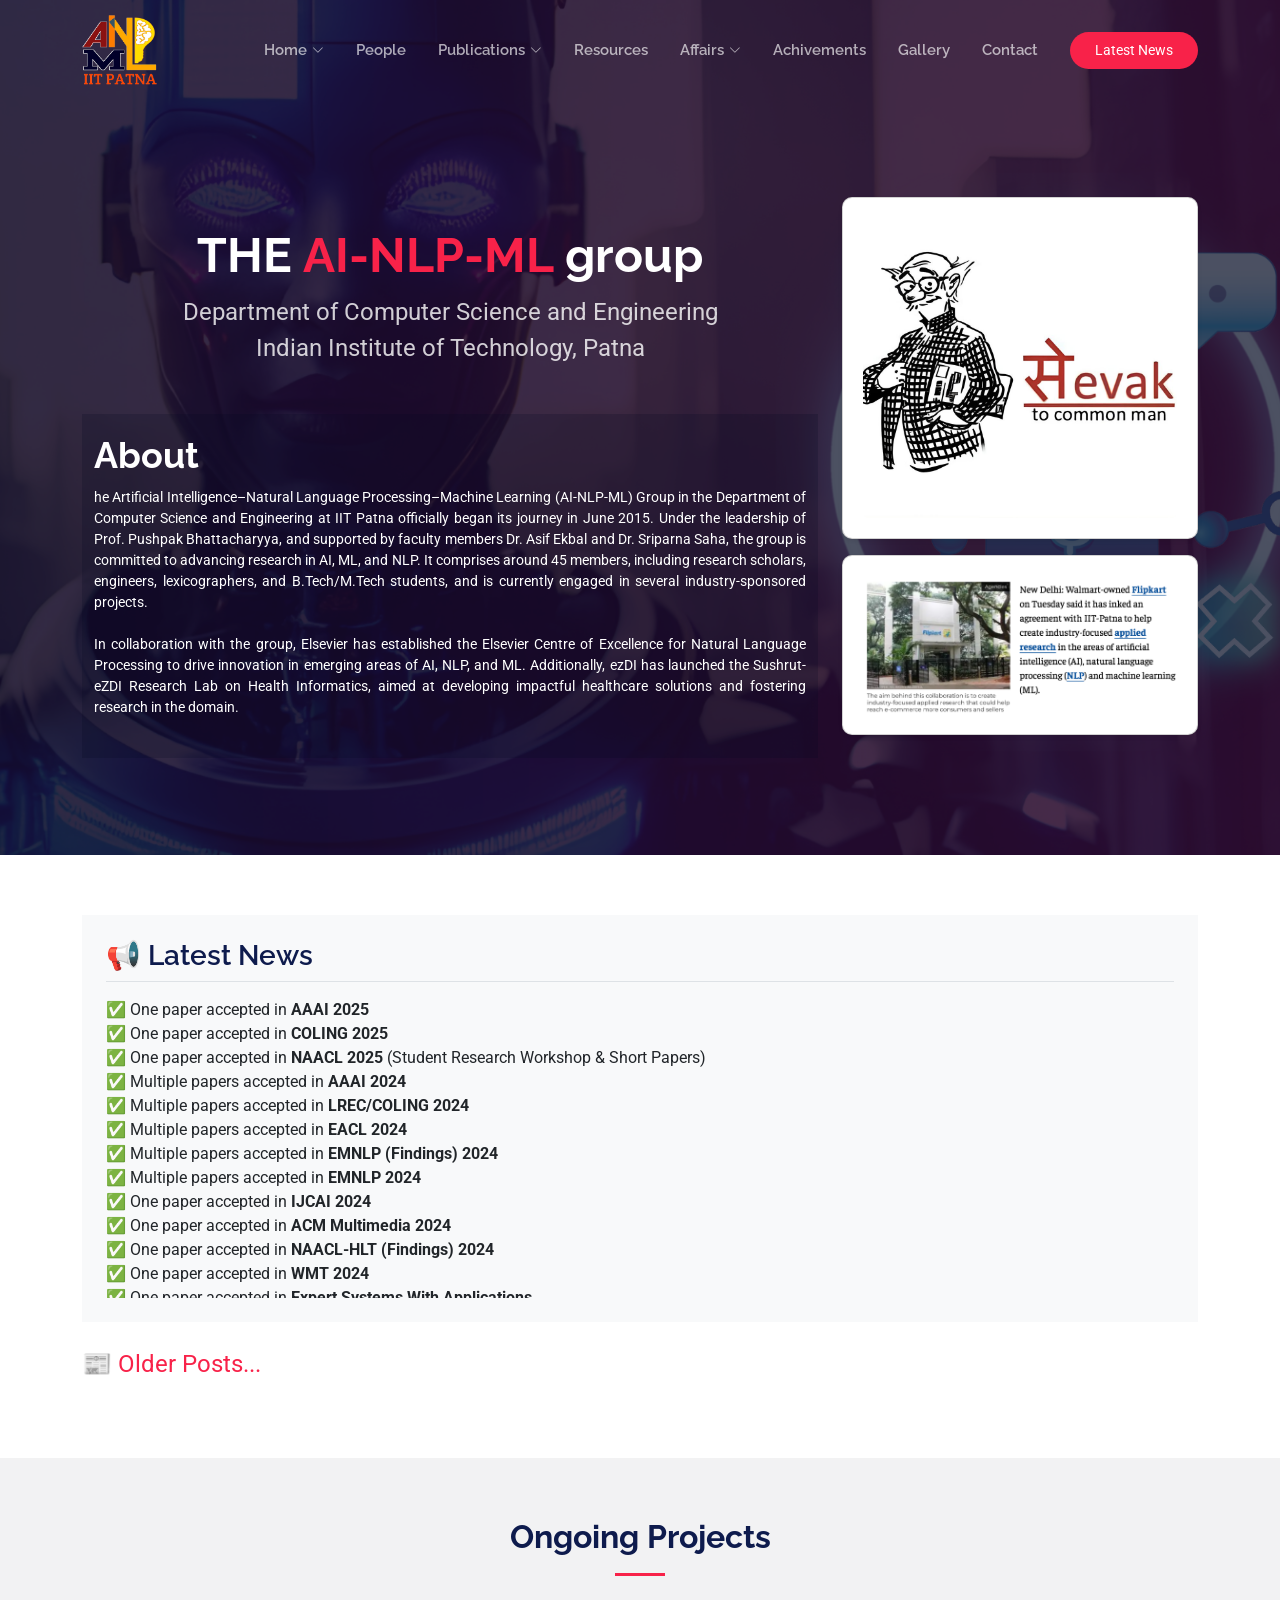
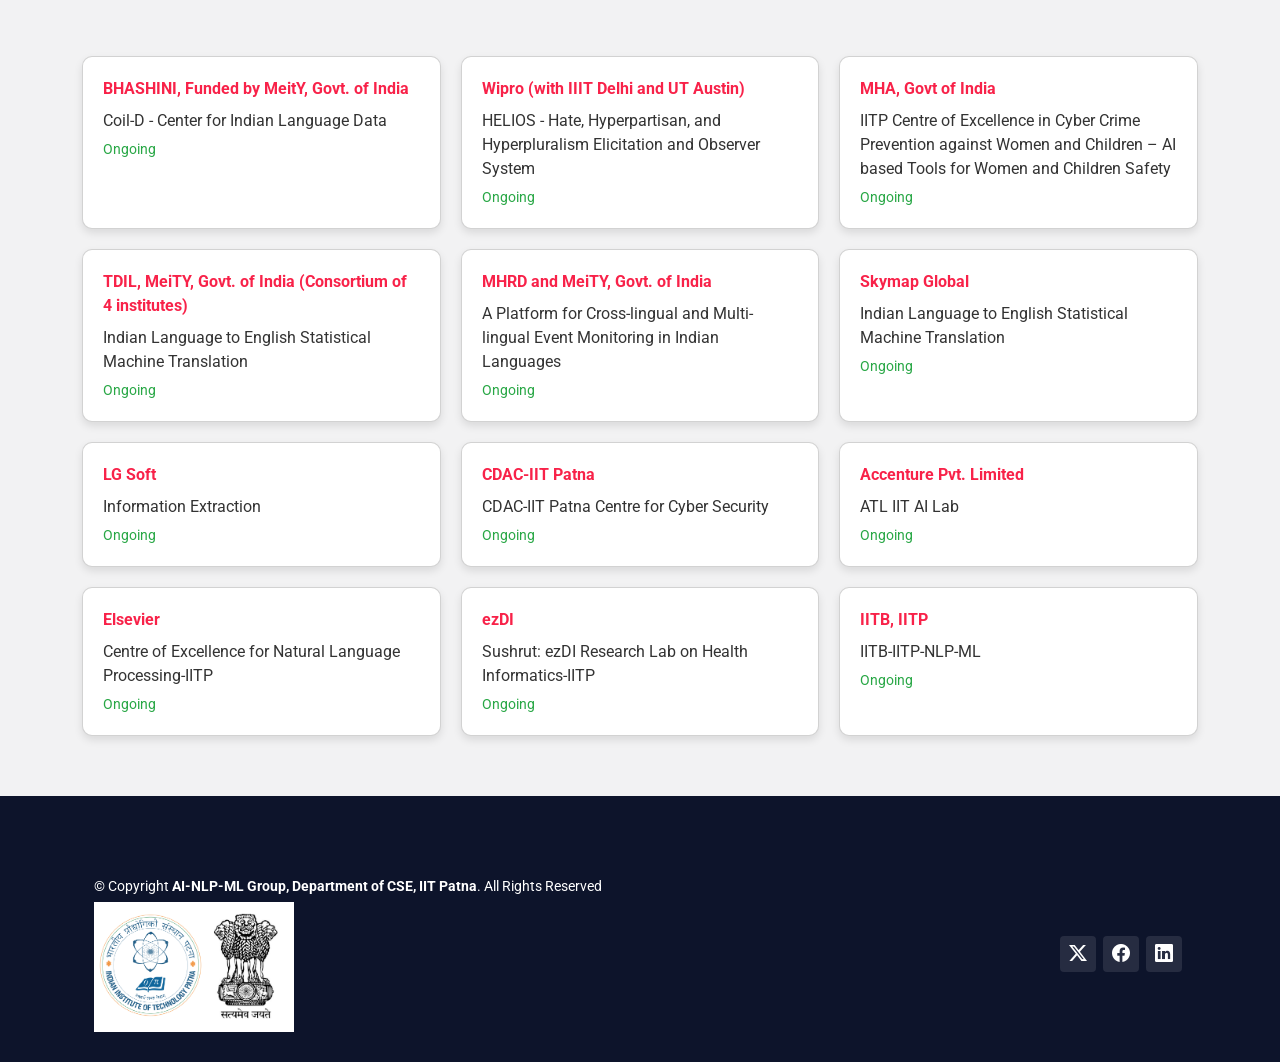
<file: index.html>
<!DOCTYPE html>
<html lang="en">

<head>
  <meta charset="utf-8">
  <meta content="width=device-width, initial-scale=1.0" name="viewport">
  <title>AI-NLP-ML GROUP</title>
  <meta name="description" content="">
  <meta name="keywords" content="">

  <!-- Favicons -->
  <link href="assets/img/grouplogo.png" rel="icon">
  <!-- <link href="assets/img/favicon.png" rel="icon"> -->
  <!-- <link href="assets/img/apple-touch-icon.png" rel="apple-touch-icon"> -->

  <!-- Fonts -->
  <link href="https://fonts.googleapis.com" rel="preconnect">
  <link href="https://fonts.gstatic.com" rel="preconnect" crossorigin>
  <link href="https://fonts.googleapis.com/css2?family=Roboto:ital,wght@0,100;0,300;0,400;0,500;0,700;0,900;1,100;1,300;1,400;1,500;1,700;1,900&family=Raleway:ital,wght@0,100;0,200;0,300;0,400;0,500;0,600;0,700;0,800;0,900;1,100;1,200;1,300;1,400;1,500;1,600;1,700;1,800;1,900&display=swap" rel="stylesheet">

  <!-- Vendor CSS Files -->
  <link href="assets/vendor/bootstrap/css/bootstrap.min.css" rel="stylesheet">
  <link href="assets/vendor/bootstrap-icons/bootstrap-icons.css" rel="stylesheet">
  <link href="assets/vendor/aos/aos.css" rel="stylesheet">
  <link href="assets/vendor/glightbox/css/glightbox.min.css" rel="stylesheet">
  <link href="assets/vendor/swiper/swiper-bundle.min.css" rel="stylesheet">

  <!-- Main CSS File -->
  <link href="assets/css/main.css" rel="stylesheet">

  <!-- =======================================================
  * Template Name: TheEvent
  * Template URL: https://bootstrapmade.com/theevent-conference-event-bootstrap-template/
  * Updated: Aug 07 2024 with Bootstrap v5.3.3
  * Author: BootstrapMade.com
  * License: https://bootstrapmade.com/license/
  ======================================================== -->
</head>

<body class="index-page">

  <header id="header" class="header d-flex align-items-center fixed-top">
    <div class="container-fluid container-xl position-relative d-flex align-items-center">

      <a href="index.html" class="logo d-flex align-items-center me-auto">
        <img src="assets/img/grouplogo.png" alt="">
        <!-- Uncomment the line below if you also wish to use an text logo -->
        <!-- <h1 class="sitename">TheEvent</h1>  -->
      </a>

       <nav id="navmenu" class="navmenu">
        <ul>
          <li class="dropdown"><a href="index.html">Home<i class="bi bi-chevron-down toggle-dropdown"></i></a>
              <ul>
              <li><a href="index.html#about">About</a></li>
              <li><a href="index.html#projects">Ongoing Projects</a></li>
              <li><a href="collaboration.html">Collaboration</a></li></ul>
              
              </li>

          <li><a href="people.html">People</a></li>

          <li class="dropdown"><a href="">Publications<i class="bi bi-chevron-down toggle-dropdown"></i></a>
              <ul>
              <li><a href="conference.html">Conferences</a></li>
              <li><a href="journal.html">Journals</a></li>
              <li><a href="workshop.html">Workshops</a></li>
               </ul>
          </li>

          <li><a href="resources.html">Resources</a></li>
           
          <li class="dropdown"><a href="">Affairs<i class="bi bi-chevron-down toggle-dropdown"></i></a>
              <ul>
              <li><a href="events.html">Events</a></li>
              <li><a href="fridaytalks.html">Friday Talks</a></li>
               </ul>
          </li>
          <li><a href="achivment.html">Achivements</a></li>
          <li><a href="gallery.html">Gallery</a></li>
          <li><a href="contact.html">Contact</a></li>
        </ul>
        <i class="mobile-nav-toggle d-xl-none bi bi-list"></i>
      </nav>

      <a class="cta-btn d-none d-sm-block" href="index.html#news">Latest News</a>


    </div>
  </header>

  <main class="main">

    

  <!-- Hero Section --> 


  <section id="about" class="hero section dark-background" style="background: url('assets/img/p1.png') no-repeat center center/cover;">
     
  <div class="container">
      
     <div class="row">
         
      <div class="col-lg-8">
      <div class="container d-flex flex-column align-items-center text-center mt-auto" style="padding-top: 30px;">
        <h2 data-aos="fade-up" data-aos-delay="100" class="">THE <span>AI-NLP-ML</span> group</h2>
        <p data-aos="fade-up" data-aos-delay="200">Department of Computer Science and Engineering <br> Indian Institute of Technology, Patna</p>
        <!-- <div data-aos="fade-up" data-aos-delay="300" class="">
          <a href="https://www.youtube.com/watch?v=Y7f98aduVJ8" class="glightbox pulsating-play-btn mt-3"></a>
        </div> -->
      </div>

      <br> <br>

      <div class="about-info mt-auto position-relative">

        <div class="container position-relative" data-aos="fade-up">
          <div class="row">
            <div class="col-lg-12">
              <h2>About</h2>
              <p style="text-align: justify;">he Artificial Intelligence–Natural Language Processing–Machine Learning (AI-NLP-ML) Group in the Department of Computer Science and Engineering at IIT Patna officially began its journey in June 2015. Under the leadership of Prof. Pushpak Bhattacharyya, and supported by faculty members Dr. Asif Ekbal and Dr. Sriparna Saha, the group is committed to advancing research in AI, ML, and NLP. It comprises around 45 members, including research scholars, engineers, lexicographers, and B.Tech/M.Tech students, and is currently engaged in several industry-sponsored projects.<br><br>

              In collaboration with the group, Elsevier has established the Elsevier Centre of Excellence for Natural Language Processing to drive innovation in emerging areas of AI, NLP, and ML. Additionally, ezDI has launched the Sushrut-eZDI Research Lab on Health Informatics, aimed at developing impactful healthcare solutions and fostering research in the domain.</p>
            </div>
            <!-- <div class="col-lg-3">
              <h3>Where</h3>
              <p>Downtown Conference Center, New York</p>
            </div> -->
            <!-- <div class="col-lg-3">
              <h3>When</h3>
              <p>Monday to Wednesday<br>10-12 December</p>
            </div> -->
          </div>
        </div>
      </div>
    </div>




<!-- Right: Images -->
<div class="col-lg-4">
  <div class="row g-3">
    <div class="col-12">
      <div class="card shadow-sm">
       <a href="https://www.iitp.ac.in/~sevak/" target="blank"> <img src="assets/img/sevak.jpg" alt="Lab Image 1" class="img-fluid rounded uniform-img" style="height: 300px;"></a>
      </div>
    </div>
    <div class="col-12">
      <div class="card shadow-sm">
        <a href="https://economictimes.indiatimes.com/industry/services/retail/flipkart-signs-pact-with-iit-patna-for-joint-research-in-artificial-intelligence-machine-learning/articleshow/77615676.cms?from=mdr" target="blank"><img src="assets/img/media.jpg" alt="Lab Image 2" class="img-fluid rounded uniform-img"></a>
      </div>
    </div>
  </div>
</div>


    </div>
  </div>
</section>





<style>
  @keyframes scrollUp {
  0% {
    transform: translateY(100%);
  }
  100% {
    transform: translateY(-100%);
  }
}

.news-list {
  display: inline-block;
  white-space: nowrap;
  animation: scrollUp 24s linear infinite;
  animation-delay: 0s; /* Ensures it starts immediately */
  animation-play-state: running;
  will-change: transform;
}

</style>

<section id="news" >

   <div class="container">
    <!-- Latest News (30%) -->
    <div class="col-lg-12 bg-light text-dark p-4 position-relative overflow-hidden">
      <h3 class="fw-semibold mb-3 border-bottom pb-2">📢 Latest News</h3>
      <div class="news-ticker" style="max-height: 300px; overflow-y: hidden; position: relative;">
        <ul class="news-list list-unstyled m-0 p-0" style="animation: scrollUp 24s linear infinite;">
         <li>✅ One paper accepted in <strong>AAAI 2025</strong></li>
  <li>✅ One paper accepted in <strong>COLING 2025</strong></li>
  <li>✅ One paper accepted in <strong>NAACL 2025</strong> (Student Research Workshop &amp; Short Papers)</li>
  <li>✅ Multiple papers accepted in <strong>AAAI 2024</strong></li>
  <li>✅ Multiple papers accepted in <strong>LREC/COLING 2024</strong></li>
  <li>✅ Multiple papers accepted in <strong>EACL 2024</strong></li>
  <li>✅ Multiple papers accepted in <strong>EMNLP (Findings) 2024</strong></li>
  <li>✅ Multiple papers accepted in <strong>EMNLP 2024</strong></li>
  <li>✅ One paper accepted in <strong>IJCAI 2024</strong></li>
  <li>✅ One paper accepted in <strong>ACM Multimedia 2024</strong></li>
  <li>✅ One paper accepted in <strong>NAACL-HLT (Findings) 2024</strong></li>
  <li>✅ One paper accepted in <strong>WMT 2024</strong></li>

          <li>✅ One paper accepted in <strong>Expert Systems With Applications</strong></li>
          <li>✅ One paper accepted in <strong>PAKDD 2023</strong></li>
          <li>✅ One paper accepted in <strong>EACL 2023</strong></li>
          <li>✅ One paper in <strong>Scientific Reports</strong> (h5 index: 206)</li>
          <li>✅ One paper in <strong>PLOS ONE</strong> with Samsung (h5 index: 186)</li>
          <li>✅ One paper in <strong>Multimedia Tools and Applications</strong> (h5: 87)</li>
          <li>🏆 Best Student Paper Award in <strong>JCDL</strong></li>
          <li>🚀 Three papers in <strong>ECIR 2023</strong>, Dublin</li>
          <li>🌐 One paper in <strong>AAAI-2023</strong>, USA</li>
          <li>🧠 One paper in <strong>Information Fusion, Elsevier </strong> (IF: 17.56)</li>
          <li>💡 Collaboration with <strong>Flipkart</strong> featured in media</li>
        </ul>
      </div>
    </div>

     <br>
     <p class="older-posts" style="font-size: 1.5rem;">
     <a href="news.html" target="blank">📰 Older Posts...</a>
     </p>

  </div>
</section>






    <!-- ongoing projects -->

    <style>
    /*body {
      font-family: Arial, sans-serif;
      background-color: #f4f6f8;
      margin: 0;
      padding: 20px;
    }*/
    h1 {
      text-align: center;
      color: #333;
    }
    .grid {
      display: grid;
      grid-template-columns: repeat(auto-fit, minmax(300px, 1fr));
      gap: 20px;
      margin-top: 30px;
    }
    .card {
      background-color: #fff;
      border-radius: 10px;
      padding: 20px;
      box-shadow: 0 4px 8px rgba(0,0,0,0.1);
      transition: transform 0.2s;
    }
    .card:hover {
      transform: translateY(-5px);
    }
    .agency {
      font-weight: bold;
      color:#f82249;
      margin-bottom: 8px;
    }
    .title {
      font-size: 16px;
      color: #333;
      margin-bottom: 6px;
    }
    .status {
      font-size: 14px;
      color: #28a745;
    }
  </style>

  
    <section id="projects" class="buy-tickets section light-background">

      <!-- Section Title -->
      <div class="container section-title" data-aos="fade-up">
        <h2>Ongoing Projects<br></h2>
        <!-- <p>Necessitatibus eius consequatur ex aliquid fuga eum quidem sint consectetur velit</p> -->
      </div><!-- End Section Title -->

      <div class="container">

        <div class="grid">

    <div class="card">
      <div class="agency">BHASHINI, Funded by MeitY, Govt. of India</div>
      <div class="title">Coil-D - Center for Indian Language Data</div>
      <div class="status">Ongoing</div>
    </div>      

    <div class="card">
      <div class="agency">Wipro (with IIIT Delhi and UT Austin)</div>
      <div class="title">HELIOS - Hate, Hyperpartisan, and Hyperpluralism Elicitation and Observer System</div>
      <div class="status">Ongoing</div>
    </div>

    <div class="card">
      <div class="agency">MHA, Govt of India</div>
      <div class="title">IITP Centre of Excellence in Cyber Crime Prevention against Women and Children – AI based Tools for Women and Children Safety</div>
      <div class="status">Ongoing</div>
    </div>

    <div class="card">
      <div class="agency">TDIL, MeiTY, Govt. of India (Consortium of 4 institutes)</div>
      <div class="title">Indian Language to English Statistical Machine Translation</div>
      <div class="status">Ongoing</div>
    </div>

    <div class="card">
      <div class="agency">MHRD and MeiTY, Govt. of India</div>
      <div class="title">A Platform for Cross-lingual and Multi-lingual Event Monitoring in Indian Languages</div>
      <div class="status">Ongoing</div>
    </div>

    <div class="card">
      <div class="agency">Skymap Global</div>
      <div class="title">Indian Language to English Statistical Machine Translation</div>
      <div class="status">Ongoing</div>
    </div>

    <div class="card">
      <div class="agency">LG Soft</div>
      <div class="title">Information Extraction</div>
      <div class="status">Ongoing</div>
    </div>

    <div class="card">
      <div class="agency">CDAC-IIT Patna</div>
      <div class="title">CDAC-IIT Patna Centre for Cyber Security</div>
      <div class="status">Ongoing</div>
    </div>

    <div class="card">
      <div class="agency">Accenture Pvt. Limited</div>
      <div class="title">ATL IIT AI Lab</div>
      <div class="status">Ongoing</div>
    </div>

    <div class="card">
      <div class="agency">Elsevier</div>
      <div class="title">Centre of Excellence for Natural Language Processing-IITP</div>
      <div class="status">Ongoing</div>
    </div>

    <div class="card">
      <div class="agency">ezDI</div>
      <div class="title">Sushrut: ezDI Research Lab on Health Informatics-IITP</div>
      <div class="status">Ongoing</div>
    </div>

    <div class="card">
      <div class="agency">IITB, IITP</div>
      <div class="title">IITB-IITP-NLP-ML</div>
      <div class="status">Ongoing</div>
    </div>

  </div>

      
     </div>       

    </section><!-- /ongoing projects-->

    


    <!-- Buy Tickets Section -->
    <!-- <section id="buy-tickets" class="buy-tickets section light-background"> -->

      <!-- Section Title -->
      <!-- <div class="container section-title" data-aos="fade-up">
        <h2>Buy Tickets<br></h2>
        <p>Necessitatibus eius consequatur ex aliquid fuga eum quidem sint consectetur velit</p>
      </div> --><!-- End Section Title -->

      <!-- <div class="container">

        <div class="row gy-4 pricing-item" data-aos="fade-up" data-aos-delay="100">
          <div class="col-lg-3 d-flex align-items-center justify-content-center">
            <h3>Standard Access</h3>
          </div>
          <div class="col-lg-3 d-flex align-items-center justify-content-center">
            <h4><sup>$</sup>150<span> / month</span></h4>
          </div>
          <div class="col-lg-3 d-flex align-items-center justify-content-center">
            <ul>
              <li><i class="bi bi-check"></i> <span>Quam adipiscing vitae proin</span></li>
              <li><i class="bi bi-check"></i> <span>Nulla at volutpat diam uteera</span></li>
              <li class="na"><i class="bi bi-x"></i> <span>Pharetra massa massa ultricies</span></li>
            </ul>
          </div>
          <div class="col-lg-3 d-flex align-items-center justify-content-center">
            <div class="text-center"><a href="#" class="buy-btn">Buy Now</a></div>
          </div>
        </div> --><!-- End Pricing Item -->

        <!-- <div class="row gy-4 pricing-item featured mt-4" data-aos="fade-up" data-aos-delay="200">
          <div class="col-lg-3 d-flex align-items-center justify-content-center">
            <h3>Premium Access<br></h3>
          </div>
          <div class="col-lg-3 d-flex align-items-center justify-content-center">
            <h4><sup>$</sup>250<span> / month</span></h4>
          </div>
          <div class="col-lg-3 d-flex align-items-center justify-content-center">
            <ul>
              <li><i class="bi bi-check"></i> <span>Quam adipiscing vitae proin</span></li>
              <li><i class="bi bi-check"></i> <strong>Nec feugiat nisl pretium</strong></li>
              <li><i class="bi bi-check"></i> <span>Nulla at volutpat diam uteera</span></li>
            </ul>
          </div>
          <div class="col-lg-3 d-flex align-items-center justify-content-center">
            <div class="text-center"><a href="#" class="buy-btn">Buy Now</a></div>
          </div>
        </div> --><!-- End Pricing Item -->

        <!-- <div class="row gy-4 pricing-item mt-4" data-aos="fade-up" data-aos-delay="300">
          <div class="col-lg-3 d-flex align-items-center justify-content-center">
            <h3>Pro Access<br></h3>
          </div>
          <div class="col-lg-3 d-flex align-items-center justify-content-center">
            <h4><sup>$</sup>350<span> / month</span></h4>
          </div>
          <div class="col-lg-3 d-flex align-items-center justify-content-center">
            <ul>
              <li><i class="bi bi-check"></i> <span>Quam adipiscing vitae proin</span></li>
              <li><i class="bi bi-check"></i> <span>Nec feugiat nisl pretium</span></li>
              <li><i class="bi bi-check"></i> <span>Nulla at volutpat diam uteera</span></li>
            </ul>
          </div>
          <div class="col-lg-3 d-flex align-items-center justify-content-center">
            <div class="text-center"><a href="#" class="buy-btn">Buy Now</a></div>
          </div>
        </div> --><!-- End Pricing Item -->

      <!-- </div>

    </section> --><!-- /Buy Tickets Section -->

    <!-- Contact Section -->
    <!-- <section id="contact" class="contact section"> -->

      <!-- Section Title -->
      <!-- <div class="container section-title" data-aos="fade-up">
        <h2>Contact</h2>
        <p>Necessitatibus eius consequatur ex aliquid fuga eum quidem sint consectetur velit</p>
      </div> --><!-- End Section Title -->

      <!-- <div class="container" data-aos="fade-up" data-aos-delay="100">

        <div class="row gy-4">

          <div class="col-lg-6">
            <div class="info-item d-flex flex-column justify-content-center align-items-center" data-aos="fade-up" data-aos-delay="200">
              <i class="bi bi-geo-alt"></i>
              <h3>Address</h3>
              <p>A108 Adam Street, New York, NY 535022</p>
            </div>
          </div> --><!-- End Info Item -->

         <!--  <div class="col-lg-3 col-md-6">
            <div class="info-item d-flex flex-column justify-content-center align-items-center" data-aos="fade-up" data-aos-delay="300">
              <i class="bi bi-telephone"></i>
              <h3>Call Us</h3>
              <p>+1 5589 55488 55</p>
            </div>
          </div> --><!-- End Info Item -->

          <!-- <div class="col-lg-3 col-md-6">
            <div class="info-item d-flex flex-column justify-content-center align-items-center" data-aos="fade-up" data-aos-delay="400">
              <i class="bi bi-envelope"></i>
              <h3>Email Us</h3>
              <p>info@example.com</p>
            </div>
          </div> --><!-- End Info Item -->

       <!--  </div>

        <div class="row gy-4 mt-1">
          <div class="col-lg-6" data-aos="fade-up" data-aos-delay="300">
            <iframe src="https://www.google.com/maps/embed?pb=!1m14!1m8!1m3!1d48389.78314118045!2d-74.006138!3d40.710059!3m2!1i1024!2i768!4f13.1!3m3!1m2!1s0x89c25a22a3bda30d%3A0xb89d1fe6bc499443!2sDowntown%20Conference%20Center!5e0!3m2!1sen!2sus!4v1676961268712!5m2!1sen!2sus" frameborder="0" style="border:0; width: 100%; height: 400px;" allowfullscreen="" loading="lazy" referrerpolicy="no-referrer-when-downgrade"></iframe>
          </div> --><!-- End Google Maps -->

         <!--  <div class="col-lg-6">
            <form action="forms/contact.php" method="post" class="php-email-form" data-aos="fade-up" data-aos-delay="400">
              <div class="row gy-4">

                <div class="col-md-6">
                  <input type="text" name="name" class="form-control" placeholder="Your Name" required="">
                </div>

                <div class="col-md-6 ">
                  <input type="email" class="form-control" name="email" placeholder="Your Email" required="">
                </div>

                <div class="col-md-12">
                  <input type="text" class="form-control" name="subject" placeholder="Subject" required="">
                </div>

                <div class="col-md-12">
                  <textarea class="form-control" name="message" rows="6" placeholder="Message" required=""></textarea>
                </div>

                <div class="col-md-12 text-center">
                  <div class="loading">Loading</div>
                  <div class="error-message"></div>
                  <div class="sent-message">Your message has been sent. Thank you!</div>

                  <button type="submit">Send Message</button>
                </div>

              </div>
            </form>
          </div> --><!-- End Contact Form -->

       <!--  </div>

      </div>

    </section> --><!-- /Contact Section -->

  </main>

  <footer id="footer" class="footer dark-background">

    <div class="footer-top">
      <div class="container">
        

      <div class="copyright text-center">
      <div class="container d-flex flex-column flex-lg-row justify-content-center justify-content-lg-between align-items-center">

        <div class="d-flex flex-column align-items-center align-items-lg-start">
          <div>
            © Copyright <strong><span>AI-NLP-ML Group, Department of CSE, IIT Patna</span></strong>. All Rights Reserved
          </div>
          <div class="credits">
             <a href="https://www.iitp.ac.in/" target="blank"><img src="assets/img/patnalogo.png" alt="" style="height: 130px; width: 200px;"></a>
            <!-- All the links in the footer should remain intact. -->
            <!-- You can delete the links only if you purchased the pro version. -->
            <!-- Licensing information: https://bootstrapmade.com/license/ -->
            <!-- Purchase the pro version with working PHP/AJAX contact form: https://bootstrapmade.com/herobiz-bootstrap-business-template/ -->
            <!-- Designed by <a href="https://bootstrapmade.com/">BootstrapMade</a> -->
          </div>
        </div>

        <div class="social-links order-first order-lg-last mb-3 mb-lg-0">
          <a href="https://twitter.com/ai_nlp_ml_iitp?t=twsWrghgOmZJlSwyv8TWQA&s=08" target="blank"><i class="bi bi-twitter-x"></i></a>
          <a href="https://www.facebook.com/ainlpmliitp/" target="blank"><i class="bi bi-facebook"></i></a>
          <!-- <a href=""><i class="bi bi-instagram"></i></a> -->
          <a href="https://in.linkedin.com/company/ai-nlp-ml-research-lab-iit-patna" target="blank"><i class="bi bi-linkedin"></i></a>
        </div>

      </div>
    </div>

  </footer>

  <!-- Scroll Top -->
  <a href="#" id="scroll-top" class="scroll-top d-flex align-items-center justify-content-center"><i class="bi bi-arrow-up-short"></i></a>

  <!-- Preloader -->
  <div id="preloader"></div>

  <!-- Vendor JS Files -->
  <script src="assets/vendor/bootstrap/js/bootstrap.bundle.min.js"></script>
  <script src="assets/vendor/php-email-form/validate.js"></script>
  <script src="assets/vendor/aos/aos.js"></script>
  <script src="assets/vendor/glightbox/js/glightbox.min.js"></script>
  <script src="assets/vendor/swiper/swiper-bundle.min.js"></script>

  <!-- Main JS File -->
  <script src="assets/js/main.js"></script>

</body>

</html>
</file>
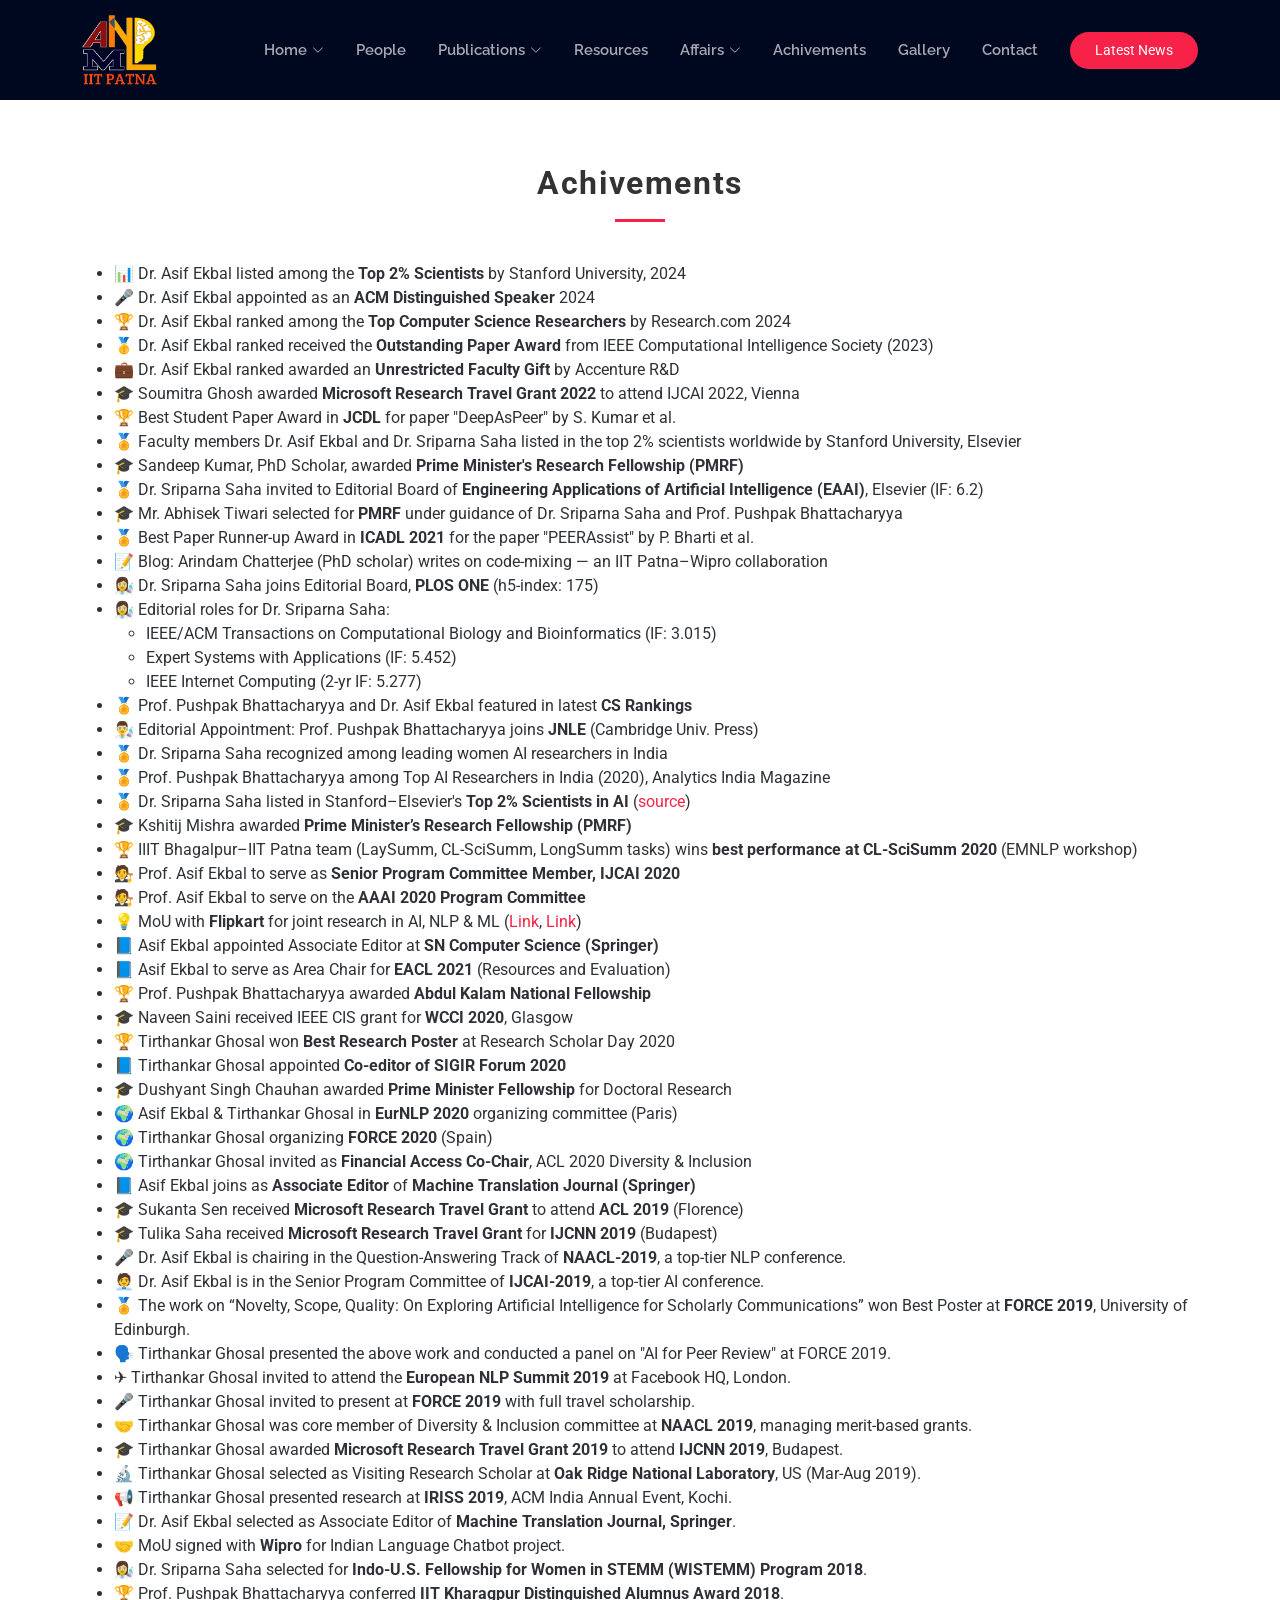
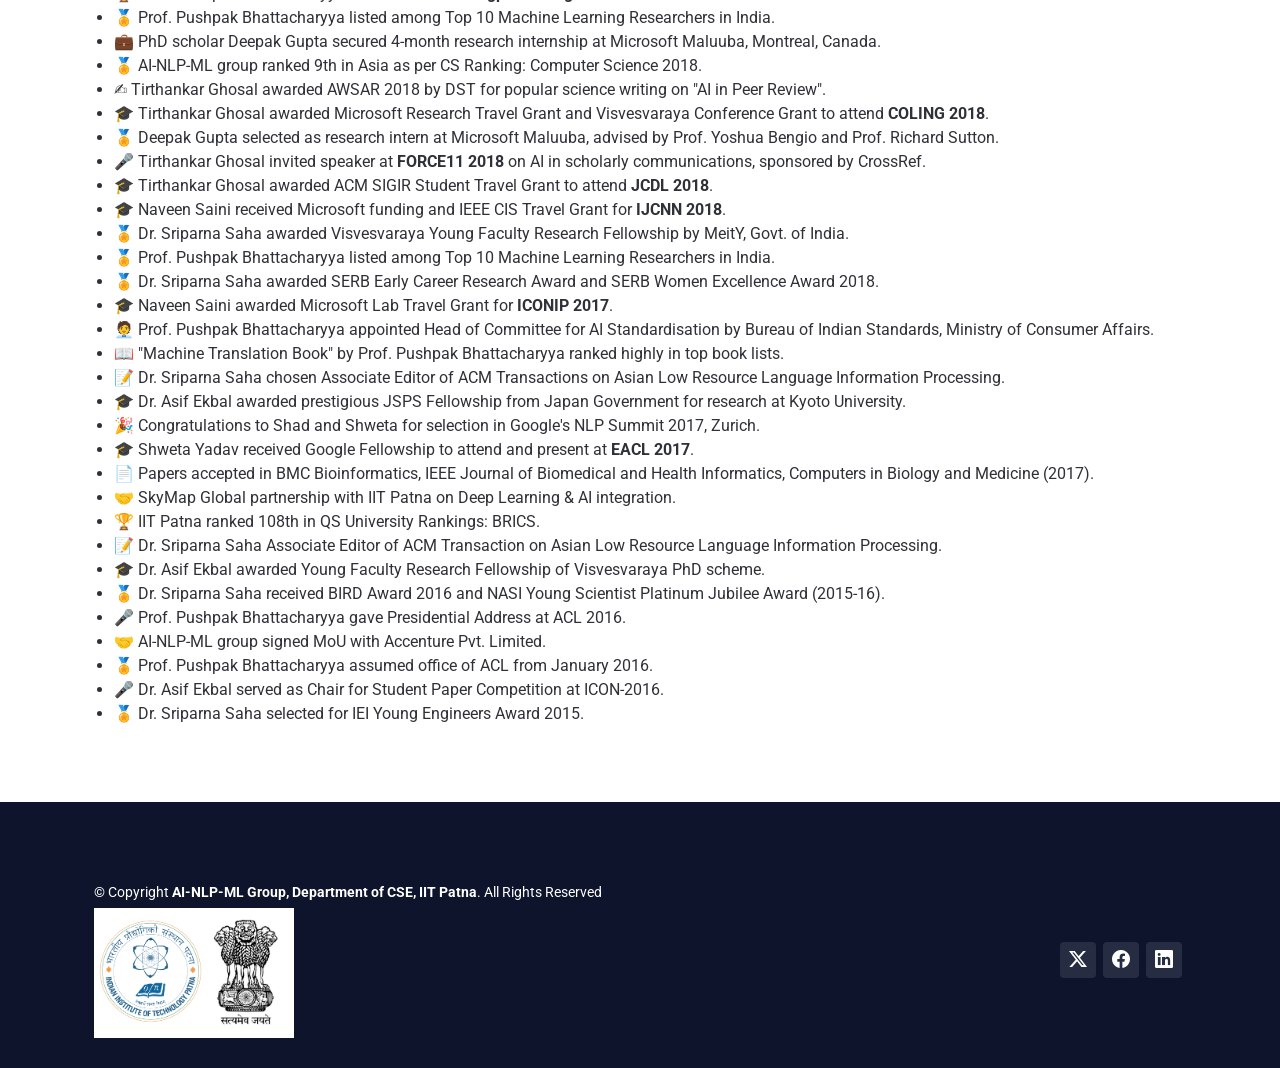
<file: achivment.html>
<!DOCTYPE html>
<html lang="en">

<head>
  <meta charset="utf-8">
  <meta content="width=device-width, initial-scale=1.0" name="viewport">
  <title>AI-NLP-ML GROUP</title>
  <meta name="description" content="">
  <meta name="keywords" content="">

  <!-- Favicons -->
  <link href="assets/img/grouplogo.png" rel="icon">
  <!-- <link href="assets/img/favicon.png" rel="icon"> -->
  <!-- <link href="assets/img/apple-touch-icon.png" rel="apple-touch-icon"> -->

  <!-- Fonts -->
  <link href="https://fonts.googleapis.com" rel="preconnect">
  <link href="https://fonts.gstatic.com" rel="preconnect" crossorigin>
  <link href="https://fonts.googleapis.com/css2?family=Roboto:ital,wght@0,100;0,300;0,400;0,500;0,700;0,900;1,100;1,300;1,400;1,500;1,700;1,900&family=Raleway:ital,wght@0,100;0,200;0,300;0,400;0,500;0,600;0,700;0,800;0,900;1,100;1,200;1,300;1,400;1,500;1,600;1,700;1,800;1,900&display=swap" rel="stylesheet">

  <!-- Vendor CSS Files -->
  <link href="assets/vendor/bootstrap/css/bootstrap.min.css" rel="stylesheet">
  <link href="assets/vendor/bootstrap-icons/bootstrap-icons.css" rel="stylesheet">
  <link href="assets/vendor/aos/aos.css" rel="stylesheet">
  <link href="assets/vendor/glightbox/css/glightbox.min.css" rel="stylesheet">
  <link href="assets/vendor/swiper/swiper-bundle.min.css" rel="stylesheet">
  <!-- Main CSS File -->
  <link href="assets/css/main.css" rel="stylesheet">

  <!-- =======================================================
  * Template Name: TheEvent
  * Template URL: https://bootstrapmade.com/theevent-conference-event-bootstrap-template/
  * Updated: Aug 07 2024 with Bootstrap v5.3.3
  * Author: BootstrapMade.com
  * License: https://bootstrapmade.com/license/
  ======================================================== -->
</head>

<body class="index-page">

  <header id="header" class="header d-flex align-items-center fixed-top" style="background-color: #000820;">
    <div class="container-fluid container-xl position-relative d-flex align-items-center">

      <a href="index.html" class="logo d-flex align-items-center me-auto">
        <img src="assets/img/grouplogo.png" alt="">
        <!-- Uncomment the line below if you also wish to use an text logo -->
        <!-- <h1 class="sitename">TheEvent</h1>  -->
      </a>

        <nav id="navmenu" class="navmenu">
        <ul>
          <li class="dropdown"><a href="index.html">Home<i class="bi bi-chevron-down toggle-dropdown"></i></a>
              <ul>
              <li><a href="index.html#about">About</a></li>
              <li><a href="index.html#projects">Ongoing Projects</a></li>
              <li><a href="collaboration.html">Collaboration</a></li></ul>
              
              </li>

          <li><a href="people.html">People</a></li>

          <li class="dropdown"><a href="">Publications<i class="bi bi-chevron-down toggle-dropdown"></i></a>
              <ul>
              <li><a href="conference.html">Conferences</a></li>
              <li><a href="journal.html">Journals</a></li>
              <li><a href="workshop.html">Workshops</a></li>
               </ul>
          </li>

          <li><a href="resources.html">Resources</a></li>
          <li class="dropdown"><a href="">Affairs<i class="bi bi-chevron-down toggle-dropdown"></i></a>
              <ul>
              <li><a href="events.html">Events</a></li>
              <li><a href="fridaytalks.html">Friday Talks</a></li>
               </ul>
          </li>
          <li><a href="achivment.html">Achivements</a></li>
          <li><a href="gallery.html">Gallery</a></li>
          <li><a href="contact.html">Contact</a></li>
        </ul>
        <i class="mobile-nav-toggle d-xl-none bi bi-list"></i>
      </nav>

      <a class="cta-btn d-none d-sm-block" href="index.html#news">Latest News</a>



    </div>
  </header>
  <main class="main">

<style>
    h2 {
  font-family: 'Roboto', sans-serif;
  font-weight: 700;          /* Bold */
  font-size: 2rem;
  color: #333333;
  
  padding-bottom: 6px;
  margin-top: 2rem;
  margin-bottom: 1rem;
  letter-spacing: 0.05em;
}

</style>

<!-- Gallery Section -->
    <section id="gallery" class="gallery section"><br><br><br>

      <!-- Section Title -->
      
      <div class="container" data-aos="fade-up" data-aos-delay="100">

         <div class="container section-title" style="padding-bottom: 20px;">
           <h2>Achivements</h2>
          
          </div> 
<ul>
 <li>📊 Dr. Asif Ekbal listed among the <strong>Top 2% Scientists</strong> by Stanford University, 2024</li> 
 <li>🎤 Dr. Asif Ekbal appointed as an <strong>ACM Distinguished Speaker</strong> 2024</li> 
 <li>🏆 Dr. Asif Ekbal ranked among the <strong>Top Computer Science Researchers</strong> by Research.com 2024</li> 
 <li>🥇 Dr. Asif Ekbal ranked received the <strong>Outstanding Paper Award</strong> from IEEE Computational Intelligence Society (2023)</li> 
 <li>💼 Dr. Asif Ekbal ranked awarded an <strong>Unrestricted Faculty Gift</strong> by Accenture R&D</li> 
  <li>🎓 Soumitra Ghosh awarded <strong>Microsoft Research Travel Grant 2022</strong> to attend IJCAI 2022, Vienna</li>
  <li>🏆 Best Student Paper Award in <strong>JCDL</strong> for paper "DeepAsPeer" by S. Kumar et al.</li>
  
  <li>🏅 Faculty members Dr. Asif Ekbal and Dr. Sriparna Saha listed in the top 2% scientists worldwide by Stanford University, Elsevier</li>

  <li>🎓 Sandeep Kumar, PhD Scholar, awarded <strong>Prime Minister's Research Fellowship (PMRF)</strong></li>
  <li>🏅 Dr. Sriparna Saha invited to Editorial Board of <strong>Engineering Applications of Artificial Intelligence (EAAI)</strong>, Elsevier (IF: 6.2)</li>
  <li>🎓 Mr. Abhisek Tiwari selected for <strong>PMRF</strong> under guidance of Dr. Sriparna Saha and Prof. Pushpak Bhattacharyya</li>
   <li>🏅 Best Paper Runner-up Award in <strong>ICADL 2021</strong> for the paper "PEERAssist" by P. Bharti et al.</li>
 
  <li>📝 Blog: Arindam Chatterjee (PhD scholar) writes on code-mixing — an IIT Patna–Wipro collaboration</li>

  

  <li>👩‍🔬 Dr. Sriparna Saha joins Editorial Board, <strong>PLOS ONE</strong> (h5-index: 175)</li>

  

  <li>👩‍🔬 Editorial roles for Dr. Sriparna Saha:
    <ul>
      <li>IEEE/ACM Transactions on Computational Biology and Bioinformatics (IF: 3.015)</li>
      <li>Expert Systems with Applications (IF: 5.452)</li>
      <li>IEEE Internet Computing (2-yr IF: 5.277)</li>
    </ul>
  </li>

  <li>🏅 Prof. Pushpak Bhattacharyya and Dr. Asif Ekbal featured in latest <strong>CS Rankings</strong></li>

 

  <li>👨‍🔬 Editorial Appointment: Prof. Pushpak Bhattacharyya joins <strong>JNLE</strong> (Cambridge Univ. Press)</li>
   <li>🏅 Dr. Sriparna Saha recognized among leading women AI researchers in India</li>
    

  <li>🏅 Prof. Pushpak Bhattacharyya among Top AI Researchers in India (2020), Analytics India Magazine</li>


  <li>🏅 Dr. Sriparna Saha listed in Stanford–Elsevier's <strong>Top 2% Scientists in AI</strong> (<a href="https://journals.plos.org/plosbiology/article?id=10.1371/journal.pbio.3000918">source</a>)</li>

  

  <li>🎓 Kshitij Mishra awarded <strong>Prime Minister’s Research Fellowship (PMRF)</strong></li>

  <li>🏆 IIIT Bhagalpur–IIT Patna team (LaySumm, CL-SciSumm, LongSumm tasks) wins <strong>best performance at CL-SciSumm 2020</strong> (EMNLP workshop)</li>

  <li>🧑‍⚖️ Prof. Asif Ekbal to serve as <strong>Senior Program Committee Member, IJCAI 2020</strong></li>
  <li>🧑‍⚖️ Prof. Asif Ekbal to serve on the <strong>AAAI 2020 Program Committee</strong></li>


  <li>💡 MoU with <strong>Flipkart</strong> for joint research in AI, NLP & ML (<a href="https://www.business-standard.com/article/companies/flipkart-collaborates-with-top-indian-institutes-for-real-life-research-120081800528_1.html" target="_blank">Link</a>, <a href="https://mc.ai/iit-patna-ties-up-with-flipkart-for-joint-research-in-artificial-intelligence-livemint/" target="_blank">Link</a>)</li>


  <li>📘 Asif Ekbal appointed Associate Editor at <strong>SN Computer Science (Springer)</strong></li>
  <li>📘 Asif Ekbal to serve as Area Chair for <strong>EACL 2021</strong> (Resources and Evaluation)</li>

  <li>🏆 Prof. Pushpak Bhattacharyya awarded <strong>Abdul Kalam National Fellowship</strong></li>
  <li>🎓 Naveen Saini received IEEE CIS grant for <strong>WCCI 2020</strong>, Glasgow</li>
  <li>🏆 Tirthankar Ghosal won <strong>Best Research Poster</strong> at Research Scholar Day 2020</li>
  <li>📘 Tirthankar Ghosal appointed <strong>Co-editor of SIGIR Forum 2020</strong></li>
  <li>🎓 Dushyant Singh Chauhan awarded <strong>Prime Minister Fellowship</strong> for Doctoral Research</li>
  <li>🌍 Asif Ekbal & Tirthankar Ghosal in <strong>EurNLP 2020</strong> organizing committee (Paris)</li>
  <li>🌍 Tirthankar Ghosal organizing <strong>FORCE 2020</strong> (Spain)</li>
  <li>🌍 Tirthankar Ghosal invited as <strong>Financial Access Co-Chair</strong>, ACL 2020 Diversity & Inclusion</li>
  <li>📘 Asif Ekbal joins as <strong>Associate Editor</strong> of <strong>Machine Translation Journal (Springer)</strong></li>
  <li>🎓 Sukanta Sen received <strong>Microsoft Research Travel Grant</strong> to attend <strong>ACL 2019</strong> (Florence)</li>
  <li>🎓 Tulika Saha received <strong>Microsoft Research Travel Grant</strong> for <strong>IJCNN 2019</strong> (Budapest)</li>


  <li>🎤 Dr. Asif Ekbal is chairing in the Question-Answering Track of <strong>NAACL-2019</strong>, a top-tier NLP conference.</li>
  <li>🧑‍💼 Dr. Asif Ekbal is in the Senior Program Committee of <strong>IJCAI-2019</strong>, a top-tier AI conference.</li>
  <li>🏅 The work on “Novelty, Scope, Quality: On Exploring Artificial Intelligence for Scholarly Communications” won Best Poster at <strong>FORCE 2019</strong>, University of Edinburgh.</li>
  <li>🗣️ Tirthankar Ghosal presented the above work and conducted a panel on "AI for Peer Review" at FORCE 2019.</li>
  <li>✈️ Tirthankar Ghosal invited to attend the <strong>European NLP Summit 2019</strong> at Facebook HQ, London.</li>
  <li>🎤 Tirthankar Ghosal invited to present at <strong>FORCE 2019</strong> with full travel scholarship.</li>
  <li>🤝 Tirthankar Ghosal was core member of Diversity & Inclusion committee at <strong>NAACL 2019</strong>, managing merit-based grants.</li>
  <li>🎓 Tirthankar Ghosal awarded <strong>Microsoft Research Travel Grant 2019</strong> to attend <strong>IJCNN 2019</strong>, Budapest.</li>
  <li>🔬 Tirthankar Ghosal selected as Visiting Research Scholar at <strong>Oak Ridge National Laboratory</strong>, US (Mar-Aug 2019).</li>
  <li>📢 Tirthankar Ghosal presented research at <strong>IRISS 2019</strong>, ACM India Annual Event, Kochi.</li>
  
  <li>📝 Dr. Asif Ekbal selected as Associate Editor of <strong>Machine Translation Journal, Springer</strong>.</li>
 
  <li>🤝 MoU signed with <strong>Wipro</strong> for Indian Language Chatbot project.</li>
  
  <li>👩‍🔬 Dr. Sriparna Saha selected for <strong>Indo-U.S. Fellowship for Women in STEMM (WISTEMM) Program 2018</strong>.</li>
  <li>🏆 Prof. Pushpak Bhattacharyya conferred <strong>IIT Kharagpur Distinguished Alumnus Award 2018</strong>.</li>
  
  <li>🏅 Prof. Pushpak Bhattacharyya listed among Top 10 Machine Learning Researchers in India.</li>
  
  <li>💼 PhD scholar Deepak Gupta secured 4-month research internship at Microsoft Maluuba, Montreal, Canada.</li>
  <li>🏅 AI-NLP-ML group ranked 9th in Asia as per CS Ranking: Computer Science 2018.</li>
  
  <li>✍️ Tirthankar Ghosal awarded AWSAR 2018 by DST for popular science writing on "AI in Peer Review".</li>
  <li>🎓 Tirthankar Ghosal awarded Microsoft Research Travel Grant and Visvesvaraya Conference Grant to attend <strong>COLING 2018</strong>.</li>
  <li>🏅 Deepak Gupta selected as research intern at Microsoft Maluuba, advised by Prof. Yoshua Bengio and Prof. Richard Sutton.</li>
  <li>🎤 Tirthankar Ghosal invited speaker at <strong>FORCE11 2018</strong> on AI in scholarly communications, sponsored by CrossRef.</li>
  <li>🎓 Tirthankar Ghosal awarded ACM SIGIR Student Travel Grant to attend <strong>JCDL 2018</strong>.</li>
  <li>🎓 Naveen Saini received Microsoft funding and IEEE CIS Travel Grant for <strong>IJCNN 2018</strong>.</li>
  <li>🏅 Dr. Sriparna Saha awarded Visvesvaraya Young Faculty Research Fellowship by MeitY, Govt. of India.</li>
  <li>🏅 Prof. Pushpak Bhattacharyya listed among Top 10 Machine Learning Researchers in India.</li>
  <li>🏅 Dr. Sriparna Saha awarded SERB Early Career Research Award and SERB Women Excellence Award 2018.</li>
  <li>🎓 Naveen Saini awarded Microsoft Lab Travel Grant for <strong>ICONIP 2017</strong>.</li>
  <li>🧑‍💼 Prof. Pushpak Bhattacharyya appointed Head of Committee for AI Standardisation by Bureau of Indian Standards, Ministry of Consumer Affairs.</li>
 
  <li>📖 "Machine Translation Book" by Prof. Pushpak Bhattacharyya ranked highly in top book lists.</li>
  <li>📝 Dr. Sriparna Saha chosen Associate Editor of ACM Transactions on Asian Low Resource Language Information Processing.</li>
  <li>🎓 Dr. Asif Ekbal awarded prestigious JSPS Fellowship from Japan Government for research at Kyoto University.</li>
  <li>🎉 Congratulations to Shad and Shweta for selection in Google's NLP Summit 2017, Zurich.</li>
  <li>🎓 Shweta Yadav received Google Fellowship to attend and present at <strong>EACL 2017</strong>.</li>
  <li>📄 Papers accepted in BMC Bioinformatics, IEEE Journal of Biomedical and Health Informatics, Computers in Biology and Medicine (2017).</li>
  <li>🤝 SkyMap Global partnership with IIT Patna on Deep Learning & AI integration.</li>
  
  <li>🏆 IIT Patna ranked 108th in QS University Rankings: BRICS.</li>
  
  
  <li>📝 Dr. Sriparna Saha Associate Editor of ACM Transaction on Asian Low Resource Language Information Processing.</li>
  
 
  <li>🎓 Dr. Asif Ekbal awarded Young Faculty Research Fellowship of Visvesvaraya PhD scheme.</li>
 
  <li>🏅 Dr. Sriparna Saha received BIRD Award 2016 and NASI Young Scientist Platinum Jubilee Award (2015-16).</li>
  <li>🎤 Prof. Pushpak Bhattacharyya gave Presidential Address at ACL 2016.</li>
  <li>🤝 AI-NLP-ML group signed MoU with Accenture Pvt. Limited.</li>
  <li>🏅 Prof. Pushpak Bhattacharyya assumed office of ACL from January 2016.</li>
  <li>🎤 Dr. Asif Ekbal served as Chair for Student Paper Competition at ICON-2016.</li>
  <li>🏅 Dr. Sriparna Saha selected for IEI Young Engineers Award 2015.</li>
</ul>
</div></section>



    </main>


    <footer id="footer" class="footer dark-background">

    <div class="footer-top">
      <div class="container">
       

    <div class="copyright text-center">
      <div class="container d-flex flex-column flex-lg-row justify-content-center justify-content-lg-between align-items-center">

        <div class="d-flex flex-column align-items-center align-items-lg-start">
          <div>
            © Copyright <strong><span>AI-NLP-ML Group, Department of CSE, IIT Patna</span></strong>. All Rights Reserved
          </div>
          <div class="credits">
             <a href="https://www.iitp.ac.in/" target="blank"><img src="assets/img/patnalogo.png" alt="" style="height: 130px; width: 200px;"></a>
            <!-- All the links in the footer should remain intact. -->
            <!-- You can delete the links only if you purchased the pro version. -->
            <!-- Licensing information: https://bootstrapmade.com/license/ -->
            <!-- Purchase the pro version with working PHP/AJAX contact form: https://bootstrapmade.com/herobiz-bootstrap-business-template/ -->
            <!-- Designed by <a href="https://bootstrapmade.com/">BootstrapMade</a> -->
          </div>
        </div>

        <div class="social-links order-first order-lg-last mb-3 mb-lg-0">
          <a href="https://twitter.com/ai_nlp_ml_iitp?t=twsWrghgOmZJlSwyv8TWQA&s=08" target="blank"><i class="bi bi-twitter-x"></i></a>
          <a href="https://www.facebook.com/ainlpmliitp/" target="blank"><i class="bi bi-facebook"></i></a>
          <!-- <a href=""><i class="bi bi-instagram"></i></a> -->
          <a href="https://in.linkedin.com/company/ai-nlp-ml-research-lab-iit-patna" target="blank"><i class="bi bi-linkedin"></i></a>
        </div>

      </div>
    </div>

  </footer>

  <!-- Scroll Top -->
  <a href="#" id="scroll-top" class="scroll-top d-flex align-items-center justify-content-center"><i class="bi bi-arrow-up-short"></i></a>

  <!-- Preloader -->
  <div id="preloader"></div>

  <!-- Vendor JS Files -->
  <script src="assets/vendor/bootstrap/js/bootstrap.bundle.min.js"></script>
  <script src="assets/vendor/php-email-form/validate.js"></script>
  <script src="assets/vendor/aos/aos.js"></script>
  <script src="assets/vendor/glightbox/js/glightbox.min.js"></script>
  <script src="assets/vendor/swiper/swiper-bundle.min.js"></script>


  <script>
  function filterStudents(type) {
    const cards = document.querySelectorAll('.student-card');
    cards.forEach(card => {
      const status = card.getAttribute('data-status');
      if (type === 'all') {
        card.style.display = 'block';
      } else {
        card.style.display = (status === type) ? 'block' : 'none';
      }
    });

    // Optionally, update active class on buttons
    const buttons = document.querySelectorAll('.filter-buttons button');
    buttons.forEach(btn => btn.classList.remove('active'));
    document.querySelector(`.filter-buttons button[data-type="${type}"]`)?.classList.add('active');
  }

  // Show all students by default
  document.addEventListener("DOMContentLoaded", function () {
    filterStudents('all');
  });
</script>


  <!-- Main JS File -->
  <script src="assets/js/main.js"></script>

</body>

</html>
</file>
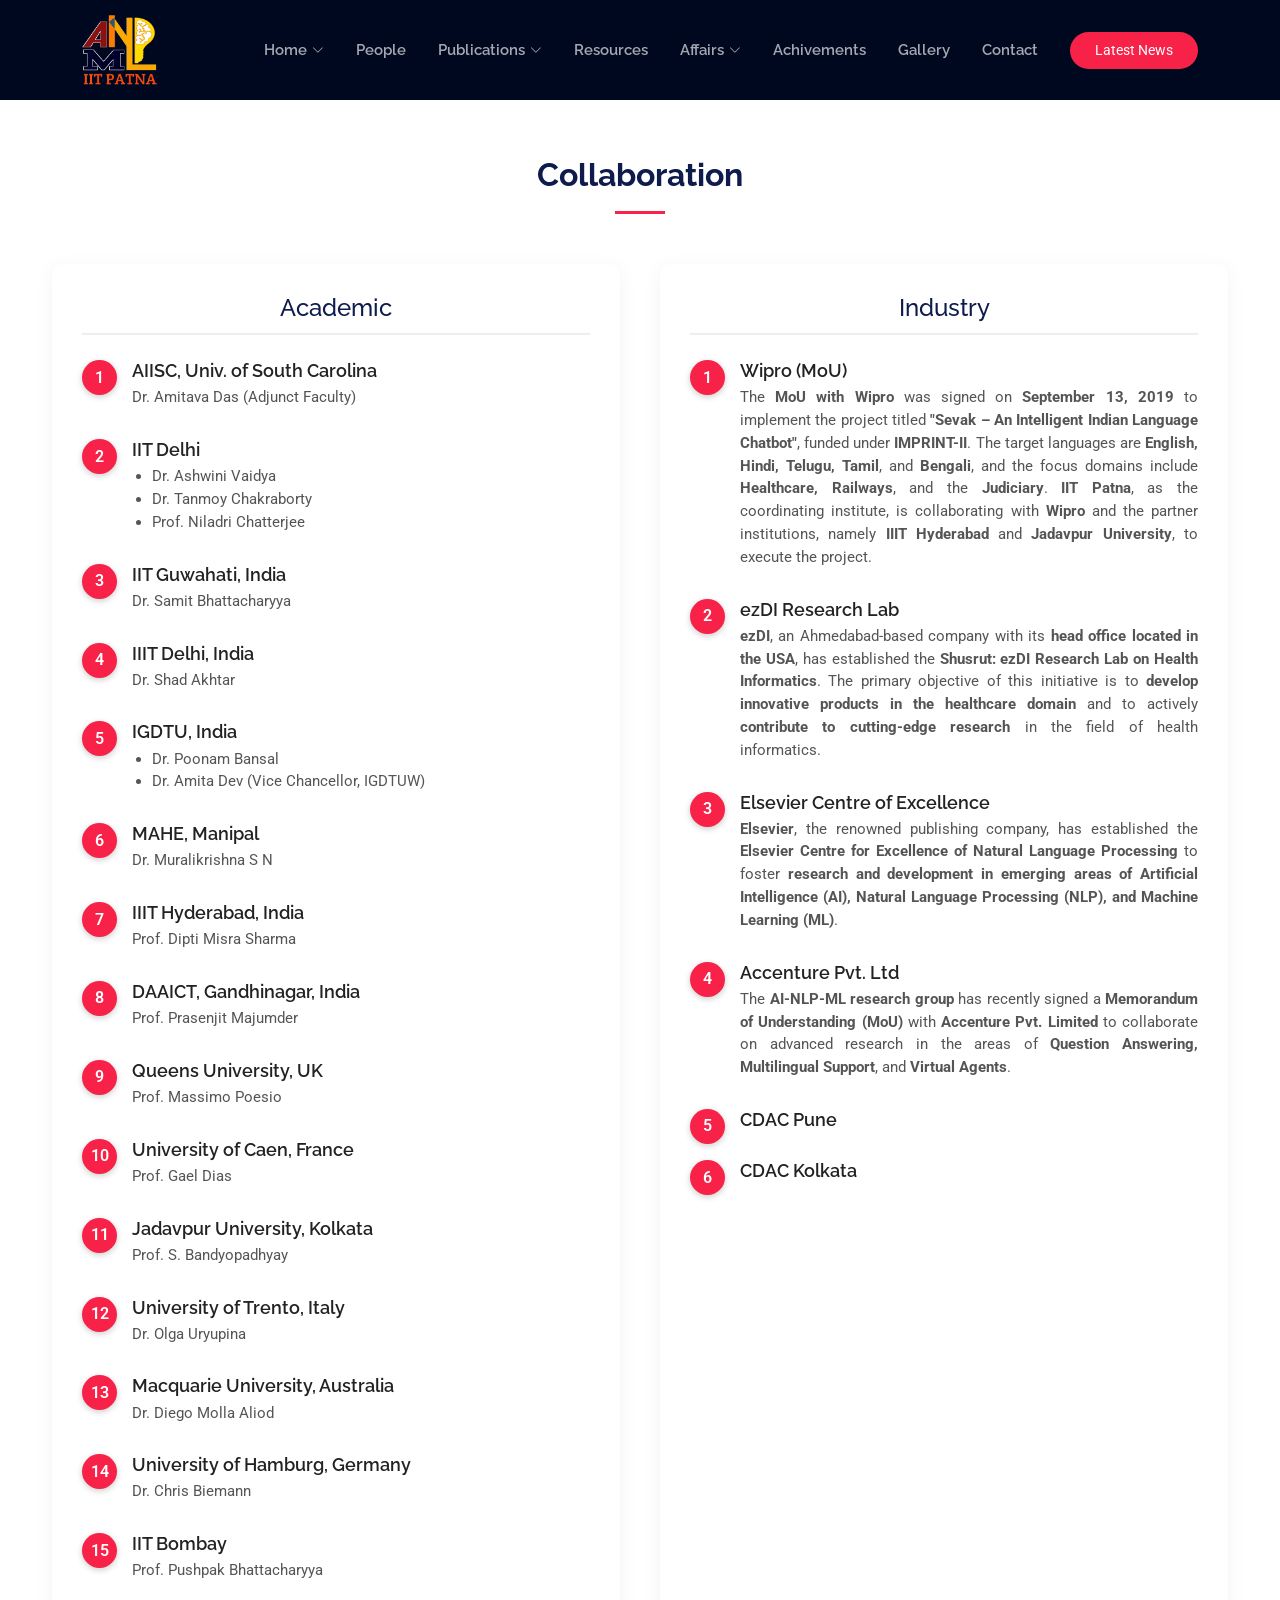
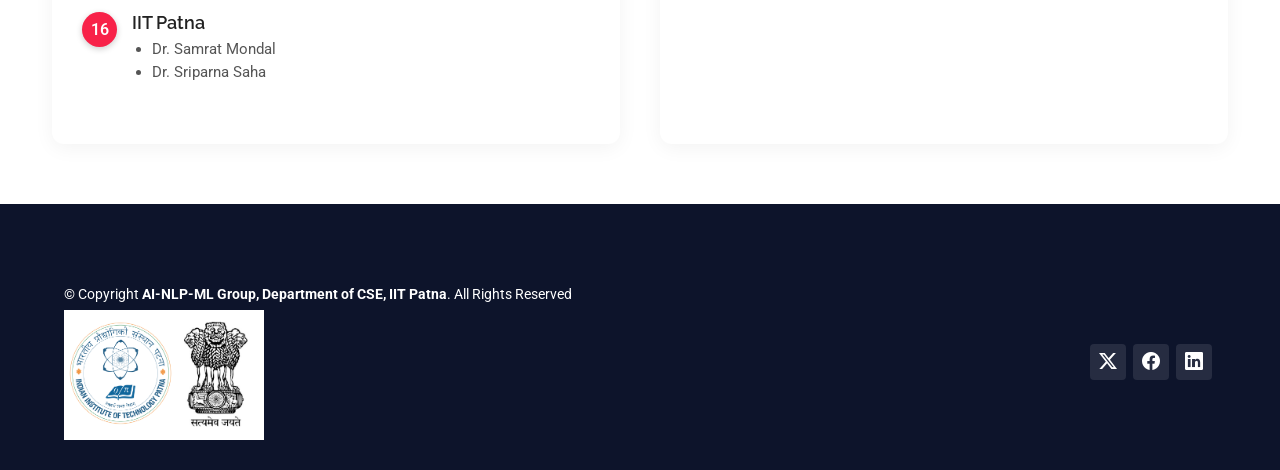
<file: collaboration.html>
<!DOCTYPE html>
<html lang="en">

<head>
  <meta charset="utf-8">
  <meta content="width=device-width, initial-scale=1.0" name="viewport">
  <title>AI-NLP-ML GROUP</title>
  <meta name="description" content="">
  <meta name="keywords" content="">

  <!-- Favicons -->
  <link href="assets/img/grouplogo.png" rel="icon">
  <!-- <link href="assets/img/favicon.png" rel="icon"> -->
  <!-- <link href="assets/img/apple-touch-icon.png" rel="apple-touch-icon"> -->

  <!-- Fonts -->
  <link href="https://fonts.googleapis.com" rel="preconnect">
  <link href="https://fonts.gstatic.com" rel="preconnect" crossorigin>
  <link href="https://fonts.googleapis.com/css2?family=Roboto:ital,wght@0,100;0,300;0,400;0,500;0,700;0,900;1,100;1,300;1,400;1,500;1,700;1,900&family=Raleway:ital,wght@0,100;0,200;0,300;0,400;0,500;0,600;0,700;0,800;0,900;1,100;1,200;1,300;1,400;1,500;1,600;1,700;1,800;1,900&display=swap" rel="stylesheet">

  <!-- Vendor CSS Files -->
  <link href="assets/vendor/bootstrap/css/bootstrap.min.css" rel="stylesheet">
  <link href="assets/vendor/bootstrap-icons/bootstrap-icons.css" rel="stylesheet">
  <link href="assets/vendor/aos/aos.css" rel="stylesheet">
  <link href="assets/vendor/glightbox/css/glightbox.min.css" rel="stylesheet">
  <link href="assets/vendor/swiper/swiper-bundle.min.css" rel="stylesheet">

  <!-- Main CSS File -->
  <link href="assets/css/main.css" rel="stylesheet">

  <!-- =======================================================
  * Template Name: TheEvent
  * Template URL: https://bootstrapmade.com/theevent-conference-event-bootstrap-template/
  * Updated: Aug 07 2024 with Bootstrap v5.3.3
  * Author: BootstrapMade.com
  * License: https://bootstrapmade.com/license/
  ======================================================== -->
</head>

<body class="index-page">

  <header id="header" class="header d-flex align-items-center fixed-top" style="background-color: #000820;">
    <div class="container-fluid container-xl position-relative d-flex align-items-center">

      <a href="index.html" class="logo d-flex align-items-center me-auto">
        <img src="assets/img/grouplogo.png" alt="">
        <!-- Uncomment the line below if you also wish to use an text logo -->
        <!-- <h1 class="sitename">TheEvent</h1>  -->
      </a>

        <nav id="navmenu" class="navmenu">
        <ul>
          <li class="dropdown"><a href="index.html">Home<i class="bi bi-chevron-down toggle-dropdown"></i></a>
              <ul>
              <li><a href="index.html#about">About</a></li>
              <li><a href="index.html#projects">Ongoing Projects</a></li>
              <li><a href="collaboration.html">Collaboration</a></li></ul>
              
              </li>

          <li><a href="people.html">People</a></li>

          <li class="dropdown"><a href="">Publications<i class="bi bi-chevron-down toggle-dropdown"></i></a>
              <ul>
              <li><a href="conference.html">Conferences</a></li>
              <li><a href="journal.html">Journals</a></li>
              <li><a href="workshop.html">Workshops</a></li>
               </ul>
          </li>

          <li><a href="resources.html">Resources</a></li>
           
          <li class="dropdown"><a href="">Affairs<i class="bi bi-chevron-down toggle-dropdown"></i></a>
              <ul>
              <li><a href="events.html">Events</a></li>
              <li><a href="fridaytalks.html">Friday Talks</a></li>
              
               </ul>
          </li>
          <li><a href="achivment.html">Achivements</a></li>
          <li><a href="gallery.html">Gallery</a></li>
          <li><a href="contact.html">Contact</a></li>
        </ul>
        <i class="mobile-nav-toggle d-xl-none bi bi-list"></i>
      </nav>

      <a class="cta-btn d-none d-sm-block" href="index.html#news">Latest News</a>



    </div>
  </header>

  <main class="main">


<style>
    /*body {
      font-family: 'Inter', sans-serif;
      background: #f5f7fa;
      margin: 0;
      padding: 0;
    }*/

    section {
      padding: 60px 20px;
    }

    .container {
      max-width: 1200px;
      margin: auto;
    }

    h2.section-title {
      text-align: center;
      font-size: 2.5rem;
      margin-bottom: 50px;
      font-weight: 700;
      color: #333;
    }

    .columns {
      display: grid;
      grid-template-columns: 1fr 1fr;
      gap: 40px;
    }

    .column {
      background: white;
      border-radius: 12px;
      padding: 30px;
      box-shadow: 0 4px 20px rgba(0,0,0,0.05);
    }

    .column h3 {
      text-align: center;
      margin-bottom: 25px;
      font-size: 1.5rem;
      color:#0e1b4d;
      border-bottom: 2px solid #eee;
      padding-bottom: 10px;
    }

    .collab-item {
      position: relative;
      padding-left: 50px;
      margin-bottom: 30px;
    }

    .collab-item::before {
      content: attr(data-number);
      position: absolute;
      left: 0;
      top: 0;
      width: 35px;
      height: 35px;
      background: #f82249;
      color: white;
      font-weight: 600;
      border-radius: 50%;
      display: flex;
      align-items: center;
      justify-content: center;
      font-size: 1rem;
      box-shadow: 0 2px 6px rgba(0,0,0,0.2);
    }

    .collab-item h4 {
      margin: 0;
      font-size: 1.1rem;
      font-weight: 600;
      color: #222;
    }

    .collab-item p, .collab-item ul {
      margin: 5px 0 0;
      font-size: 0.95rem;
      color: #555;
    }

    ul {
      padding-left: 20px;
    }

    @media (max-width: 768px) {
      .columns {
        grid-template-columns: 1fr;
      }
    }
  </style>
    <section id="collaboration"><br><br><br><br>
  <div class="container">
    <div class="container section-title" data-aos="fade-up">
        <h2>Collaboration<br></h2>
        <!-- <p>Necessitatibus eius consequatur ex aliquid fuga eum quidem sint consectetur velit</p> -->
      </div><!-- End Section Title -->

    <div class="columns">

      <!-- Academic Column -->
      <div class="column">
        <h3>Academic</h3>

        <div class="collab-item" data-number="1">
          <h4>AIISC, Univ. of South Carolina</h4>
          <p>Dr. Amitava Das (Adjunct Faculty)</p>
        </div>

        <div class="collab-item" data-number="2">
          <h4>IIT Delhi</h4>
          <ul>
            <li>Dr. Ashwini Vaidya</li>
            <li>Dr. Tanmoy Chakraborty</li>
            <li>Prof. Niladri Chatterjee</li>
          </ul>
        </div>

        <div class="collab-item" data-number="3">
  <h4>IIT Guwahati, India</h4>
  <p>Dr. Samit Bhattacharyya</p>
</div>

<div class="collab-item" data-number="4">
  <h4>IIIT Delhi, India</h4>
  <p>Dr. Shad Akhtar</p>
</div>

<div class="collab-item" data-number="5">
  <h4>IGDTU, India</h4>
  <p>
    <ul>
      <li>Dr. Poonam Bansal</li>
      <li>Dr. Amita Dev (Vice Chancellor, IGDTUW)</li>
    </ul>
  </p>
</div>

<div class="collab-item" data-number="6">
  <h4>MAHE, Manipal</h4>
  <p>Dr. Muralikrishna S N</p>
</div>

<div class="collab-item" data-number="7">
  <h4>IIIT Hyderabad, India</h4>
  <p>Prof. Dipti Misra Sharma</p>
</div>

<div class="collab-item" data-number="8">
  <h4>DAAICT, Gandhinagar, India</h4>
  <p>Prof. Prasenjit Majumder</p>
</div>

<div class="collab-item" data-number="9">
  <h4>Queens University, UK</h4>
  <p>Prof. Massimo Poesio</p>
</div>

<div class="collab-item" data-number="10">
  <h4>University of Caen, France</h4>
  <p>Prof. Gael Dias</p>
</div>

<div class="collab-item" data-number="11">
  <h4>Jadavpur University, Kolkata</h4>
  <p>Prof. S. Bandyopadhyay</p>
</div>

<div class="collab-item" data-number="12">
  <h4>University of Trento, Italy</h4>
  <p>Dr. Olga Uryupina</p>
</div>

<div class="collab-item" data-number="13">
  <h4>Macquarie University, Australia</h4>
  <p>Dr. Diego Molla Aliod</p>
</div>

<div class="collab-item" data-number="14">
  <h4>University of Hamburg, Germany</h4>
  <p>Dr. Chris Biemann</p>
</div>

<div class="collab-item" data-number="15">
  <h4>IIT Bombay</h4>
  <p>Prof. Pushpak Bhattacharyya</p>
</div>

<div class="collab-item" data-number="16">
  <h4>IIT Patna</h4>
  <p>
    <ul>
      <li>Dr. Samrat Mondal</li>
      <li>Dr. Sriparna Saha</li>
    </ul>
  </p>
</div>


        

        <!-- Add items up to 16 -->
      </div>

      <!-- Industry Column -->
      <div class="column">
        <h3>Industry</h3>

        <div class="collab-item" data-number="1">
          <h4>Wipro (MoU)</h4>
          <p style="text-align: justify;">
  The <strong>MoU with Wipro</strong> was signed on <strong>September 13, 2019</strong> to implement the project titled <strong>"Sevak – An Intelligent Indian Language Chatbot"</strong>, funded under <strong>IMPRINT-II</strong>. The target languages are <strong>English, Hindi, Telugu, Tamil</strong>, and <strong>Bengali</strong>, and the focus domains include <strong>Healthcare, Railways</strong>, and the <strong>Judiciary</strong>. <strong>IIT Patna</strong>, as the coordinating institute, is collaborating with <strong>Wipro</strong> and the partner institutions, namely <strong>IIIT Hyderabad</strong> and <strong>Jadavpur University</strong>, to execute the project.
</p>
        </div>

        <div class="collab-item" data-number="2">
          <h4>ezDI Research Lab</h4>
          <p style="text-align: justify;">
  <strong>ezDI</strong>, an Ahmedabad-based company with its <strong>head office located in the USA</strong>, has established the <strong>Shusrut: ezDI Research Lab on Health Informatics</strong>. The primary objective of this initiative is to <strong>develop innovative products in the healthcare domain</strong> and to actively <strong>contribute to cutting-edge research</strong> in the field of health informatics.
</p>
        </div>

        <div class="collab-item" data-number="3">
          <h4>Elsevier Centre of Excellence</h4>
          <p style="text-align: justify;">
  <strong>Elsevier</strong>, the renowned publishing company, has established the <strong>Elsevier Centre for Excellence of Natural Language Processing</strong> to foster <strong>research and development in emerging areas of Artificial Intelligence (AI), Natural Language Processing (NLP), and Machine Learning (ML)</strong>.
</p>
        </div>

        <div class="collab-item" data-number="4">
          <h4>Accenture Pvt. Ltd</h4>
          <p style="text-align: justify;">
  The <strong>AI-NLP-ML research group</strong> has recently signed a <strong>Memorandum of Understanding (MoU)</strong> with <strong>Accenture Pvt. Limited</strong> to collaborate on advanced research in the areas of <strong>Question Answering, Multilingual Support</strong>, and <strong>Virtual Agents</strong>.
</p>
        </div>

        <div class="collab-item" data-number="5">
          <h4>CDAC Pune</h4>
          
        </div>

        <div class="collab-item" data-number="6">
          <h4>CDAC Kolkata</h4>
          
        </div>

      </div>
    </div>
  </div>
</section>

</main>


    <footer id="footer" class="footer dark-background">

    <div class="footer-top">
      <div class="container">
        <!-- <div class="row gy-4">
          <div class="col-lg-4 col-md-6 footer-about">
            <a href="index.html" class="logo d-flex align-items-center">
              <span class="sitename">TheEvent</span>
            </a>
            <div class="footer-contact pt-3">
              <p>A108 Adam Street</p>
              <p>New York, NY 535022</p>
              <p class="mt-3"><strong>Phone:</strong> <span>+1 5589 55488 55</span></p>
              <p><strong>Email:</strong> <span>info@example.com</span></p>
            </div>
          </div>

          <div class="col-lg-2 col-md-3 footer-links">
            <h4>Useful Links</h4>
            <ul>
              <li><a href="#">Home</a></li>
              <li><a href="#">About us</a></li>
              <li><a href="#">Services</a></li>
              <li><a href="#">Terms of service</a></li>
              <li><a href="#">Privacy policy</a></li>
            </ul>
          </div>

          <div class="col-lg-2 col-md-3 footer-links">
            <h4>Our Services</h4>
            <ul>
              <li><a href="#">Web Design</a></li>
              <li><a href="#">Web Development</a></li>
              <li><a href="#">Product Management</a></li>
              <li><a href="#">Marketing</a></li>
              <li><a href="#">Graphic Design</a></li>
            </ul>
          </div>

          <div class="col-lg-2 col-md-3 footer-links">
            <h4>Hic solutasetp</h4>
            <ul>
              <li><a href="#">Molestiae accusamus iure</a></li>
              <li><a href="#">Excepturi dignissimos</a></li>
              <li><a href="#">Suscipit distinctio</a></li>
              <li><a href="#">Dilecta</a></li>
              <li><a href="#">Sit quas consectetur</a></li>
            </ul>
          </div>

          <div class="col-lg-2 col-md-3 footer-links">
            <h4>Nobis illum</h4>
            <ul>
              <li><a href="#">Ipsam</a></li>
              <li><a href="#">Laudantium dolorum</a></li>
              <li><a href="#">Dinera</a></li>
              <li><a href="#">Trodelas</a></li>
              <li><a href="#">Flexo</a></li>
            </ul>
          </div>

        </div>
      </div>
    </div> -->

    <div class="copyright text-center">
      <div class="container d-flex flex-column flex-lg-row justify-content-center justify-content-lg-between align-items-center">

        <div class="d-flex flex-column align-items-center align-items-lg-start">
          <div>
            © Copyright <strong><span>AI-NLP-ML Group, Department of CSE, IIT Patna</span></strong>. All Rights Reserved
          </div>
          <div class="credits">
             <img src="assets/img/patnalogo.png" alt="" style="height: 130px; width: 200px;">
            <!-- All the links in the footer should remain intact. -->
            <!-- You can delete the links only if you purchased the pro version. -->
            <!-- Licensing information: https://bootstrapmade.com/license/ -->
            <!-- Purchase the pro version with working PHP/AJAX contact form: https://bootstrapmade.com/herobiz-bootstrap-business-template/ -->
            <!-- Designed by <a href="https://bootstrapmade.com/">BootstrapMade</a> -->
          </div>
        </div>

        <div class="social-links order-first order-lg-last mb-3 mb-lg-0">
          <a href="https://twitter.com/ai_nlp_ml_iitp?t=twsWrghgOmZJlSwyv8TWQA&s=08" target="blank"><i class="bi bi-twitter-x"></i></a>
          <a href="https://www.facebook.com/ainlpmliitp/" target="blank"><i class="bi bi-facebook"></i></a>
          <!-- <a href=""><i class="bi bi-instagram"></i></a> -->
          <a href="https://in.linkedin.com/company/ai-nlp-ml-research-lab-iit-patna" target="blank"><i class="bi bi-linkedin"></i></a>
        </div>

      </div>
    </div>

  </footer>

  <!-- Scroll Top -->
  <a href="#" id="scroll-top" class="scroll-top d-flex align-items-center justify-content-center"><i class="bi bi-arrow-up-short"></i></a>

  <!-- Preloader -->
  <div id="preloader"></div>

  <!-- Vendor JS Files -->
  <script src="assets/vendor/bootstrap/js/bootstrap.bundle.min.js"></script>
  <script src="assets/vendor/php-email-form/validate.js"></script>
  <script src="assets/vendor/aos/aos.js"></script>
  <script src="assets/vendor/glightbox/js/glightbox.min.js"></script>
  <script src="assets/vendor/swiper/swiper-bundle.min.js"></script>

  <!-- Main JS File -->
  <script src="assets/js/main.js"></script>

</body>

</html>
</file>
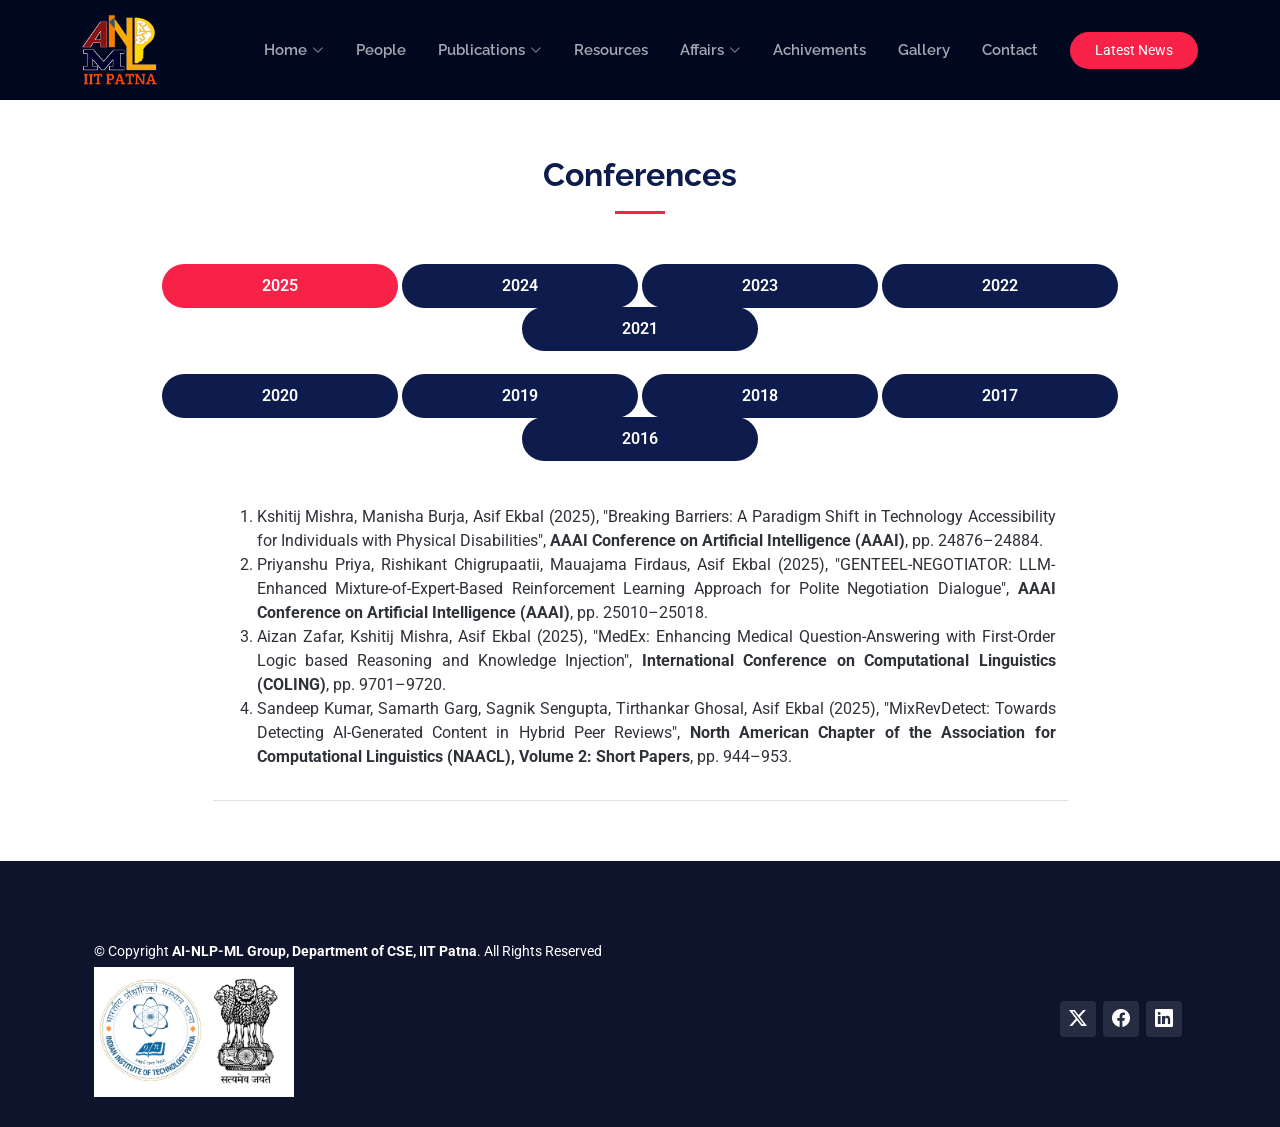
<file: conference.html>
<!DOCTYPE html>
<html lang="en">

<head>
  <meta charset="utf-8">
  <meta content="width=device-width, initial-scale=1.0" name="viewport">
  <title>AI-NLP-ML GROUP</title>
  <meta name="description" content="">
  <meta name="keywords" content="">

  <!-- Favicons -->
   <link href="assets/img/grouplogo.png" rel="icon">
  <!-- <link href="assets/img/favicon.png" rel="icon"> -->
  <!-- <link href="assets/img/apple-touch-icon.png" rel="apple-touch-icon"> -->

  <!-- Fonts -->
  <link href="https://fonts.googleapis.com" rel="preconnect">
  <link href="https://fonts.gstatic.com" rel="preconnect" crossorigin>
  <link href="https://fonts.googleapis.com/css2?family=Roboto:ital,wght@0,100;0,300;0,400;0,500;0,700;0,900;1,100;1,300;1,400;1,500;1,700;1,900&family=Raleway:ital,wght@0,100;0,200;0,300;0,400;0,500;0,600;0,700;0,800;0,900;1,100;1,200;1,300;1,400;1,500;1,600;1,700;1,800;1,900&display=swap" rel="stylesheet">

  <!-- Vendor CSS Files -->
  <link href="assets/vendor/bootstrap/css/bootstrap.min.css" rel="stylesheet">
  <link href="assets/vendor/bootstrap-icons/bootstrap-icons.css" rel="stylesheet">
  <link href="assets/vendor/aos/aos.css" rel="stylesheet">
  <link href="assets/vendor/glightbox/css/glightbox.min.css" rel="stylesheet">
  <link href="assets/vendor/swiper/swiper-bundle.min.css" rel="stylesheet">

  <!-- Main CSS File -->
  <link href="assets/css/main.css" rel="stylesheet">

  <!-- =======================================================
  * Template Name: TheEvent
  * Template URL: https://bootstrapmade.com/theevent-conference-event-bootstrap-template/
  * Updated: Aug 07 2024 with Bootstrap v5.3.3
  * Author: BootstrapMade.com
  * License: https://bootstrapmade.com/license/
  ======================================================== -->
</head>

<body class="index-page">

  <header id="header" class="header d-flex align-items-center fixed-top" style="background-color: #000820;">
    <div class="container-fluid container-xl position-relative d-flex align-items-center">

      <a href="index.html" class="logo d-flex align-items-center me-auto">
        <img src="assets/img/grouplogo.png" alt="">
        <!-- Uncomment the line below if you also wish to use an text logo -->
        <!-- <h1 class="sitename">TheEvent</h1>  -->
      </a>

        <nav id="navmenu" class="navmenu">
        <ul>
          <li class="dropdown"><a href="index.html">Home<i class="bi bi-chevron-down toggle-dropdown"></i></a>
              <ul>
              <li><a href="index.html#about">About</a></li>
              <li><a href="index.html#projects">Ongoing Projects</a></li>
              <li><a href="collaboration.html">Collaboration</a></li></ul>
              
              </li>

          <li><a href="people.html">People</a></li>

          <li class="dropdown"><a href="">Publications<i class="bi bi-chevron-down toggle-dropdown"></i></a>
              <ul>
              <li><a href="conference.html">Conferences</a></li>
              <li><a href="journal.html">Journals</a></li>
              <li><a href="workshop.html">Workshops</a></li>
               </ul>
          </li>
           <li><a href="resources.html">Resources</a></li>
          <li class="dropdown"><a href="">Affairs<i class="bi bi-chevron-down toggle-dropdown"></i></a>
              <ul>
              <li><a href="events.html">Events</a></li>
              <li><a href="fridaytalks.html">Friday Talks</a></li>
              
               </ul>
          </li>
          <li><a href="achivment.html">Achivements</a></li>
          <li><a href="gallery.html">Gallery</a></li>
          <li><a href="contact.html">Contact</a></li>
        </ul>
        <i class="mobile-nav-toggle d-xl-none bi bi-list"></i>
      </nav>

      <a class="cta-btn d-none d-sm-block" href="index.html#news">Latest News</a>



    </div>
  </header>

  <main class="main">


     <!-- Schedule Section -->
    <section id="schedule" class="schedule section"><br><br><br><br>

      <!-- Section Title -->
      <div class="container section-title" data-aos="fade-up">
        <h2>Conferences<br></h2>
        <!-- <p>Necessitatibus eius consequatur ex aliquid fuga eum quidem sint consectetur velit</p> -->
      </div><!-- End Section Title -->

      <div class="container">

        <ul class="nav nav-tabs" role="tablist" data-aos="fade-up" data-aos-delay="100">
          <li class="nav-item">
            <a class="nav-link active" href="#2025" role="tab" data-bs-toggle="tab">2025</a>
          </li>
          <li class="nav-item">
            <a class="nav-link" href="#2024" role="tab" data-bs-toggle="tab">2024</a>
          </li>

          <li class="nav-item">
            <a class="nav-link" href="#2023" role="tab" data-bs-toggle="tab">2023</a>
          </li>
          <li class="nav-item">
            <a class="nav-link" href="#2022" role="tab" data-bs-toggle="tab">2022</a>
          </li>
          <li class="nav-item">
            <a class="nav-link" href="#2021" role="tab" data-bs-toggle="tab">2021</a>
          </li><br><br>
          <li class="nav-item">
            <a class="nav-link" href="#2020" role="tab" data-bs-toggle="tab">2020</a>
          </li>
          <li class="nav-item">
            <a class="nav-link" href="#2019" role="tab" data-bs-toggle="tab">2019</a>
          </li>
          <li class="nav-item">
            <a class="nav-link" href="#2018" role="tab" data-bs-toggle="tab">2018</a>
          </li>
          <li class="nav-item">
            <a class="nav-link" href="#2017" role="tab" data-bs-toggle="tab">2017</a>
          </li>
          <li class="nav-item">
            <a class="nav-link" href="#2016" role="tab" data-bs-toggle="tab">2016</a>
          </li>
        </ul>

        <div class="tab-content row justify-content-center" data-aos="fade-up" data-aos-delay="200">

          <!-- <h3 class="sub-heading">Voluptatem nulla veniam soluta et corrupti consequatur neque eveniet officia. Eius necessitatibus voluptatem quis labore perspiciatis quia.</h3> -->


         <div role="tabpanel" class="col-lg-9 tab-pane fade show active" id="2025">


            <div class="row schedule-item">
              <div class="col-md-12">
                <ol style="text-align: justify;">

  <li>Kshitij Mishra, Manisha Burja, Asif Ekbal (2025), 
  "Breaking Barriers: A Paradigm Shift in Technology Accessibility for Individuals with Physical Disabilities", 
  <b>AAAI Conference on Artificial Intelligence (AAAI)</b>, pp. 24876–24884.</li>

  <li>Priyanshu Priya, Rishikant Chigrupaatii, Mauajama Firdaus, Asif Ekbal (2025), 
  "GENTEEL-NEGOTIATOR: LLM-Enhanced Mixture-of-Expert-Based Reinforcement Learning Approach for Polite Negotiation Dialogue", 
  <b>AAAI Conference on Artificial Intelligence (AAAI)</b>, pp. 25010–25018.</li>

  <li>Aizan Zafar, Kshitij Mishra, Asif Ekbal (2025), 
  "MedEx: Enhancing Medical Question-Answering with First-Order Logic based Reasoning and Knowledge Injection", 
  <b>International Conference on Computational Linguistics (COLING)</b>, pp. 9701–9720.</li>

  <li>Sandeep Kumar, Samarth Garg, Sagnik Sengupta, Tirthankar Ghosal, Asif Ekbal (2025), 
  "MixRevDetect: Towards Detecting AI-Generated Content in Hybrid Peer Reviews", 
  <b>North American Chapter of the Association for Computational Linguistics (NAACL), Volume 2: Short Papers</b>, pp. 944–953.</li>

</ol>

              </div>
            </div>

            

          </div><!-- End Schdule Day 1 -->





       <div role="tabpanel" class="col-lg-9 tab-pane fade" id="2024">

        <div class="row schedule-item">
            <div class="col-md-12">
<ol style="text-align: justify;">

  <li>Gopendra Vikram Singh, Mauajama Firdaus, Dushyant Singh Chauhan, Asif Ekbal, Pushpak Bhattacharyya (2024), 
  "Well, Now We Know! Unveiling Sarcasm: Initiating and Exploring Multimodal Conversations with Reasoning", 
  <b>AAAI Conference on Artificial Intelligence (AAAI)</b>, pp. 18981–18989.</li>

  <li>Soumitra Ghosh, Gopendra Vikram Singh, Jashn Arora, Asif Ekbal (2024), 
  "Benchmarking Cyber Harassment Dialogue Comprehension through Emotion-Informed Manifestations-Determinants Demarcation", 
  <b>AAAI Conference on Artificial Intelligence (AAAI)</b>, pp. 22040–22048.</li>

  <li>Gitanjali Kumari, Dibyanayan Bandyopadhyay, Asif Ekbal, Vinutha B. N. (2024), 
  "CM-Off-Meme: Code-Mixed Hindi-English Offensive Meme Detection with Multi-Task Learning by Leveraging Contextual Knowledge", 
  <b>LREC-COLING</b>, pp. 3380–3393.</li>

  <li>Sandeep Kumar, Guneet Singh Kohli, Tirthankar Ghosal, Asif Ekbal (2024), 
  "Longform Multimodal Lay Summarization of Scientific Papers: Towards Automatically Generating Science Blogs from Research Articles", 
  <b>LREC-COLING</b>, pp. 10790–10801.</li>

  <li>Gitanjali Kumari, Anubhav Sinha, Asif Ekbal (2024), 
  "Unintended Bias Detection and Mitigation in Misogynous Memes", 
  <b>European Chapter of the Association for Computational Linguistics (EACL), Volume 1</b>, pp. 2719–2733.</li>

  <li>Ramakrishna Appicharla, Baban Gain, Santanu Pal, Asif Ekbal, Pushpak Bhattacharyya (2024), 
  "A Case Study on Context-Aware Neural Machine Translation with Multi-Task Learning", 
  <b>European Association for Machine Translation (EAMT), Volume 1</b>, pp. 246–257.</li>

  <li>Gitanjali Kumari, Chandranath Adak, Asif Ekbal (2024), 
  "Mu2STS: A Multitask Multimodal Sarcasm-Humor-Differential Teacher-Student Model for Sarcastic Meme Detection", 
  <b>European Conference on Information Retrieval (ECIR), Volume 3</b>, pp. 19–37.</li>

  <li>Priyanshu Priya, Mauajama Firdaus, Gopendra Vikram Singh, Asif Ekbal (2024), 
  "Affective Computing for Social Good Applications: Current Advances, Gaps and Opportunities in Conversational Setting", 
  <b>European Conference on Information Retrieval (ECIR), Volume 5</b>, pp. 375–380.</li>

  <li>Anas Khan, Tanik Saikh, Arpan Phukan, Asif Ekbal (2024), 
  "Hope 'The Paragraph Guy' explains the rest: Introducing MeSum, the Meme Summarizer", 
  <b>Findings of the Association for Computational Linguistics: EMNLP</b>, pp. 6654–6668.</li>

  <li>Dibyanayan Bandyopadhyay, Mohammed Hasanuzzaman, Asif Ekbal (2024), 
  "Seeing Through VisualBERT: A Causal Adventure on Memetic Landscapes", 
  <b>Findings of the Association for Computational Linguistics: EMNLP</b>, pp. 10715–10731.</li>

  <li>Arpan Phukan, Manish Gupta, Asif Ekbal (2024), 
  "ECIS-VQG: Generation of Entity-centric Information-seeking Questions from Videos", 
  <b>Conference on Empirical Methods in Natural Language Processing (EMNLP)</b>, pp. 14411–14436.</li>

  <li>Priyanshu Priya, Desai Yasheshbhai, Ratnesh Kumar Joshi, Roshni R. Ramnani, Anutosh Maitra, Shubhashis Sengupta, Asif Ekbal (2024), 
  "TRIP NEGOTIATOR: A Travel Persona-aware Reinforced Dialogue Generation Model for Personalized Integrative Negotiation in Tourism", 
  <b>Findings of the Association for Computational Linguistics: EMNLP</b>, pp. 16566–16595.</li>

  <li>Aizan Zafar, Kshitij Mishra, Asif Ekbal (2024), 
  "MedLogic-AQA: Enhancing Medicare Question Answering with Abstractive Models Focusing on Logical Structures", 
  <b>Findings of the Association for Computational Linguistics: EMNLP</b>, pp. 16844–16867.</li>

  <li>Mamta Mamta, Rishikant Chigrupaatii, Asif Ekbal (2024), 
  "BiasWipe: Mitigating Unintended Bias in Text Classifiers through Model Interpretability", 
  <b>Conference on Empirical Methods in Natural Language Processing (EMNLP)</b>, pp. 21059–21070.</li>

  <li>Gitanjali Kumari, Kirtan Jain, Asif Ekbal (2024), 
  "M3Hop-CoT: Misogynous Meme Identification with Multimodal Multi-hop Chain-of-Thought", 
  <b>Conference on Empirical Methods in Natural Language Processing (EMNLP)</b>, pp. 22105–22138.</li>

  <li>Kshitij Mishra, Manisha Burja, Asif Ekbal (2024), 
  "ABLE: Personalized Disability Support with Politeness and Empathy Integration", 
  <b>Conference on Empirical Methods in Natural Language Processing (EMNLP)</b>, pp. 22445–22470.</li>

  <li>Gopendra Vikram Singh, Sai Vemulapalli, Mauajama Firdaus, Asif Ekbal (2024), 
  "Deciphering Cognitive Distortions in Patient-Doctor Mental Health Conversations: A Multimodal LLM-Based Detection and Reasoning Framework", 
  <b>Conference on Empirical Methods in Natural Language Processing (EMNLP)</b>, pp. 22546–22570.</li>

  <li>Sandeep Kumar, Mohit Sahu, Vardhan Gacche, Tirthankar Ghosal, Asif Ekbal (2024), 
  "'Quis custodiet ipsos custodes?' Who will watch the watchmen? On Detecting AI-generated peer-reviews", 
  <b>Conference on Empirical Methods in Natural Language Processing (EMNLP)</b>, pp. 22663–22679.</li>

  <li>Dibyanayan Bandyopadhyay, Asmit Ganguly, Baban Gain, Asif Ekbal (2024), 
  "SEMANTIFY: Unveiling Memes with Robust Interpretability beyond Input Attribution", 
  <b>International Joint Conference on Artificial Intelligence (IJCAI)</b>, pp. 6189–6197.</li>

  <li>Gopendra Vikram Singh, Soumitra Ghosh, Neil Dcruze, Asif Ekbal (2024), 
  "From Pink and Blue to a Rainbow Hue! Defying Gender Bias through Gender Neutralizing Text Transformations", 
  <b>International Joint Conference on Artificial Intelligence (IJCAI)</b>, pp. 7447–7455.</li>

  <li>Mamta, Gopendra Vikram Singh, Deepak Raju Kori, Asif Ekbal (2024), 
  "Aspect-Based Multimodal Mining: Unveiling Sentiments, Complaints, and Beyond in User-Generated Content", 
  <b>ACM International Conference on Multimedia (ACM MM)</b>, pp. 6433–6442.</li>

  <li>Priyanshu Priya, Gopendra Vikram Singh, Mauajama Firdaus, Jyotsna Agrawal, Asif Ekbal (2024), 
  "On the Way to Gentle AI Counselor: Politeness Cause Elicitation and Intensity Tagging in Code-mixed Hinglish Conversations for Social Good", 
  <b>Findings of the North American Chapter of the Association for Computational Linguistics (NAACL-HLT)</b>, pp. 4678–4696.</li>

</ol>


              </div>
            </div>

            

          </div>

          <!-- Schdule Day 1 -->
          <div role="tabpanel" class="col-lg-9 tab-pane fade" id="2023">

            <div class="row schedule-item">
              <div class="col-md-12">
                <ol style="text-align: justify;">
                 <li>
  Kshitij Mishra, Priyanshu Priya, Asif Ekbal:  
  "Help Me Heal: A Reinforced Polite and Empathetic Mental Health and Legal Counseling Dialogue System for Crime Victims."  
  <b>AAAI 2023</b>: 14408–14416  
</li>
<li>
  Kshitij Mishra, Priyanshu Priya, Asif Ekbal:  
  "PAL to Lend a Helping Hand: Towards Building an Emotion Adaptive Polite and Empathetic Counseling Conversational Agent."  
  <b>ACL (1) 2023</b>: 12254–12271  
</li>
<li>
  Mauajama Firdaus, Gopendra Vikram Singh, Asif Ekbal, Pushpak Bhattacharyya:  
  "Multi-step Prompting for Few-shot Emotion-Grounded Conversations."  
  <b>CIKM 2023</b>: 3886–3891  
</li>
<li>
  Avinash Madasu, Mauajama Firdaus, Asif Ekbal:  
  "A Unified Framework for Emotion Identification and Generation in Dialogues."  
  <b>EACL (Student Research Workshop) 2023</b>: 73–78  
</li>
<li>
  Zishan Ahmad, Kshitij Mishra, Asif Ekbal, Pushpak Bhattacharyya:  
  "RPTCS: A Reinforced Persona-aware Topic-guiding Conversational System."  
  <b>EACL 2023</b>: 3464–3476  
</li>
<li>
  Dibyanayan Bandyopadhyay, Gitanjali Kumari, Asif Ekbal, Santanu Pal, Arindam Chatterjee, Vinutha B. N.:  
  "A Knowledge Infusion Based Multitasking System for Sarcasm Detection in Meme."  
  <b>ECIR (1) 2023</b>: 101–117  
</li>
<li>
  Gopendra Vikram Singh, Soumitra Ghosh, Asif Ekbal, Pushpak Bhattacharyya:  
  "DeCoDE: Detection of Cognitive Distortion and Emotion Cause Extraction in Clinical Conversations."  
  <b>ECIR (2) 2023</b>: 156–171  
</li>
<li>
  Mamta, Asif Ekbal:  
  "Service Is Good, Very Good or Excellent? Towards Aspect Based Sentiment Intensity Analysis."  
  <b>ECIR (1) 2023</b>: 685–700  
</li>
<li>
  Baban Gain, Ramakrishna Appicharla, Soumya Chennabasavaraj, Nikesh Garera, Asif Ekbal, Muthusamy Chelliah:  
  "Reference Free Domain Adaptation for Translation of Noisy Questions with Question Specific Rewards."  
  <b>EMNLP (Findings) 2023</b>: 207–221  
</li>
<li>
  Zishan Ahmad, Suman Saurabh, Vaishakh Sreekanth Menon, Asif Ekbal, Roshni R. Ramnani, Anutosh Maitra:  
  "INA: An Integrative Approach for Enhancing Negotiation Strategies with Reward-Based Dialogue Agent."  
  <b>EMNLP (Findings) 2023</b>: 2536–2549  
</li>
<li>
  Gopendra Vikram Singh, Soumitra Ghosh, Atul Verma, Chetna Painkra, Asif Ekbal:  
  "Standardizing Distress Analysis: Emotion-Driven Distress Identification and Cause Extraction (DICE) in Multimodal Online Posts."  
  <b>EMNLP 2023</b>: 4517–4532  
</li>
<li>
  Kshitij Mishra, Priyanshu Priya, Manisha Burja, Asif Ekbal:  
  "e-THERAPIST: I suggest you to cultivate a mindset of positivity and nurture uplifting thoughts."  
  <b>EMNLP 2023</b>: 13952–13967  
</li>
<li>
  Mamta, Zishan Ahmad, Asif Ekbal:  
  "Elevating Code-mixed Text Handling through Auditory Information of Words."  
  <b>EMNLP 2023</b>: 15918–15932  
</li>
<li>
  Sandeep Kumar, Tirthankar Ghosal, Asif Ekbal:  
  "When Reviewers Lock Horns: Finding Disagreements in Scientific Peer Reviews."  
  <b>EMNLP 2023</b>: 16693–16704  
</li>
<li>
  Surupendu Gangopadhyay, Ganesh Epili, Prasenjit Majumder, Baban Gain, Ramakrishna Appicharla, Asif Ekbal, Arafat Ahsan, Dipti Misra Sharma:  
  "Overview of MTIL Track at FIRE 2023: Machine Translation for Indian Languages."  
  <b>FIRE 2023</b>: 19–21  
</li>
<li>
  Sandeep Kumar, Guneet Singh Kohli, Tirthankar Ghosal, Asif Ekbal:  
  "MuP-SciDocSum: Leveraging Multi-perspective Peer Review Summaries for Scientific Document Summarization."  
  <b>ICADL (2) 2023</b>: 250–267  
</li>
<li>
  Priyanshu Priya, Kshitij Mishra, Palak Totala, Asif Ekbal:  
  "PARTNER: A Persuasive Mental Health and Legal Counselling Dialogue System for Women and Children Crime Victims."  
  <b>IJCAI 2023</b>: 6183–6191  
</li>
<li>
  Gopendra Vikram Singh, Soumitra Ghosh, Asif Ekbal:  
  "Promoting Gender Equality through Gender-biased Language Analysis in Social Media."  
  <b>IJCAI 2023</b>: 6210–6218  
</li>
<li>
  Mauajama Firdaus, Priyanshu Priya, Asif Ekbal:  
  "Mixing It Up: Inducing Empathy and Politeness using Multiple Behaviour-aware Generators for Conversational Systems."  
  <b>IJCNLP (Findings) 2023</b>: 336–347  
</li>
<li>
  Gitanjali Kumari, Pranali Shinde, Asif Ekbal:  
  "The Persuasive Memescape: Understanding Effectiveness and Societal Implications of Internet Memes."  
  <b>IJCNLP (1) 2023</b>: 946–959  
</li>
<li>
  Dibyanayan Bandyopadhyay, Aizan Zafar, Asif Ekbal, Mohammed Hasanuzzaman:  
  "End to End Sign Language Translation via Multitask Learning."  
  <b>IJCNN 2023</b>: 1–8  
</li>
<li>
  Maunendra Sankar Desarkar, Suvodip Dey, Asif Ekbal, P. K. Srijith:  
  "DialoGen: Generalized Long-Range Context Representation for Dialogue Systems."  
  <b>PACLIC 2023</b>: 372–386  
</li>
<li>
  Dibyanayan Bandyopadhyay, Asif Ekbal:  
  "Unsupervised Text Style Transfer Through Differentiable Back Translation and Rewards."  
  <b>PAKDD (4) 2023</b>: 210–221  
</li>
<li>
  Rajeev Verma, Rahul Gupta, Pushpak Bhattacharyya, Asif Ekbal:  
  "ReviVal: Towards Automatically Evaluating the Informativeness of Peer Reviews."  
  <b>SIGIR-AP 2023</b>: 95–103  
</li>


      </ol>


              </div>
            </div>

            

          </div><!-- End Schdule Day 1 -->

          <!-- Schdule Day 2 -->
          <div role="tabpanel" class="col-lg-9  tab-pane fade" id="2022">

            <div class="row schedule-item">
              <div class="col-md-12">


                <ol style="text-align: justify;">

                  <li>D. Varshney, A. Zafar, N. Behra, A. Ekbal (2022), "CDialog: A Multi-turn Covid-19 Conversation Dataset for Entity-Aware Dialog Generation." In <strong>EMNLP 2022</strong>, December 7–11, Abu Dhabi, UAE.</li>

        <li>K. Mishra, A. Samad, P. Totala and A. Ekbal (2022), "PEPDS: A Polite and Empathetic Persuasive Dialogue System for Charity Donation." In <strong>COLING 2022</strong>, October 12–17, Korea.</li>

        <li>M. Firdaus, A. Ekbal and P. Bhattacharyya (2022), "PoliSe: Reinforcing Politeness using User Sentiment for Customer Care Response Generation." In <strong>COLING 2022</strong>, October 12–17, Korea.</li>

        <li>D. Chauhan, G. Singh, A. Arora, A. Ekbal and P. Bhattacharyya (2022), "A Sentiment and Emotion aware Multimodal Multiparty Humor Recognition in Multilingual Conversational Setting." In <strong>COLING 2022</strong>, October 12–17, Korea.</li>

        <li>S. Ghosh, D. Maurya, A. Ekbal and P. Bhattacharyya (2022), "EM-PERSONA: EMotion-assisted Deep Neural Framework for PERSONAlity Subtyping from Suicide Notes." In <strong>COLING 2022</strong>, October 12–17, Korea.</li>

        <li>S. Ghosh, G. Singh, A. Ekbal and P. Bhattacharyya (2022), "COMMA-DEER: COmmon-sense aware Multimodal Multitask Approach for Detection of Emotion and Emotional Reasoning in Conversations." In <strong>COLING 2022</strong>, October 12–17, Korea.</li>

        <li>Soumitra Ghosh, Asif Ekbal, Pushpak Bhattacharyya (2022), "Am I No Good? Towards Detecting Perceived Burdensomeness and Thwarted Belongingness from Suicide Notes." In <strong>IJCAI-ECAI 2022</strong> (AI for Good Track), July 23–29, Vienna, Austria.</li>

        <li>Deeksha Varshney, Akshara Prabhakar, Asif Ekbal (2022), "Commonsense and Named Entity Aware Knowledge Grounded Dialogue Generation." In <strong>NAACL-HLT 2022</strong>.</li>

        <li>Azlaan Mustafa Samad, Kshitij Mishra, Mauajama Firdaus, Asif Ekbal (2022), "Empathetic Persuasion: Reinforcing Empathy and Persuasiveness in Dialogue Systems." In <strong>NAACL-HLT 2022 Findings</strong>.</li>

        <li>Dushyant Singh Chauhan, Asif Ekbal, Pushpak Bhattacharyya (2022), "An Efficient Fusion Mechanism for Multimodal Low-resource Setting." In <strong>SIGIR 2022</strong>, July 11–15, Madrid, Spain.</li>

        <li>Sandeep Kumar, Hardik Arora, Tirthankar Ghosal and Asif Ekbal (2022), "DeepASPeer: Towards an Aspect-level Sentiment Controllable Framework for Decision Prediction in Peer Reviews." In <strong>JCDL 2022</strong>.</li>

        <li>Soumitra Ghosh, Asif Ekbal, Pushpak Bhattacharyya (2022), "CARES: CAuse Recognition for Emotion in Suicide notes." In <strong>ECIR 2022</strong>, April 10–14.</li>

        <li>Raghav Jain, Vaibhav Mavi, Anubhav Jangra, and Sriparna Saha (2022), "WIDAR - Weighted Input Document Augmented ROUGE." In <strong>ECIR 2022</strong>, April 10–14.</li>

        <li>Apoorva Singh, Arousha Nazir and Sriparna Saha (2022), "Adversarial Multi-task Model for Emotion, Sentiment, and Sarcasm aided Complaint Detection." In <strong>ECIR 2022</strong>, April 10–14.</li>

        <li>M. Firdaus, N. Thakur, A. Ekbal (2022), "Sentiment guided Aspect conditioned Dialogue Generation in a Multimodal System." In <strong>ECIR 2022</strong>, April 10–14.</li>
      </ol>
              </div>
              
            </div>

            
          </div><!-- End Schdule Day 2 -->

           <!-- Schdule Day 2 -->
          <div role="tabpanel" class="col-lg-9  tab-pane fade" id="2021">

            <div class="row schedule-item">
              <div class="col-md-12">


                <ol style="text-align: justify;">
                  <li>N. Prasad, S. Saha, P. Bhattacharyya (2021), "Multimodal Hate Speech Detection from Videos." In <strong>ICONIP 2021</strong>, December 8–12, Bali, Indonesia.</li>

    <li>M. Tiwari, R. K. Sanodiya, J. Mathew, and S. Saha (2021), "A Particle Swarm Optimization based Feature Selection approach for Multi-source Visual Domain Adaptation." In <strong>ICONIP 2021</strong>, December 8–12, Bali, Indonesia.</li>

    <li>N. Priya, A. Tiwari and S. Saha (2021), "Context Aware Joint Modeling of Domain Classification, Intent Detection and Slot Filling with Zero-shot Intent Detection Approach." In <strong>ICONIP 2021</strong>, December 8–12, Bali, Indonesia.</li>

    <li>K. Maity and S. Saha (2021), "A Multi-task Model for Sentiment aided Cyberbullying Detection in Code-Mixed Indian Languages." In <strong>ICONIP 2021</strong>, December 8–12, Bali, Indonesia.</li>

    <li>A. S. Das and S. Saha (2021), "Self-supervised Image-to-Text and Text-to-Image Synthesis." In <strong>ICONIP 2021</strong>, December 8–12, Bali, Indonesia.</li>

    <li>R. Kumar and S. Saha (2021), "A multi-task learning scheme for Motor Imagery Signal Classification." In <strong>ICONIP 2021</strong>, December 8–12, Bali, Indonesia.</li>

    <li>R. Salgotra, S. Singh, U. Singh, S. Saha, and A. H Gandomi (2021), "Hybridizing Cuckoo Search with Naked Mole-rat Algorithm: Adapting for CEC 2017 and CEC 2021 Test Suites." In <strong>IEEE SSCI 2021</strong>, December 4–7, Orlando, Florida, USA.</li>

    <li>A. Kumar, T. Ghosal and A. Ekbal (2022), "A Deep Neural Architecture for Decision-Aware Meta-Review Generation." In <strong>JCDL 2022</strong> (Core Rank-A*).</li>

    <li>S. Kumar, T. Ghosal, P. Bharti, A. Ekbal (2022), "Sharing is Caring! Joint Multitask Learning Helps Aspect-Category Extraction and Sentiment Detection in Scientific Peer Reviews." In <strong>JCDL 2022</strong> (Core Rank-A*).</li></ol>
              </div>
              
            </div>

            
          </div><!-- End Schdule Day 2 -->




           <!-- Schdule Day 2 -->
          <div role="tabpanel" class="col-lg-9  tab-pane fade" id="2020">

            <div class="row schedule-item">
              <div class="col-md-12">


                <ol style="text-align: justify;">
 <li>M. Firdaus, H. Chauhan, A. Ekbal and P. Bhattacharyya (2020). "More the Merrier: Towards Multi-Emotion and Intensity Controllable Response Generation." In <strong>AAAI 2020</strong>.</li>

    <li>D. Gupta, H. Chauhan, R. Akella, A. Ekbal and P. Bhattacharyya (2020). "Reinforced Multi-task Approach for Multi-hop Question Generation." In <strong>COLING 2020</strong>.</li>

    <li>M. Firdaus, H. Chauhan, A. Ekbal and P. Bhattacharyya (2020). "MEISD: A Multimodal Multi-Label Emotion, Intensity and Sentiment Dialogue Dataset." In <strong>COLING 2020</strong>.</li>

    <li>D. Gupta, A. Ekbal and P. Bhattacharyya (2020). "A Semi-supervised Approach to Generate Code-mixed Text." In <strong>EMNLP Findings 2020</strong>.</li>

    <li>M. N. Sundararaman, Z. Ahmad, A. Ekbal and P. Bhattacharyya (2020). "Unsupervised Aspect-Level Sentiment Controllable Style Transfer." In <strong>AACL-IJCNLP 2020</strong>.</li>

    <li>D. Gupta, P. Lenka, A. Ekbal and P. Bhattacharyya (2020). "A Unified Framework for Multilingual and Code-Mixed VQA." In <strong>AACL-IJCNLP 2020</strong>.</li>

    <li>D. S. Chauhan, D. S. R, A. Ekbal and P. Bhattacharyya (2020). "All-in-One: A Multi-task Framework on Memes." In <strong>AACL-IJCNLP 2020</strong>.</li>

    <li>Z. Ahmad et al. (2020). "Active Learning for Knowledge Graph Construction." In <strong>ICONIP 2020</strong>.</li>

    <li>T. Saikh et al. (2020). "A Neural Framework for Cross-Lingual NLI." In <strong>ICONIP 2020</strong>.</li>

    <li>K. Jha, S. Saha, M. Khushi (2020). "PPI Prediction using GRU and Multimodal Representation." In <strong>ICONIP 2020</strong>.</li>

    <li>T. Saha et al. (2020). "Reinforcement Learning for Personalized Response Generation." In <strong>ICONIP 2020</strong>.</li>

    <li>D. Paul et al. (2020). "Online Multi-objective Subspace Clustering." In <strong>ICONIP 2020</strong>.</li>

    <li>N. Saini et al. (2020). "Multi-tweet Summarization using Neural Fusion." In <strong>ICONIP 2020</strong>.</li>

    <li>K. K. Gupta et al. (2020). "Syntax-aware Interactive NMT." In <strong>EAMT 2020</strong>.</li>

    <li>S. Mitra, S. Saha. "Multi-view, Multi-objective Clustering." In <strong>ICPR 2020</strong>.</li>

    <li>N. Saini et al. "Graph-based Scientific Summarization." In <strong>ICPR 2020</strong>.</li>

    <li>S. Yadav et al. "Health Severity from Social Media Posts." In <strong>ICPR 2020</strong>.</li>

    <li>N. Saini et al. (2020). "Graph Features for Microblog Summarization." In <strong>IEEE-CEC 2020</strong>.</li>

    <li>S. J. Giri, S. Saha (2020). "Gene Clustering using Ontology and Expression Similarities." In <strong>IEEE-CEC 2020</strong>.</li>

    <li>R. Salgotra et al. (2020). "Improved Cuckoo Search for Benchmarking." In <strong>IEEE-CEC 2020</strong>.</li>

    <li>T. Saha et al. (2020). "Emotion-aided Multi-modal Dialogue Act Classification." In <strong>ACL 2020</strong>.</li>

    <li>D. S. Chauhan et al. (2020). "Multi-modal Sarcasm and Emotion Analysis." In <strong>ACL 2020</strong>.</li>

    <li>P. Dutta, S. Saha (2020). "Improving PPI Identification with Text and Structure." In <strong>ACL 2020</strong>.</li>

    <li>M. Firdaus et al. (2020). "Persona-aware Emotional Response Generation." In <strong>IJCNN 2020</strong>.</li>

    <li>S. Sangwan et al. (2020). "Multimodality for Sarcasm Detection." In <strong>IJCNN 2020</strong>.</li>

    <li>Z. Ahmad et al. (2020). "Tweet to News Conversion via Controllable Generation." In <strong>IJCNN 2020</strong>.</li>

    <li>K. K. Gupta et al. (2020). "Syntax-Informed Interactive NMT." In <strong>IJCNN 2020</strong>.</li>

    <li>T. Saikh et al. (2020). "Transfer Learning for Fake News Detection." In <strong>IJCNN 2020</strong>.</li>

    <li>C. S. Kanani et al. (2020). "Improving Paragraph Captioning Diversity." In <strong>IJCNN 2020</strong>.</li>

    <li>S. Sridhar et al. (2020). "Minority Regime Training in Microarray Prediction." In <strong>IJCNN 2020</strong>.</li>

    <li>T. Saha et al. (2020). "Transformer-based Tweet Act Identification." In <strong>IJCNN 2020</strong>.</li>

    <li>T. Saha et al. (2020). "Hierarchical Reinforcement Learning for Multi-domain Dialogue." In <strong>IJCNN 2020</strong>.</li>

    <li>Mamta et al. (2020). "Multi-domain Tweet Corpora for Sentiment Analysis." In <strong>LREC 2020</strong>.</li>

    <li>S. Ghosh et al. (2020). "CEASE: Corpus of Suicide Notes." In <strong>LREC 2020</strong>.</li>

    <li>S. K. Sahoo et al. (2020). "Event Extraction in Hindi." In <strong>LREC 2020</strong>.</li>

    <li>T. Saikh et al. (2020). "MRC Dataset for Scholarly Articles." In <strong>LREC 2020</strong>.</li>

    <li>M. Firdaus et al. (2020). "Politeness in Multilingual Customer Care." In <strong>LREC 2020</strong>.</li>

    <li>A. Jangra et al. (2020). "Text-Image-Video Summary Generation via ILP." In <strong>ECIR 2020</strong>.</li>
</ol>
              </div>
              
            </div>

            
          </div><!-- End Schdule Day 2 -->


 <!-- Schdule Day 2 -->
          <div role="tabpanel" class="col-lg-9  tab-pane fade" id="2019">

            <div class="row schedule-item">
              <div class="col-md-12">


                 <ol style="text-align: justify;">
                  <li>Tanik Saikh, Arkadipta De, Asif Ekbal and Pushpak Bhattacharyya (2019). A Deep Learning Approach for Automatic Detection of Fake News. <b>ICON 2019</b>.</li>
  <li>Arjun Roy, Kingshuk Basak, Asif Ekbal and Pushpak Bhattacharyya (2019). A Deep Ensemble Framework for Fake News Detection and Multi-Class Classification of Short Political Statements. <b>ICON 2019</b>.</li>
  <li>Zishan Ahmad, Deeksha Varshney, Asif Ekbal and Pushpak Bhattacharyya (2019). Multi-linguality helps: Event-Argument Extraction for Disaster Domain in Cross-lingual and Multi-lingual setting. <b>ICON 2019</b>.</li>
  <li>Sovan Kumar Sahoo, Saumajit Saha, Asif Ekbal and Pushpak Bhattacharyya (2019). A Multi-task Model for Multilingual Trigger Detection and Classification. <b>ICON 2019</b>.</li>
  <li>Kumar Shikhar Deep, Asif Ekbal and P. Bhattacharyya (2019). What a Dialogue! A Deep Neural Framework for Contextual Affect Detection. <b>ICONIP 2019 (CORE rank A)</b>.</li>
  <li>Suyash Sangwan, DS. Chauhan, M. S. Akhtar, A. Ekbal and P. Bhattacharyya (2019). Multi-task Gated Contextual Cross-modal Attention Framework for Sentiment and Emotion Analysis. <b>ICONIP 2019 (CORE rank A)</b>.</li>
  <li>M. Firdaus, A. Kumar, A. Ekbal and P. Bhattacharyya (2019). Multi-lingual Multi-intent Detection for Natural Language Understanding in Dialogue Systems. <b>ICONIP 2019 (CORE rank A)</b>.</li>
  <li>DS. Chauhan, R. Kumar and A. Ekbal (2019). Attention based Shared Representation for Multi-Task Stance Detection and Sentiment Analysis. <b>ICONIP 2019 (CORE rank A)</b>.</li>
  <li>Naveen Saini, Sriparna Saha, Anurag Kumar, Pushpak Bhattacharyya (2019). Multi-document summarization using adaptive composite differential evolution. <b>ICONIP 2019 (CORE rank A)</b>.</li>
  <li>Naveen Saini, Rahul Grover, Sriparna Saha, Pushpak Bhattacharyya (2019). Scientific document clustering using granular self-organizing map. <b>ICONIP 2019 (CORE rank A)</b>.</li>
  <li>Dipanjyoti Paul, Abhishek Kumar, Sriparna Saha, Jimson Mathew (2019). Evolutionary based subspace clustering in multi-objective optimization framework. <b>ICONIP 2019 (CORE rank A)</b>.</li>
  <li>Dushyant Singh Chauhan, Md Shad Akhtar, Asif Ekbal and Pushpak Bhattacharyya (2019). Context-aware Interactive Attention for Multi-modal Sentiment and Emotion Analysis. <b>EMNLP 2019</b>.</li>
  <li>Sukanta Sen, Kamal Kumar Gupta, Asif Ekbal and Pushpak Bhattacharyya (2019). Multilingual Unsupervised NMT using Shared Encoder and Language-Specific Decoders. <b>ACL</b>.</li>
  <li>Shweta Yadav, Asif Ekbal, Sriparna Saha, Pushpak Bhattacharyya (2019). A Unified Multi-task Adversarial Learning Framework for Pharmacovigilance Mining. <b>ACL</b>.</li>
  <li>Hardik Chauhan, Mauajama Firdaus, Asif Ekbal and Pushpak Bhattacharyya (2019). Ordinal and Attribute Aware Response Generation in a Multimodal Dialogue System. <b>ACL 2019</b>.</li>
  <li>Tirthankar Ghosal, Rajeev Verma, Asif Ekbal and Pushpak Bhattacharyya (2019). DeepSentiPeer: Harnessing Sentiment in Review Texts To Recommend Peer Review Decisions. <b>ACL</b>.</li>
  <li>Tanik Saikh, Amit Anand, Asif Ekbal and Pushpak Bhattacharyya (2019). A Novel Approach towards Fake News Detection: Deep Learning Augmented with Textual Entailment Features. <b>NLDB 2019</b>.</li>
  <li>Tulika Saha, Sriparna Saha, Pushpak Bhattacharyya (2019). Tweet Act Classification: A Deep Learning based Classifier for Recognizing Speech Acts in Twitter. <b>IJCNN 2019</b>.</li>
  <li>Tulika Saha, Saurabh Srivastava, Mauajama Firdaus, Sriparna Saha, Asif Ekbal, Pushpak Bhattacharyya (2019). Exploring Machine Learning and Deep Learning Frameworks for Task-Oriented Dialogue Act Classification. <b>IJCNN 2019</b>.</li>
  <li>Tirthankar Ghosal, Abhishek Shukla, Asif Ekbal and Pushpak Bhattacharyya (2019). To Comprehend the New: On Measuring the Freshness of a Document. <b>IJCNN 2019</b>.</li>
  <li>Tirthankar Ghosal, Ashish Raj, Asif Ekbal, Sriparna Saha and Pushpak Bhattacharyya (2019). A Deep Multimodal Investigation To Determine the Appropriateness of a Scholarly Submission. <b>JCDL 2019</b>.</li>
  <li>Tirthankar Ghosal, Asif Ekbal, Sriparna Saha, Pushpak Bhattacharyya and Ravi Sonam (2019). Is the Paper Within Scope? Are You Fishing in the Right Pond? <b>JCDL 2019</b>.</li>
  <li>Tirthankar Ghosal, Debomit Dey, Avik Dutta, Asif Ekbal, Sriparna Saha and Pushpak Bhattacharyya (2019). A Multiview Clustering Approach To Identify Out-of-Scope Submissions. <b>JCDL 2019</b>.</li>
  <li>Tirthankar Ghosal, Ananya Chakraborty, Ravi Sonam, Asif Ekbal, Sriparna Saha and Pushpak Bhattacharyya (2019). Incorporating Full Text and Bibliographic Features to Improve Scholarly Journal Recommendation. <b>JCDL 2019</b>.</li>
  <li>Tirthankar Ghosal, Rajeev Verma, Asif Ekbal and Pushpak Bhattacharyya (2019). A Sentiment Augmented Deep Architecture to Predict Peer Review Outcomes. <b>JCDL 2019</b>.</li>
  <li>Md Shad Akhtar, Dushyant Chauhan, Deepanway Ghosal, Soujanya Poria, Asif Ekbal, and Pushpak Bhattacharyya (2019). Multi-task Learning for Multi-modal Emotion Recognition and Sentiment Analysis. <b>NAACL 2019</b>.</li>
  <li>Hitesh Golchha, Mauajama Firdaus, Asif Ekbal, Pushpak Bhattacharyya (2019). Courteously Yours: Inducing courteous behaviour in Customer Care responses using Reinforced Pointer Generator Network. <b>NAACL 2019</b>.</li>
  <li>Kumar Shikhar Deep, Md Shad Akhtar, Asif Ekbal, and Pushpak Bhattacharyya (2019). Related Tasks can Share! A Multi-task Framework for Affective language. <b>CICLing 2019</b>.</li>
  <li>Sukanta Sen, Mohammed Hasanuzzaman, Asif Ekbal, Pushpak Bhattacharyya, Andy Way (2019). Take Help from Elder Brother: Old to Modern English NMT with Phrase Pair Feedback. <b>CICLing 2019</b>.</li>
  <li>Arjun Roy, Kingshuk Basak, Asif Ekbal and Pushpak Bhattacharyya (2019). A Deep Ensemble Framework for Fake News Detection and Classification. <b>CICLing 2019</b>.</li>
  <li>Sovan Kumar Sahoo, Saumajit Saha, Asif Ekbal, Pushpak Bhattacharyya and Jimson Mathew (2019). Event-Argument Linking in Hindi for Information Extraction in Disaster Domain. <b>CICLing 2019</b>.</li>
  <li>Zishan Ahmad, Deeksha Varshney, Asif Ekbal, Pushpak Bhattacharyya (2019). Multilingual Event Identification in Disaster Domain. <b>CICLing 2019</b>.</li>
  <li>Rijul Dhir, Santosh Kumar Mishra, Sriparna Saha, Pushpak Bhattacharyya (2019). A Deep Attention based Framework for Image Caption Generation in Hindi Language. <b>CICLing 2019</b>.</li>
  <li>Debajyoty Banik, Asif Ekbal, and Pushpak Bhattacharyya. Two-phased Architecture for Dynamic Language Model. <b>CICLing 2019</b>.</li>
  <li>Suyash Sangwan, Raksha Sharma, Girish Palshikar, Asif Ekbal. Cold is a Disease and D-cold is a Drug: Identifying Biological Types of Entities in the Biomedical Domain. <b>CICLing 2019</b>.</li>
  <li>Tanik Saikh, Kingshuk Basak, Asif Ekbal and Pushpak Bhattacharyya. "News Title can be Deceptive”: Title Body Consistency Detection for News Articles using Text Entailment. <b>CICLing 2019</b>.</li>
  <li>Prashant Kapil, Asif Ekbal and Dipankar Das (2019). Investigating Deep Learning Approaches for Hate Speech Detection in Social Media. <b>CICLing 2019</b>.</li>
  <li>Alan Aipe, Mukuntha N S, Asif Ekbal (2019). Sentiment-Aware Recommendation System for Healthcare using Social Media. <b>CICLing 2019</b>.</li>
               </ol>
              </div>
              
            </div>

            
          </div><!-- End Schdule Day 2 -->

          <!-- Schdule Day 2 -->
          <div role="tabpanel" class="col-lg-9  tab-pane fade" id="2018">

            <div class="row schedule-item">
              <div class="col-md-12">


                 <ol style="text-align: justify;">
                  <li>Debajyoty Banik, Asif Ekbal, Pushpak Bhattacharyya (2018). WupLeBleu: The Word-net Based Evaluation Metric for Machine Translation. <b>ICON 2018</b>.</li>
  <li>Zishan Ahmad, Sovan Kumar Sahoo, Asif Ekbal and Pushpak Bhattacharyya (2018). A Deep Learning Model for Event Extraction and Classification in Hindi for Disaster Domain. <b>ICON 2018</b>.</li>
  <li>Deepanway Ghosal, Md Shad Akhtar, Dushyant Chauhan, Soujanya Poria, Asif Ekbal and Pushpak Bhattacharyya. Text, Visual and Acoustic are Friends! A Multi-Modal Attention Framework for Utterance-Level Sentiment Prediction. <b>EMNLP 2018</b>.</li>
  <li>Navonil Majumder, Soujanya Poria, Md Shad Akhtar, Erik Cambria, Alexander Gelbukh and Asif Ekbal. Modeling Inter-Aspect Relation in Aspect-Based Sentiment Analysis. <b>EMNLP 2018</b>.</li>
  <li>Deepanway Ghosal, Md Shad Akhtar, Asif Ekbal and Pushpak Bhattacharyya. Deep Ensemble Model with the Fusion of Character, Word and Lexicon Level Information for Emotion and Sentiment Prediction. <b>ICONIP 2018</b>.</li>
  <li>Pratik Dutta, Sriparna Saha and Agni Besh Chauhan. Predicting Degree of Relevance of Pathway Markers from Gene Expression Data: A PSO Based Approach. <b>ICONIP 2018</b>.</li>
  <li>Mauzama Firdaus, Shobhit Bhatnagar, Asif Ekbal and Pushpak Bhattacharyya. A Deep Learning based Multi-task Ensemble Model for Intent Detection and Slot Filling in Spoken Language Understanding. <b>ICONIP 2018</b>.</li>
  <li>Tulika Saha, Dhawal Gupta, Sriparna Saha and Pushpak Bhattacharyya. Reinforcement Learning based Dialogue Management Strategy. <b>ICONIP 2018</b>.</li>
  <li>Tulika Saha, Sriparna Saha and Pushpak Bhattacharyya. Exploring Deep Learning Architectures coupled with CRF based Prediction for Slot-Filling. <b>ICONIP 2018</b>.</li>
  <li>Deepak Gupta, Pabitra Lenka, Asif Ekbal and Pushpak Bhattacharyya (2018). Code-Mixed Question Generation and a Neural Framework for Code-Mixed Question Answering. <b>CoNLL 2018</b>.</li>
  <li>Mauzama Firdaus, Shobhit Bhatnagar, Asif Ekbal and Pushpak Bhattacharyya. Intent Detection for Spoken Language Understanding using a Deep Ensemble Model. <b>PRICAI 2018</b>.</li>
  <li>Deepak Gupta, Rajkumar Pujari, Asif Ekbal, Pushpak Bhattacharyya, Anutosh Maitra, Tom Jain and Shubhashis Sengupta. Can Taxonomy Help? Improving Semantic Question Matching using Question Taxonomy. <b>COLING 2018</b>.</li>
  <li>Sayantan Mitra, Mohammad Hasanuzzaman and Sriparna Saha. Incorporating Deep Visual Features into Multiobjective based Multi-view Search Result Clustering. <b>COLING 2018</b>.</li>
  <li>Tirthankar Ghosal, Vignesh Edithal, Asif Ekbal, Pushpak Bhattacharyya, Srinivasa Satya Sameer Kumar Chivukula and Georgios Tsatsaronis. Novelty Goes Deep. A Deep Neural Solution To Document Level Novelty Detection. <b>COLING 2018</b>.</li>
  <li>Tirthankar Ghosal, Rajeev Verma, Asif Ekbal, Sriparna Saha and Pushpak Bhattacharyya. Investigating Impact Features in Editorial Pre-Screening of Research Papers. <b>JCDL 2018</b>.</li>
  <li>Tirthankar Ghosal. Exploring the Implications of Artificial Intelligence in Various Aspects of Scholarly Peer Review. <b>JCDL 2018</b>.</li>
  <li>Alan Aipe, Mukuntha N S, Asif Ekbal and Sadao Kurohashi. Deep Learning Approach towards Multi-label Classification of Crisis Related Tweets. <b>ISCRAM 2018</b>.</li>
  <li>R. Salgotra, U. Singh and Sriparna Saha (2018). Improved Cuckoo Search With Better Search Capabilities For Solving CEC2017 Benchmark Problems. <b>IEEE CEC 2018</b>.</li>
  <li>Sumit Mishra, Sriparna Saha, Samrat Mondal (2018). MBOS: Modified Best Order Sort Algorithm for Performing Non-dominated Sorting. <b>IEEE CEC 2018</b>.</li>
  <li>Naveen Saini, Sriparna Saha and Pushpak Bhattacharyya (2018). Cascaded SOM: An Improved Technique for Automatic Email Classification. <b>IJCNN 2018</b>.</li>
  <li>Shweta Yadav, Asif Ekbal, Sriparna Saha and Pushpak Bhattacharyya. Multi-task Learning Framework for Mining Crowd Intelligence towards Clinical Treatment. <b>NAACL-HLT 2018</b>.</li>
  <li>Md Shad Akhtar, Palaash Sawant, Sukanta Sen, Asif Ekbal and Pushpak Bhattacharyya. Solving Data Sparsity for Aspect based Sentiment Analysis using Cross-linguality and Multi-linguality. <b>NAACL-HLT 2018</b>.</li>
  <li>Sabyasachi Kamila, Mohammad Hasanuzzaman, Asif Ekbal, Pushpak Bhattacharyya and Andy Way. Fine-grained Temporal Orientation and its Relationship with Psycho-demographic Correlates. <b>NAACL-HLT 2018</b>.</li>
  <li>Tanik Saikh, Debajyoty Banik, Asif Ekbal and Pushpak Bhattacharyya. Machine Translation Evaluation Metrics for Recognizing Textual Entailment. <b>CICLing 2018</b>.</li>
  <li>Tanik Saikh, Sudip Kumar Naskar, Asif Ekbal. Recognizing Textual Entailment Using Weighted Dependency Relations. <b>CICLing 2018</b>.</li>
  <li>Deepak Gupta, Sarah Kohail and Pushpak Bhattacharyya. Combining Graph-based Dependency Features with Convolutional Neural Network for Answer Triggering. <b>CICLing 2018</b>.</li>
  <li>Tirthankar Ghosal, Amitra Salam, Swati Tiwari, Asif Ekbal, Pushpak Bhattacharyya. TAP-DLND 1.0: A Corpus for Document Level Novelty Detection. <b>LREC 2018</b>.</li>
  <li>Deepak Gupta, Surabhi Kumari, Asif Ekbal and Pushpak Bhattacharyya. MMQA: A Multi-domain Multi-lingual Question-Answering Framework for English and Hindi. <b>LREC 2018</b>.</li>
  <li>Deepak Gupta, Asif Ekbal and Pushpak Bhattacharyya. A Deep Neural Network based Approach for Entity Extraction in Code-Mixed Indian Social Media Text. <b>LREC 2018</b>.</li>
  <li>Shweta Yadav, Asif Ekbal, Sriparna Saha and Pushpak Bhattacharyya. Medical Sentiment Analysis using Social Media: Towards building a Patient Assisted System. <b>LREC 2018</b>.</li>
  <li>Sabyasachi Kamila, Asif Ekbal, and Pushpak Bhattacharyya. Sentence Level Temporality Detection using an Implicit Time-sensed Resource. <b>LREC 2018</b>.</li>
                </ol>
                  
              </div>
              
            </div>

            
          </div><!-- End Schdule Day 2 -->


          <!-- Schdule Day 2 -->
          <div role="tabpanel" class="col-lg-9  tab-pane fade" id="2017">

            <div class="row schedule-item">
              <div class="col-md-12">


                 <ol style="text-align: justify;">
                  <li>T. Saikh, T. Ghosal, Asif Ekbal and Pushpak Bhattacharyya, "Document Level Novelty Detection: Textual Entailment Lends a Helping Hand", <strong>ICON, 2017</strong>.</li>
        <li>S. Asthana and Asif Ekbal, "Supervised Methods For Ranking Relations In Web Search", <strong>ICON, 2017</strong>.</li>
        <li>Naveen Saini, S. Chourasia, Sriparna Saha and Pushpak Bhattacharyya, "A Self Organizing Map based Multi-objective Framework for Automatic Evolution of Clusters", <strong>ICONIP, 2017</strong>.</li>
        <li>Sabyasachi Kamila, Sukanta Sen, Mohammad Hasanuzzaman, Asif Ekbal, Andy Way and Pushpak Bhattacharyya, "Temporality as Seen through Translation: A Case Study on Hindi Texts", <strong>MT Summit 2017</strong>.</li>
        <li>Md Shad Akhtar, A. Kumar, D. Ghosal, Asif Ekbal and Pushpak Bhattacharyya, "A Multilayer Perceptron based Ensemble Technique for Fine-grained Financial Sentiment Analysis", <strong>EMNLP (Core Rank-A) (h5-index: 58), 2017</strong>.</li>
        <li>S. Akhtar, S. Kohail, A. Kumar, Asif Ekbal and C. Biemann, "Feature Selection using Multiobjective Optimization for Aspect based Sentiment Analysis.", in <strong>NLDB, 2017</strong>.</li>
        <li>A. Majumder, Asif Ekbal and S. K. Naskar, "Feature Selection and Class-Weight tuning using Genetic Algorithm for Bio-molecular Event Extraction.", in <strong>NLDB, 2017</strong>.</li>
        <li>M. A. Khan, E. L. Mencía, Asif Ekbal and Johannes Fürnkranz. "Multi-objective Optimisation based Feature Selection Technique for Multi-Label Sentiment Analysis.", in <strong>NLDB, 2017</strong>.</li>
        <li>Mohammad Hasanuzzaman, Sabyasachi Kamila, Mandeep Kaur, Sriparna Saha and Asif Ekbal. "Temporal Orientation of Tweets for Predicting Income of Users", in <strong>ACL 2017 (Core Rank-A*) (h5-index: 87)</strong>.</li>
        <li>T. Saikh, S. K. Naskar, Asif Ekbal, S. Bandyopadhyay. "Textual Entailment Using Machine Translation Evaluation Metrics", in <strong>CICLING, 2017</strong>.</li>
        <li>Shweta Yadav, Asif Ekbal, Sriparna Saha, Pushpak Bhattacharyya, "Entity Extraction in Biomedical Corpora: An Approach to Evaluate Word Embedding Features with PSO based Feature Selection.", in <strong>EACL (Core Rank-A) (h5-index: 31), 2017</strong>.</li>
        </ol>
                  
              </div>
              
            </div>

            
          </div><!-- End Schdule Day 2 -->

           <!-- Schdule Day 2 -->
          <div role="tabpanel" class="col-lg-9  tab-pane fade" id="2016">

            <div class="row schedule-item">
              <div class="col-md-12">


                 <ol style="text-align: justify;">
                  <li>Debajyoty Banik, S. Sen, Asif Ekbal, Pushpak Bhattacharyya, "Can SMT and RBMT improve each other's performance? An Experiment with English-Hindi Translation", in <b>ICON 2016</b>.</li>
  <li>Shweta, A. Kumar, Asif Ekbal, Sriparna Saha, Pushpak Bhattacharyya, "A Recurrent Neural Network Architecture for De-identifying Clinical Records", in <b>ICON 2016</b>.</li>
  <li>Deepak Gupta, Ankit Lamba, Asif Ekbal and Pushpak Bhattacharyya, "Opinion Mining in a Code-Mixed Environment: A Case Study with Government Portals", in <b>ICON 2016</b>.</li>
  <li>A. Majumder, Asif Ekbal, S. K. Naskar, "Biomolecular Event Extraction using a Stacked Generalization based Classifier", in <b>ICON 2016</b>.</li>
  <li>Shuvam Kumar, Anwesh Sinha Ray, Sabyasachi Kamila, Asif Ekbal, Sriparna Saha, Pushpak Bhattacharyya, "Improving Document Ranking using Query Expansion and Classification Techniques for Mixed Script Information Retrieval", in <b>ICON 2016</b>.</li>
  <li>Debajyoty Banik, Pushpak Bhattacharyya, Asif Ekbal, "Rule Based Hardware Approach for Machine Transliteration: A First Thought", in <b>IEEE 6th International Symposium on Electronic System Design 2016</b>.</li>
  <li>Md Shad Akhtar, Ayush Kumar, Asif Ekbal, Pushpak Bhattacharyya, "A Hybrid Deep Learning Architecture for Sentiment Analysis.", in <b>COLING 2016</b>.</li>
  <li>Shweta, Asif Ekbal, Sriparna Saha, Pushpak Bhattacharyya, "A Deep Learning Architecture for Protein-Protein Interaction Article Identification", in <b>23rd International Conference on Pattern Recognition 2016</b>.</li>
  <li>Pracheta Sahoo, Sudipta Acharya, Sriparna Saha, "Automatic Generation of Biclusters from Gene Expression Data Using Multi-objective Simulated Annealing Approach", in <b>23rd International Conference on Pattern Recognition 2016</b>.</li>
  <li>Sudipta Acharya, Asif Ekbal, Sriparna Saha, P. Santhanam, J. G. Moreno, G. Dias, "Multi-Objective Word Sense Induction based on Content and Interlink Connections", in <b>21st International Conference on Applications of Natural Language to Information Systems (NLDB) 2016</b>, June 22-24, Manchester, UK.</li>
  <li>Md Shad Akhtar, Asif Ekbal and Pushpak Bhattacharyya, "Aspect based Sentiment Analysis in Hindi: Resource Creation and Evaluation", in <b>LREC 2016</b>, 23-28 May, Portoroz, Slovenia.</li>
  <li>Md Shad Akhtar, Asif Ekbal and Pushpak Bhattacharyya, "Aspect Based Sentiment Analysis: Category Detection and Sentiment Classification for Hindi", in <b>CICLING 2016</b>, April 3-9, Konya, Turkey.</li>
  <li>Sumit Mishra, Sriparna Saha and Samrat Mondal, "An Automatic Framework for Entity Matching in Bibliographic Databases", in <b>IEEE CEC 2016</b>, Vancouver, Canada, July 24-29.</li>
  <li>Sumit Mishra, Sriparna Saha and Samrat Mondal, "Divide and Conquer Based Non-dominated Sorting for Parallel Environment", in <b>IEEE CEC 2016</b>, Vancouver, Canada, July 24-29.</li>
  <li>Sumit Mishra, Samrat Mondal, Sriparna Saha, "Fast Implementation of Steady State NSGA-II", in <b>IEEE CEC 2016</b>, Vancouver, Canada, July 24-29.</li>
  <li>R. Das and Sriparna Saha, "Gene Expression Data Classification using Automatic Differential Evolution Based Algorithm", in <b>IEEE CEC 2016</b>, Vancouver, Canada, July 24-29.</li>
  <li>M. Pal, Sriparna Saha and S. Bandyopadhyay, "Clustering based Online Automatic Objective Reduction to aid Many-Objective Optimization", in <b>IEEE CEC 2016</b>, Vancouver, Canada, July 24-29.</li>
  <li>D. Pawar, M. Hasanuzzaman and Asif Ekbal, "Building Tempo-HindiWordnet - A resource for temporal information access in Hindi", in <b>LREC 2016</b>.</li>
                 </ol>
                  
              </div>
              
            </div>

            
          </div><!-- End Schdule Day 2 -->





          

        </div>

      </div>
    </section><!-- /Schedule Section -->
</main>


    <footer id="footer" class="footer dark-background">

    <div class="footer-top">
      <div class="container">
        <!-- <div class="row gy-4">
          <div class="col-lg-4 col-md-6 footer-about">
            <a href="index.html" class="logo d-flex align-items-center">
              <span class="sitename">TheEvent</span>
            </a>
            <div class="footer-contact pt-3">
              <p>A108 Adam Street</p>
              <p>New York, NY 535022</p>
              <p class="mt-3"><strong>Phone:</strong> <span>+1 5589 55488 55</span></p>
              <p><strong>Email:</strong> <span>info@example.com</span></p>
            </div>
          </div>

          <div class="col-lg-2 col-md-3 footer-links">
            <h4>Useful Links</h4>
            <ul>
              <li><a href="#">Home</a></li>
              <li><a href="#">About us</a></li>
              <li><a href="#">Services</a></li>
              <li><a href="#">Terms of service</a></li>
              <li><a href="#">Privacy policy</a></li>
            </ul>
          </div>

          <div class="col-lg-2 col-md-3 footer-links">
            <h4>Our Services</h4>
            <ul>
              <li><a href="#">Web Design</a></li>
              <li><a href="#">Web Development</a></li>
              <li><a href="#">Product Management</a></li>
              <li><a href="#">Marketing</a></li>
              <li><a href="#">Graphic Design</a></li>
            </ul>
          </div>

          <div class="col-lg-2 col-md-3 footer-links">
            <h4>Hic solutasetp</h4>
            <ul>
              <li><a href="#">Molestiae accusamus iure</a></li>
              <li><a href="#">Excepturi dignissimos</a></li>
              <li><a href="#">Suscipit distinctio</a></li>
              <li><a href="#">Dilecta</a></li>
              <li><a href="#">Sit quas consectetur</a></li>
            </ul>
          </div>

          <div class="col-lg-2 col-md-3 footer-links">
            <h4>Nobis illum</h4>
            <ul>
              <li><a href="#">Ipsam</a></li>
              <li><a href="#">Laudantium dolorum</a></li>
              <li><a href="#">Dinera</a></li>
              <li><a href="#">Trodelas</a></li>
              <li><a href="#">Flexo</a></li>
            </ul>
          </div>

        </div>
      </div>
    </div> -->

    <div class="copyright text-center">
      <div class="container d-flex flex-column flex-lg-row justify-content-center justify-content-lg-between align-items-center">

        <div class="d-flex flex-column align-items-center align-items-lg-start">
          <div>
            © Copyright <strong><span>AI-NLP-ML Group, Department of CSE, IIT Patna</span></strong>. All Rights Reserved
          </div>
          <div class="credits">
             <a href="https://www.iitp.ac.in/" target="blank"><img src="assets/img/patnalogo.png" alt="" style="height: 130px; width: 200px;"></a>
            <!-- All the links in the footer should remain intact. -->
            <!-- You can delete the links only if you purchased the pro version. -->
            <!-- Licensing information: https://bootstrapmade.com/license/ -->
            <!-- Purchase the pro version with working PHP/AJAX contact form: https://bootstrapmade.com/herobiz-bootstrap-business-template/ -->
            <!-- Designed by <a href="https://bootstrapmade.com/">BootstrapMade</a> -->
          </div>
        </div>

        <div class="social-links order-first order-lg-last mb-3 mb-lg-0">
          <a href="https://twitter.com/ai_nlp_ml_iitp?t=twsWrghgOmZJlSwyv8TWQA&s=08" target="blank"><i class="bi bi-twitter-x"></i></a>
          <a href="https://www.facebook.com/ainlpmliitp/" target="blank"><i class="bi bi-facebook"></i></a>
          <!-- <a href=""><i class="bi bi-instagram"></i></a> -->
          <a href="https://in.linkedin.com/company/ai-nlp-ml-research-lab-iit-patna" target="blank"><i class="bi bi-linkedin"></i></a>
        </div>

      </div>
    </div>

  </footer>

  <!-- Scroll Top -->
  <a href="#" id="scroll-top" class="scroll-top d-flex align-items-center justify-content-center"><i class="bi bi-arrow-up-short"></i></a>

  <!-- Preloader -->
  <div id="preloader"></div>

  <!-- Vendor JS Files -->
  <script src="assets/vendor/bootstrap/js/bootstrap.bundle.min.js"></script>
  <script src="assets/vendor/php-email-form/validate.js"></script>
  <script src="assets/vendor/aos/aos.js"></script>
  <script src="assets/vendor/glightbox/js/glightbox.min.js"></script>
  <script src="assets/vendor/swiper/swiper-bundle.min.js"></script>

  <!-- Main JS File -->
  <script src="assets/js/main.js"></script>

</body>

</html>
</file>
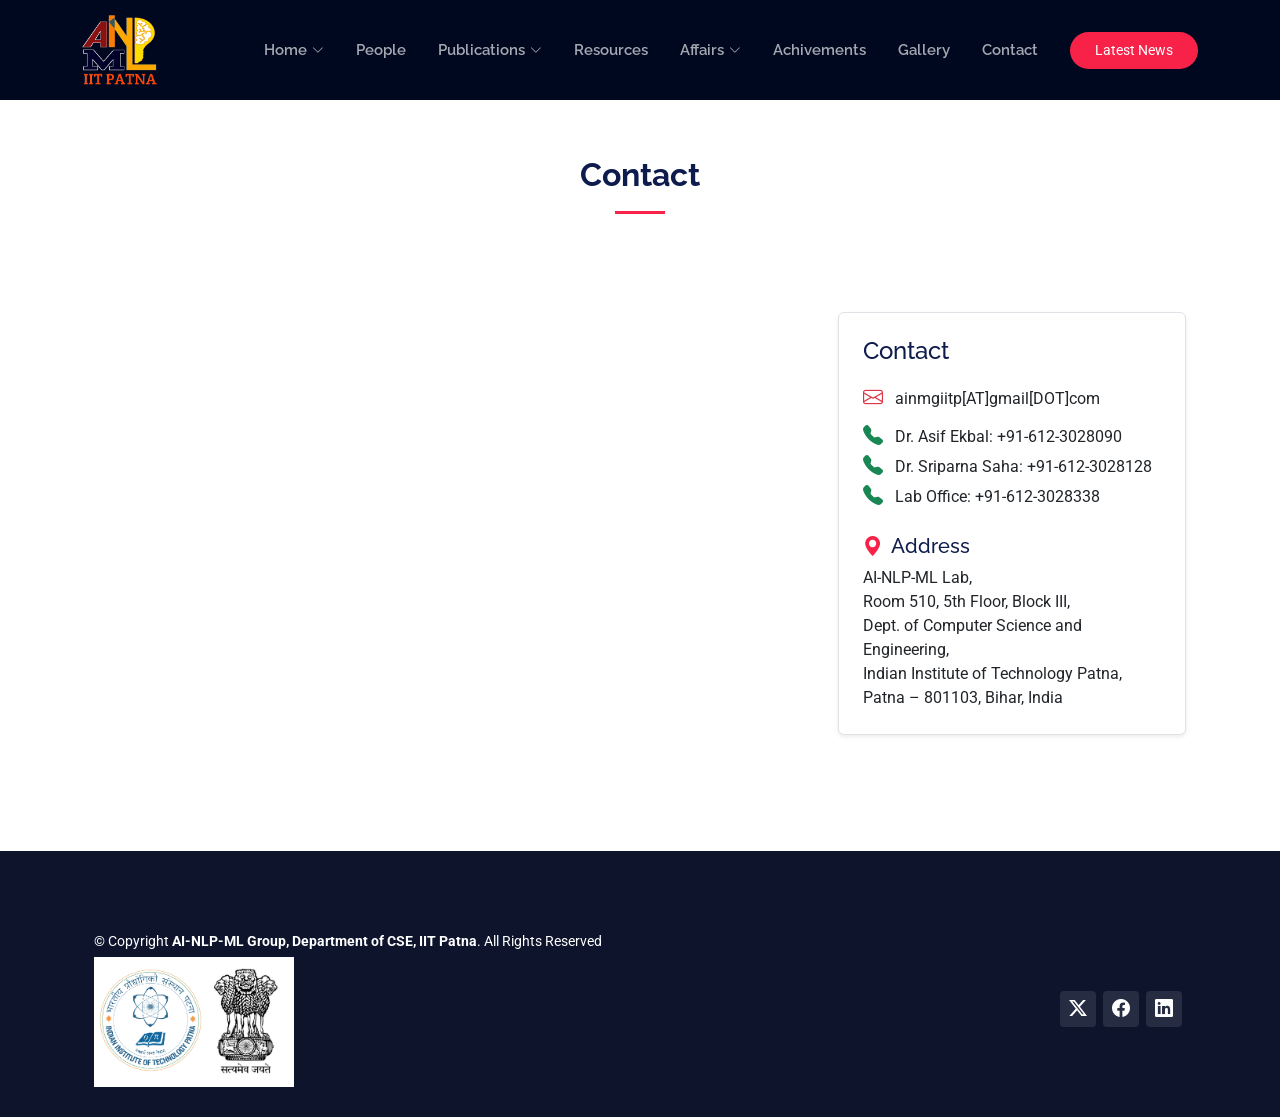
<file: contact.html>
<!DOCTYPE html>
<html lang="en">

<head>
  <meta charset="utf-8">
  <meta content="width=device-width, initial-scale=1.0" name="viewport">
  <title>AI-NLP-ML GROUP</title>
  <meta name="description" content="">
  <meta name="keywords" content="">

  <!-- Favicons -->
  <link href="assets/img/grouplogo.png" rel="icon">
  <!-- <link href="assets/img/favicon.png" rel="icon"> -->
  <!-- <link href="assets/img/apple-touch-icon.png" rel="apple-touch-icon"> -->

  <!-- Fonts -->
  <link href="https://fonts.googleapis.com" rel="preconnect">
  <link href="https://fonts.gstatic.com" rel="preconnect" crossorigin>
  <link href="https://fonts.googleapis.com/css2?family=Roboto:ital,wght@0,100;0,300;0,400;0,500;0,700;0,900;1,100;1,300;1,400;1,500;1,700;1,900&family=Raleway:ital,wght@0,100;0,200;0,300;0,400;0,500;0,600;0,700;0,800;0,900;1,100;1,200;1,300;1,400;1,500;1,600;1,700;1,800;1,900&display=swap" rel="stylesheet">

  <!-- Vendor CSS Files -->
  <link href="assets/vendor/bootstrap/css/bootstrap.min.css" rel="stylesheet">
  <link href="assets/vendor/bootstrap-icons/bootstrap-icons.css" rel="stylesheet">
  <link href="assets/vendor/aos/aos.css" rel="stylesheet">
  <link href="assets/vendor/glightbox/css/glightbox.min.css" rel="stylesheet">
  <link href="assets/vendor/swiper/swiper-bundle.min.css" rel="stylesheet">

  <!-- Main CSS File -->
  <link href="assets/css/main.css" rel="stylesheet">

  <!-- =======================================================
  * Template Name: TheEvent
  * Template URL: https://bootstrapmade.com/theevent-conference-event-bootstrap-template/
  * Updated: Aug 07 2024 with Bootstrap v5.3.3
  * Author: BootstrapMade.com
  * License: https://bootstrapmade.com/license/
  ======================================================== -->
</head>

<body class="index-page">

  <header id="header" class="header d-flex align-items-center fixed-top" style="background-color: #000820;">
    <div class="container-fluid container-xl position-relative d-flex align-items-center">

      <a href="index.html" class="logo d-flex align-items-center me-auto">
        <img src="assets/img/grouplogo.png" alt="">
        <!-- Uncomment the line below if you also wish to use an text logo -->
        <!-- <h1 class="sitename">TheEvent</h1>  -->
      </a>

        <nav id="navmenu" class="navmenu">
        <ul>
          <li class="dropdown"><a href="index.html">Home<i class="bi bi-chevron-down toggle-dropdown"></i></a>
              <ul>
              <li><a href="index.html#about">About</a></li>
              <li><a href="index.html#projects">Ongoing Projects</a></li>
              <li><a href="collaboration.html">Collaboration</a></li></ul>
              
              </li>

          <li><a href="people.html">People</a></li>

          <li class="dropdown"><a href="">Publications<i class="bi bi-chevron-down toggle-dropdown"></i></a>
              <ul>
              <li><a href="conference.html">Conferences</a></li>
              <li><a href="journal.html">Journals</a></li>
              <li><a href="workshop.html">Workshops</a></li>
               </ul>
          </li>

          <li><a href="resources.html">Resources</a></li>
          
          <li class="dropdown"><a href="">Affairs<i class="bi bi-chevron-down toggle-dropdown"></i></a>
              <ul>
              <li><a href="events.html">Events</a></li>
              <li><a href="fridaytalks.html">Friday Talks</a></li>
               </ul>
          </li>
          <li><a href="achivment.html">Achivements</a></li>
          <li><a href="gallery.html">Gallery</a></li>
          <li><a href="contact.html">Contact</a></li>
        </ul>
        <i class="mobile-nav-toggle d-xl-none bi bi-list"></i>
      </nav>

      <a class="cta-btn d-none d-sm-block" href="index.html#news">Latest News</a>



    </div>
  </header>

  <main class="main">

     <!-- Contact Section -->
    <section id="contact" class="contact section"><br><br><br><br>

      <div class="container">

        <div class="container section-title" >
        <h2>Contact</h2>
        <!-- <p>Necessitatibus eius consequatur ex aliquid fuga eum quidem sint consectetur velit</p> -->
      </div><!-- End Section Title -->

      <!-- <div class="container my-5"> -->
   <div class="container my-5">
  <div class="row">
    
    <!-- Map Section -->
    <div class="col-md-8 mb-4">
      <iframe src="https://www.google.com/maps/embed?pb=!1m18!1m12!1m3!1d3609.515998332723!2d84.85484671500945!3d25.53695828372639!2m3!1f0!2f0!3f0!3m2!1i1024!2i768!4f13.1!3m3!1m2!1s0x39f2a92a43c1c4c5%3A0x8ad2e0b3a7d3b2a9!2sIndian%20Institute%20of%20Technology%20Patna!5e0!3m2!1sen!2sin!4v1716467098299!5m2!1sen!2sin" 
        frameborder="0" 
        style="width: 100%; height: 400px; border:0;" 
        allowfullscreen 
        loading="lazy">
      </iframe>
    </div>

    <!-- Contact Info Section -->
    <div class="col-md-4">
      <div class="card p-4 shadow-sm border">
        <h4 class="mb-3">Contact</h4>

        <p class="mb-2">
  <i class="bi bi-envelope fs-5 text-danger me-2"></i>
  ainmgiitp[AT]gmail[DOT]com
</p>
<p class="mb-0">
  <i class="bi bi-telephone-fill fs-5 text-success me-2"></i>
  Dr. Asif Ekbal: +91-612-3028090
</p>
<p class="mb-0">
  <i class="bi bi-telephone-fill fs-5 text-success me-2"></i>
  Dr. Sriparna Saha: +91-612-3028128
</p>
<p class="mb-0">
  <i class="bi bi-telephone-fill fs-5 text-success me-2"></i>
  Lab Office: +91-612-3028338
</p>

        <h5 class="mt-4"><i class="bi bi-geo-alt-fill me-2" style="color: #f82249;"></i>Address</h5>
        <p class="mb-0">
          AI-NLP-ML Lab,<br>
          Room 510, 5th Floor, Block III,<br>
          Dept. of Computer Science and Engineering,<br>
          Indian Institute of Technology Patna,<br>
          Patna – 801103, Bihar, India
        </p>
      </div>
    </div>

  </div>
</div>

 </div>

</section><!-- /Contact Section -->


</main>


    <footer id="footer" class="footer dark-background">

    <div class="footer-top">
      <div class="container">
        <!-- <div class="row gy-4">
          <div class="col-lg-4 col-md-6 footer-about">
            <a href="index.html" class="logo d-flex align-items-center">
              <span class="sitename">TheEvent</span>
            </a>
            <div class="footer-contact pt-3">
              <p>A108 Adam Street</p>
              <p>New York, NY 535022</p>
              <p class="mt-3"><strong>Phone:</strong> <span>+1 5589 55488 55</span></p>
              <p><strong>Email:</strong> <span>info@example.com</span></p>
            </div>
          </div>

          <div class="col-lg-2 col-md-3 footer-links">
            <h4>Useful Links</h4>
            <ul>
              <li><a href="#">Home</a></li>
              <li><a href="#">About us</a></li>
              <li><a href="#">Services</a></li>
              <li><a href="#">Terms of service</a></li>
              <li><a href="#">Privacy policy</a></li>
            </ul>
          </div>

          <div class="col-lg-2 col-md-3 footer-links">
            <h4>Our Services</h4>
            <ul>
              <li><a href="#">Web Design</a></li>
              <li><a href="#">Web Development</a></li>
              <li><a href="#">Product Management</a></li>
              <li><a href="#">Marketing</a></li>
              <li><a href="#">Graphic Design</a></li>
            </ul>
          </div>

          <div class="col-lg-2 col-md-3 footer-links">
            <h4>Hic solutasetp</h4>
            <ul>
              <li><a href="#">Molestiae accusamus iure</a></li>
              <li><a href="#">Excepturi dignissimos</a></li>
              <li><a href="#">Suscipit distinctio</a></li>
              <li><a href="#">Dilecta</a></li>
              <li><a href="#">Sit quas consectetur</a></li>
            </ul>
          </div>

          <div class="col-lg-2 col-md-3 footer-links">
            <h4>Nobis illum</h4>
            <ul>
              <li><a href="#">Ipsam</a></li>
              <li><a href="#">Laudantium dolorum</a></li>
              <li><a href="#">Dinera</a></li>
              <li><a href="#">Trodelas</a></li>
              <li><a href="#">Flexo</a></li>
            </ul>
          </div>

        </div>
      </div>
    </div> -->

    <div class="copyright text-center">
      <div class="container d-flex flex-column flex-lg-row justify-content-center justify-content-lg-between align-items-center">

        <div class="d-flex flex-column align-items-center align-items-lg-start">
          <div>
            © Copyright <strong><span>AI-NLP-ML Group, Department of CSE, IIT Patna</span></strong>. All Rights Reserved
          </div>
          <div class="credits">
             <img src="assets/img/patnalogo.png" alt="" style="height: 130px; width: 200px;">
            <!-- All the links in the footer should remain intact. -->
            <!-- You can delete the links only if you purchased the pro version. -->
            <!-- Licensing information: https://bootstrapmade.com/license/ -->
            <!-- Purchase the pro version with working PHP/AJAX contact form: https://bootstrapmade.com/herobiz-bootstrap-business-template/ -->
            <!-- Designed by <a href="https://bootstrapmade.com/">BootstrapMade</a> -->
          </div>
        </div>

        <div class="social-links order-first order-lg-last mb-3 mb-lg-0">
          <a href="https://twitter.com/ai_nlp_ml_iitp?t=twsWrghgOmZJlSwyv8TWQA&s=08" target="blank"><i class="bi bi-twitter-x"></i></a>
          <a href="https://www.facebook.com/ainlpmliitp/" target="blank"><i class="bi bi-facebook"></i></a>
          <!-- <a href=""><i class="bi bi-instagram"></i></a> -->
          <a href="https://in.linkedin.com/company/ai-nlp-ml-research-lab-iit-patna" target="blank"><i class="bi bi-linkedin"></i></a>
        </div>

      </div>
    </div>

  </footer>

  <!-- Scroll Top -->
  <a href="#" id="scroll-top" class="scroll-top d-flex align-items-center justify-content-center"><i class="bi bi-arrow-up-short"></i></a>

  <!-- Preloader -->
  <div id="preloader"></div>

  <!-- Vendor JS Files -->
  <script src="assets/vendor/bootstrap/js/bootstrap.bundle.min.js"></script>
  <script src="assets/vendor/php-email-form/validate.js"></script>
  <script src="assets/vendor/aos/aos.js"></script>
  <script src="assets/vendor/glightbox/js/glightbox.min.js"></script>
  <script src="assets/vendor/swiper/swiper-bundle.min.js"></script>

  <!-- Main JS File -->
  <script src="assets/js/main.js"></script>

</body>

</html>
</file>
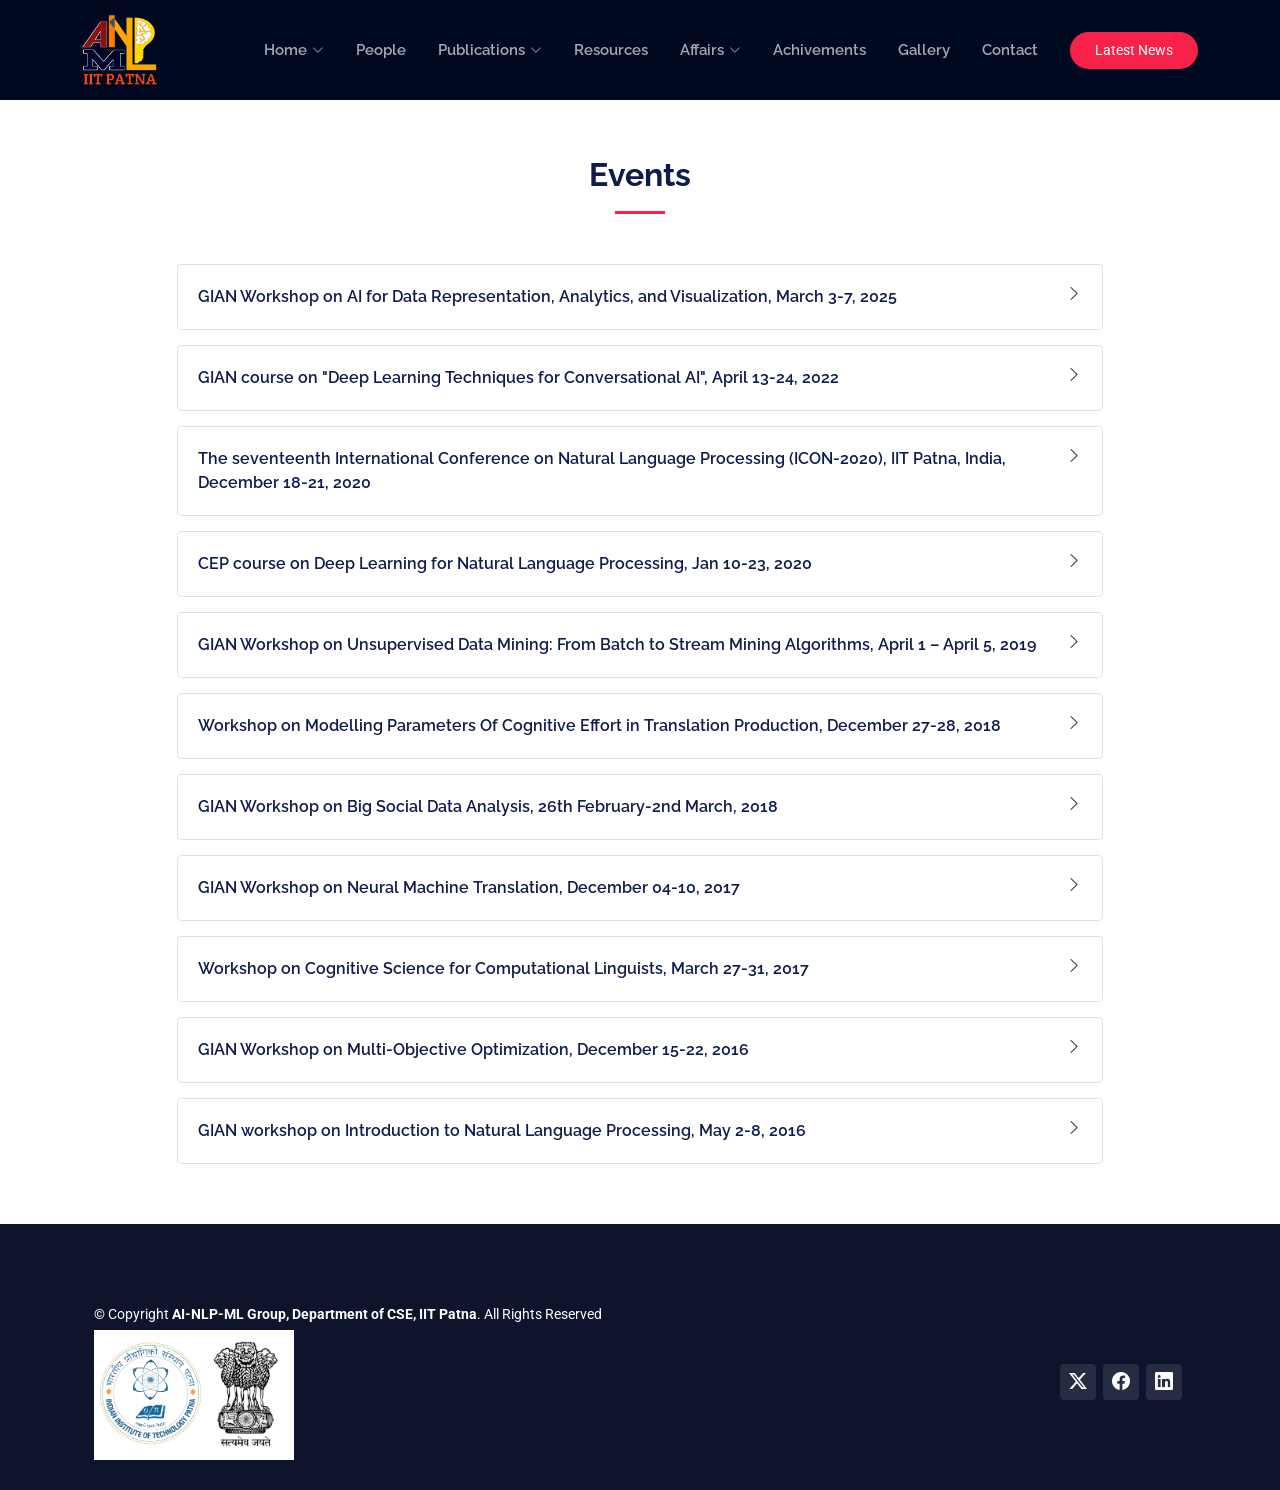
<file: events.html>
<!DOCTYPE html>
<html lang="en">

<head>
  <meta charset="utf-8">
  <meta content="width=device-width, initial-scale=1.0" name="viewport">
  <title>AI-NLP-ML GROUP</title>
  <meta name="description" content="">
  <meta name="keywords" content="">

  <!-- Favicons -->
  <link href="assets/img/grouplogo.png" rel="icon">
  <!-- <link href="assets/img/favicon.png" rel="icon"> -->
  <!-- <link href="assets/img/apple-touch-icon.png" rel="apple-touch-icon"> -->

  <!-- Fonts -->
  <link href="https://fonts.googleapis.com" rel="preconnect">
  <link href="https://fonts.gstatic.com" rel="preconnect" crossorigin>
  <link href="https://fonts.googleapis.com/css2?family=Roboto:ital,wght@0,100;0,300;0,400;0,500;0,700;0,900;1,100;1,300;1,400;1,500;1,700;1,900&family=Raleway:ital,wght@0,100;0,200;0,300;0,400;0,500;0,600;0,700;0,800;0,900;1,100;1,200;1,300;1,400;1,500;1,600;1,700;1,800;1,900&display=swap" rel="stylesheet">

  <!-- Vendor CSS Files -->
  <link href="assets/vendor/bootstrap/css/bootstrap.min.css" rel="stylesheet">
  <link href="assets/vendor/bootstrap-icons/bootstrap-icons.css" rel="stylesheet">
  <link href="assets/vendor/aos/aos.css" rel="stylesheet">
  <link href="assets/vendor/glightbox/css/glightbox.min.css" rel="stylesheet">
  <link href="assets/vendor/swiper/swiper-bundle.min.css" rel="stylesheet">
  <!-- Main CSS File -->
  <link href="assets/css/main.css" rel="stylesheet">

  <!-- =======================================================
  * Template Name: TheEvent
  * Template URL: https://bootstrapmade.com/theevent-conference-event-bootstrap-template/
  * Updated: Aug 07 2024 with Bootstrap v5.3.3
  * Author: BootstrapMade.com
  * License: https://bootstrapmade.com/license/
  ======================================================== -->
</head>

<body class="index-page">

  <header id="header" class="header d-flex align-items-center fixed-top" style="background-color: #000820;">
    <div class="container-fluid container-xl position-relative d-flex align-items-center">

      <a href="index.html" class="logo d-flex align-items-center me-auto">
        <img src="assets/img/grouplogo.png" alt="">
        <!-- Uncomment the line below if you also wish to use an text logo -->
        <!-- <h1 class="sitename">TheEvent</h1>  -->
      </a>

        <nav id="navmenu" class="navmenu">
        <ul>
          <li class="dropdown"><a href="index.html">Home<i class="bi bi-chevron-down toggle-dropdown"></i></a>
              <ul>
              <li><a href="index.html#about">About</a></li>
              <li><a href="index.html#projects">Ongoing Projects</a></li>
              <li><a href="collaboration.html">Collaboration</a></li></ul>
              
              </li>

          <li><a href="people.html">People</a></li>

          <li class="dropdown"><a href="">Publications<i class="bi bi-chevron-down toggle-dropdown"></i></a>
              <ul>
              <li><a href="conference.html">Conferences</a></li>
              <li><a href="journal.html">Journals</a></li>
              <li><a href="workshop.html">Workshops</a></li>
               </ul>
          </li>

          <li><a href="resources.html">Resources</a></li>
          <li class="dropdown"><a href="">Affairs<i class="bi bi-chevron-down toggle-dropdown"></i></a>
              <ul>
              <li><a href="events.html">Events</a></li>
              <li><a href="fridaytalks.html">Friday Talks</a></li>
               </ul>
          </li>
          <li><a href="achivment.html">Achivements</a></li>
          <li><a href="gallery.html">Gallery</a></li>
          <li><a href="contact.html">Contact</a></li>
        </ul>
        <i class="mobile-nav-toggle d-xl-none bi bi-list"></i>
      </nav>

      <a class="cta-btn d-none d-sm-block" href="index.html#news">Latest News</a>



    </div>
  </header>
  <main class="main">


  
    

    <!-- Faq Section -->
    <section id="faq" class="faq section"><br><br><br><br>

      <!-- Section Title -->
      <div class="container section-title" data-aos="fade-up">
        <h2>Events</h2>
        <!-- <p>Necessitatibus eius consequatur ex aliquid fuga eum quidem sint consectetur velit</p> -->
      </div><!-- End Section Title -->

      <div class="container">

        <div class="row justify-content-center">

          <div class="col-lg-10" data-aos="fade-up" data-aos-delay="100">

            <div class="faq-container">

              <div class="faq-item">
                <h3>GIAN Workshop on AI for Data Representation, Analytics, and Visualization, March 3-7, 2025</h3>
                <div class="faq-content">
                  <p style="text-align: justify;">This workshop aimed to equip participants with foundational and advanced knowledge in Artificial Intelligence (AI), Natural Language Processing (NLP), and Data Analytics, with a special focus on Information Retrieval and Extraction.<br>The key objectives of the course are to introduce core concepts in data, AI, and NLP; explore real-world applications of information retrieval and extraction; present essential methods and techniques for building intelligent applications; and discuss advanced AI and NLP approaches for practical deployment.<br>Information is knowledge, power, and value—and today, vast amounts are freely available on the Web. Social media, blogs, and online communities have fueled exponential growth in unstructured data across domains like commerce, education, and health. Extracting meaningful knowledge from this data is challenging since it’s designed for humans, not machines. While traditional methods rely on explicit keywords, much of the information—such as opinions and intentions—is implicit and hidden in latent semantics, making simple syntactic approaches ineffective. This seminar explores advanced AI techniques and reasoning frameworks that go beyond word-level analysis to transform unstructured text into structured, machine-readable data, enabling more powerful information retrieval and extraction across diverse fields.
                  </p>
                </div>
                <i class="faq-toggle bi bi-chevron-right"></i>
              </div><!-- End Faq item-->


              <div class="faq-item">
                <h3>GIAN course on "Deep Learning Techniques for Conversational AI", April 13-24, 2022</h3>
                <div class="faq-content">
                  <p style="text-align: justify;">With growing industry interest in chatbots, conversational AI has emerged as a rapidly advancing research area within Natural Language Processing (NLP), Machine Learning, and Deep Learning. The primary goal of conversational AI is to generate human-like dialogue, a challenging task due to the complexity of human conversation, including aspects like co-reference and context. Conversations generally fall into two categories: task-oriented and chit-chat (non-task oriented). Each type is influenced by different pragmatic factors such as topic, speaker personality, argumentation logic, intent, and viewpoint. Effectively modeling these factors is crucial for accurate conversational understanding and generation.<br>

This advanced course explores state-of-the-art deep learning technologies and word representations—such as BERT, GPT-2, Seq2Seq, and Transformer architectures—for conversation analysis and generation. Beyond generation, the course delves into classification tasks including emotion recognition in conversation, emotion-driven dialogue generation, conversational question answering, and intent classification. It is designed to equip students, faculty, researchers, and practitioners with a solid understanding of both foundational and cutting-edge techniques in conversational AI.
                  </p>
                </div>
                <i class="faq-toggle bi bi-chevron-right"></i>
              </div><!-- End Faq item-->


              <div class="faq-item">
                <h3>The seventeenth International Conference on Natural Language Processing (ICON-2020), IIT Patna, India, December 18-21, 2020</h3>
                <div class="faq-content">
                  <p style="text-align: justify;">The 17th International Conference on Natural Language Processing (ICON-2020) was held at IIT Patna from December 18–21, 2020. Serving as a key forum for researchers in Natural Language Processing (NLP) and Computational Linguistics (CL) from India and abroad, the conference featured the main sessions on December 19–20, preceded by pre-conference tutorials on December 18 and followed by post-conference workshops on December 21.<br><a href="https://www.iitp.ac.in/~ai-nlp-ml/icon2020/index.html" target="blank">Click Here</a></p>
                </div>
                <i class="faq-toggle bi bi-chevron-right"></i>
              </div><!-- End Faq item-->


              <div class="faq-item">
                <h3>CEP course on Deep Learning for Natural Language Processing, Jan 10-23, 2020</h3>
                <div class="faq-content">
                  <p style="text-align: justify;">The CEP on Deep Learning for Natural Language Processing provided an in-depth introduction to core NLP concepts, recent research trends, and hands-on training in machine learning and deep learning techniques. Topics included N-gram models, word sense disambiguation, parsing, POS tagging, sentiment analysis, machine translation, QA, NLU, and NLG. Emphasizing end-to-end neural models, the course explored how deep learning is reshaping NLP by reducing the need for manual feature engineering. Through lectures, tutorials, and practical sessions, participants gained the skills to design and implement their own NLP solutions.</p>
                </div>
                <i class="faq-toggle bi bi-chevron-right"></i>
              </div><!-- End Faq item-->
           
              <div class="faq-item">
                <h3>GIAN Workshop on Unsupervised Data Mining: From Batch to Stream Mining Algorithms, April 1 – April 5, 2019</h3>
                <div class="faq-content">
                  <p style="text-align: justify;">Unsupervised data mining involves extracting meaningful patterns and structures from unlabeled data without prior knowledge of classes or categories. While batch mining algorithms operate on fixed datasets, stream mining algorithms are designed to handle continuous, high-velocity data streams, requiring incremental, memory-efficient, and adaptive methods. This shift enables real-time analysis and pattern detection in dynamic environments such as sensor networks, social media feeds, and financial transactions.</p>
                </div>
                <i class="faq-toggle bi bi-chevron-right"></i>
              </div><!-- End Faq item-->
              <div class="faq-item">
                <h3>Workshop on Modelling Parameters Of Cognitive Effort in Translation Production, December 27-28, 2018</h3>
                <div class="faq-content">
                  <p style="text-align: justify;">This topic focuses on quantifying and modeling the cognitive effort involved during the translation process. It examines factors such as attention, memory load, and decision-making complexity that affect translator performance. By analyzing behavioral and neurocognitive data, researchers develop computational models to better understand and predict the mental workload and challenges faced during translation production, aiming to improve translation tools and training.</p>
                </div>
                <i class="faq-toggle bi bi-chevron-right"></i>
              </div><!-- End Faq item-->
              <div class="faq-item">
                <h3>GIAN Workshop on Big Social Data Analysis, 26th February-2nd March, 2018</h3>
                <div class="faq-content">
                  <p style="text-align: justify;">Big Social Data Analysis involves processing and extracting insights from massive datasets generated by social media platforms, online communities, and digital interactions. It combines techniques from data mining, machine learning, and natural language processing to understand trends, sentiments, behaviors, and social dynamics at scale. This analysis helps in areas like marketing, public opinion monitoring, and crisis management by revealing patterns hidden within complex and high-velocity social data streams.</p>
                </div>
                <i class="faq-toggle bi bi-chevron-right"></i>
              </div><!-- End Faq item-->
              <div class="faq-item">
                <h3>GIAN Workshop on Neural Machine Translation, December 04-10, 2017</h3>
                <div class="faq-content">
                  <p style="text-align: justify;">Neural Machine Translation (NMT) is an advanced approach to automated language translation that uses deep neural networks to model the entire translation process end-to-end. Unlike traditional phrase-based methods, NMT captures context and semantics more effectively by encoding the source sentence into a continuous vector representation and then decoding it into the target language. Techniques like sequence-to-sequence models, attention mechanisms, and Transformer architectures have significantly improved translation accuracy and fluency.</p>
                </div>
                <i class="faq-toggle bi bi-chevron-right"></i>
              </div><!-- End Faq item-->
              <div class="faq-item">
                <h3>Workshop on Cognitive Science for Computational Linguists, March 27-31, 2017</h3>
                <div class="faq-content">
                  <p style="text-align: justify;">This topic explores the intersection of cognitive science and computational linguistics, focusing on how human cognitive processes—such as perception, memory, learning, and language understanding—inform the development of computational models for natural language processing. By studying how humans process and produce language, computational linguists can design more effective algorithms that mimic human-like language comprehension and generation.</p>
                </div>
                <i class="faq-toggle bi bi-chevron-right"></i>
              </div><!-- End Faq item-->
              <div class="faq-item">
                <h3>GIAN Workshop on Multi-Objective Optimization, December 15-22, 2016</h3>
                <div class="faq-content">
                  <p style="text-align: justify;">Multi-Objective Optimization involves solving problems that have two or more conflicting objectives simultaneously. Instead of a single optimal solution, the goal is to find a set of trade-off solutions, known as the Pareto front, where no objective can be improved without worsening another. This approach is widely used in fields like engineering, economics, and machine learning to balance competing criteria effectively.</p>
                </div>
                <i class="faq-toggle bi bi-chevron-right"></i>
              </div><!-- End Faq item-->

              <div class="faq-item">
                <h3>GIAN workshop on Introduction to Natural Language Processing, May 2-8, 2016</h3>
                <div class="faq-content">
                  <p style="text-align: justify;">Natural Language Processing (NLP) is a field at the intersection of computer science, linguistics, and artificial intelligence that focuses on enabling machines to understand, interpret, and generate human language. NLP encompasses a variety of tasks such as text analysis, language modeling, part-of-speech tagging, parsing, sentiment analysis, machine translation, and question answering, aiming to bridge the gap between human communication and computer understanding.</p>
                </div>
                <i class="faq-toggle bi bi-chevron-right"></i>
              </div><!-- End Faq item-->

            </div>

          </div><!-- End Faq Column-->

        </div>

      </div>

    </section><!-- /Faq Section -->


    </main>


    <footer id="footer" class="footer dark-background">

    <div class="footer-top">
      <div class="container">
        <!-- <div class="row gy-4">
          <div class="col-lg-4 col-md-6 footer-about">
            <a href="index.html" class="logo d-flex align-items-center">
              <span class="sitename">TheEvent</span>
            </a>
            <div class="footer-contact pt-3">
              <p>A108 Adam Street</p>
              <p>New York, NY 535022</p>
              <p class="mt-3"><strong>Phone:</strong> <span>+1 5589 55488 55</span></p>
              <p><strong>Email:</strong> <span>info@example.com</span></p>
            </div>
          </div>

          <div class="col-lg-2 col-md-3 footer-links">
            <h4>Useful Links</h4>
            <ul>
              <li><a href="#">Home</a></li>
              <li><a href="#">About us</a></li>
              <li><a href="#">Services</a></li>
              <li><a href="#">Terms of service</a></li>
              <li><a href="#">Privacy policy</a></li>
            </ul>
          </div>

          <div class="col-lg-2 col-md-3 footer-links">
            <h4>Our Services</h4>
            <ul>
              <li><a href="#">Web Design</a></li>
              <li><a href="#">Web Development</a></li>
              <li><a href="#">Product Management</a></li>
              <li><a href="#">Marketing</a></li>
              <li><a href="#">Graphic Design</a></li>
            </ul>
          </div>

          <div class="col-lg-2 col-md-3 footer-links">
            <h4>Hic solutasetp</h4>
            <ul>
              <li><a href="#">Molestiae accusamus iure</a></li>
              <li><a href="#">Excepturi dignissimos</a></li>
              <li><a href="#">Suscipit distinctio</a></li>
              <li><a href="#">Dilecta</a></li>
              <li><a href="#">Sit quas consectetur</a></li>
            </ul>
          </div>

          <div class="col-lg-2 col-md-3 footer-links">
            <h4>Nobis illum</h4>
            <ul>
              <li><a href="#">Ipsam</a></li>
              <li><a href="#">Laudantium dolorum</a></li>
              <li><a href="#">Dinera</a></li>
              <li><a href="#">Trodelas</a></li>
              <li><a href="#">Flexo</a></li>
            </ul>
          </div>

        </div>
      </div>
    </div> -->

    <div class="copyright text-center">
      <div class="container d-flex flex-column flex-lg-row justify-content-center justify-content-lg-between align-items-center">

        <div class="d-flex flex-column align-items-center align-items-lg-start">
          <div>
            © Copyright <strong><span>AI-NLP-ML Group, Department of CSE, IIT Patna</span></strong>. All Rights Reserved
          </div>
          <div class="credits">
             <a href="https://www.iitp.ac.in/" target="blank"><img src="assets/img/patnalogo.png" alt="" style="height: 130px; width: 200px;"></a>
            <!-- All the links in the footer should remain intact. -->
            <!-- You can delete the links only if you purchased the pro version. -->
            <!-- Licensing information: https://bootstrapmade.com/license/ -->
            <!-- Purchase the pro version with working PHP/AJAX contact form: https://bootstrapmade.com/herobiz-bootstrap-business-template/ -->
            <!-- Designed by <a href="https://bootstrapmade.com/">BootstrapMade</a> -->
          </div>
        </div>

        <div class="social-links order-first order-lg-last mb-3 mb-lg-0">
          <a href="https://twitter.com/ai_nlp_ml_iitp?t=twsWrghgOmZJlSwyv8TWQA&s=08" target="blank"><i class="bi bi-twitter-x"></i></a>
          <a href="https://www.facebook.com/ainlpmliitp/" target="blank"><i class="bi bi-facebook"></i></a>
          <!-- <a href=""><i class="bi bi-instagram"></i></a> -->
          <a href="https://in.linkedin.com/company/ai-nlp-ml-research-lab-iit-patna" target="blank"><i class="bi bi-linkedin"></i></a>
        </div>

      </div>
    </div>

  </footer>

  <!-- Scroll Top -->
  <a href="#" id="scroll-top" class="scroll-top d-flex align-items-center justify-content-center"><i class="bi bi-arrow-up-short"></i></a>

  <!-- Preloader -->
  <div id="preloader"></div>

  <!-- Vendor JS Files -->
  <script src="assets/vendor/bootstrap/js/bootstrap.bundle.min.js"></script>
  <script src="assets/vendor/php-email-form/validate.js"></script>
  <script src="assets/vendor/aos/aos.js"></script>
  <script src="assets/vendor/glightbox/js/glightbox.min.js"></script>
  <script src="assets/vendor/swiper/swiper-bundle.min.js"></script>


  <script>
  function filterStudents(type) {
    const cards = document.querySelectorAll('.student-card');
    cards.forEach(card => {
      const status = card.getAttribute('data-status');
      if (type === 'all') {
        card.style.display = 'block';
      } else {
        card.style.display = (status === type) ? 'block' : 'none';
      }
    });

    // Optionally, update active class on buttons
    const buttons = document.querySelectorAll('.filter-buttons button');
    buttons.forEach(btn => btn.classList.remove('active'));
    document.querySelector(`.filter-buttons button[data-type="${type}"]`)?.classList.add('active');
  }

  // Show all students by default
  document.addEventListener("DOMContentLoaded", function () {
    filterStudents('all');
  });
</script>


  <!-- Main JS File -->
  <script src="assets/js/main.js"></script>

</body>

</html>
</file>
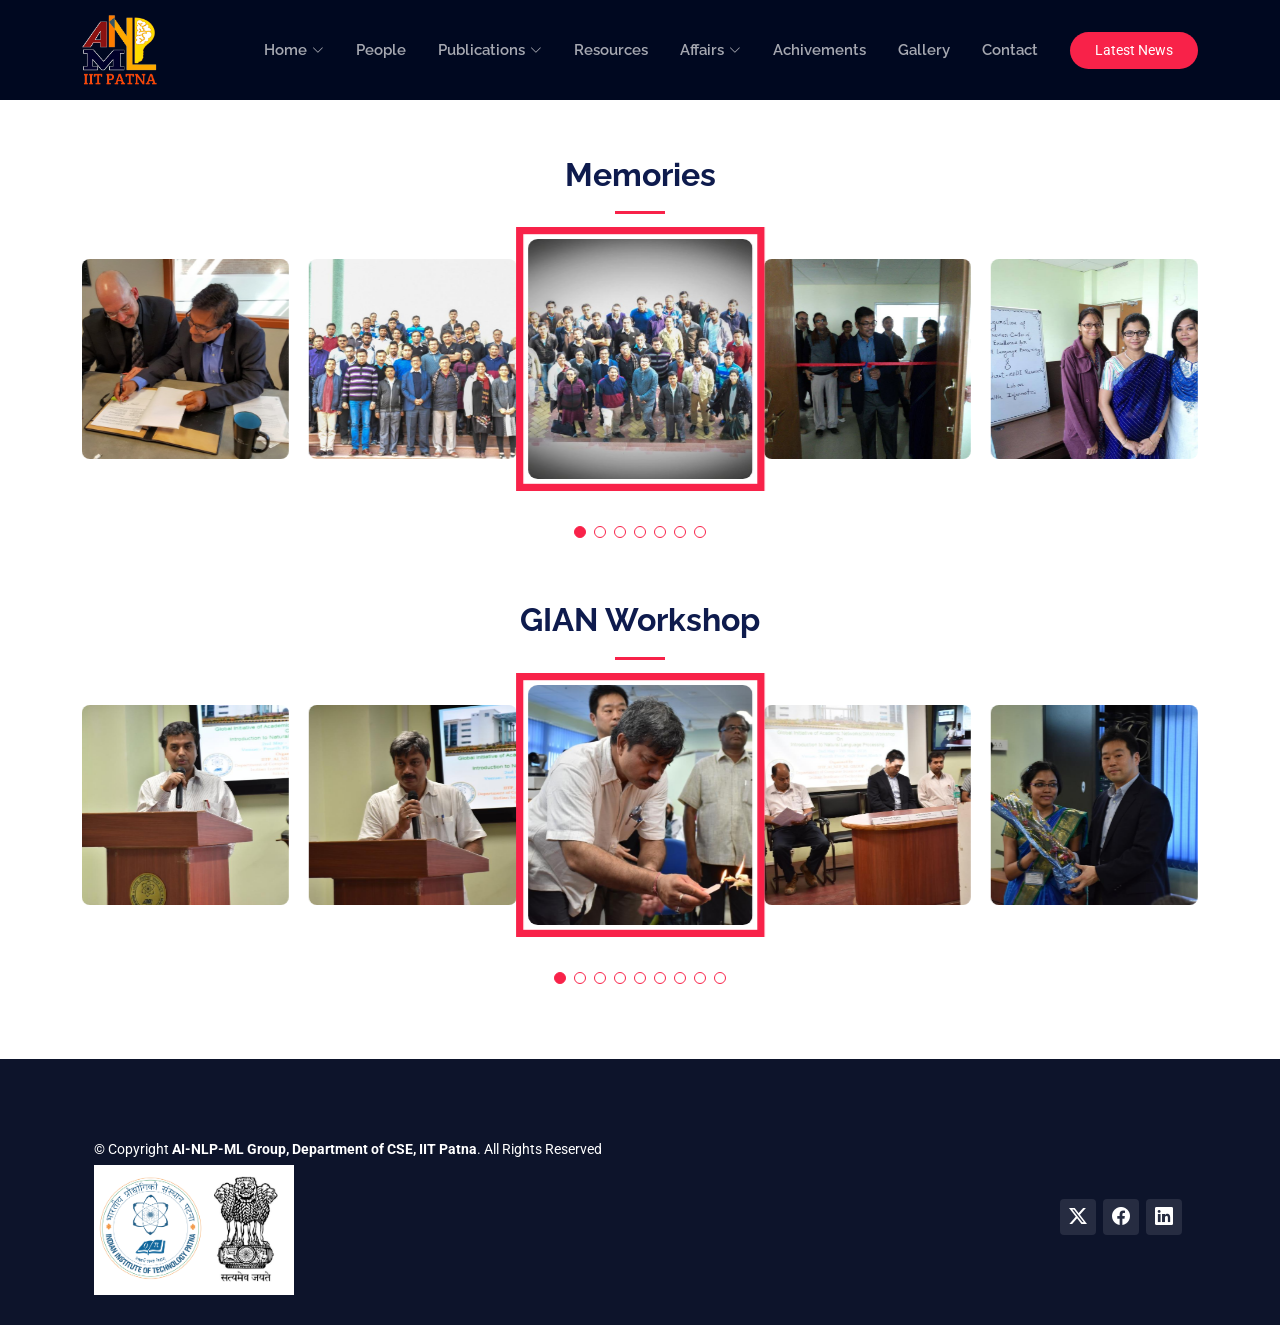
<file: gallery.html>
<!DOCTYPE html>
<html lang="en">

<head>
  <meta charset="utf-8">
  <meta content="width=device-width, initial-scale=1.0" name="viewport">
  <title>AI-NLP-ML GROUP</title>
  <meta name="description" content="">
  <meta name="keywords" content="">

  <!-- Favicons -->
  <link href="assets/img/grouplogo.png" rel="icon">
  <!-- <link href="assets/img/favicon.png" rel="icon"> -->
  <!-- <link href="assets/img/apple-touch-icon.png" rel="apple-touch-icon"> -->

  <!-- Fonts -->
  <link href="https://fonts.googleapis.com" rel="preconnect">
  <link href="https://fonts.gstatic.com" rel="preconnect" crossorigin>
  <link href="https://fonts.googleapis.com/css2?family=Roboto:ital,wght@0,100;0,300;0,400;0,500;0,700;0,900;1,100;1,300;1,400;1,500;1,700;1,900&family=Raleway:ital,wght@0,100;0,200;0,300;0,400;0,500;0,600;0,700;0,800;0,900;1,100;1,200;1,300;1,400;1,500;1,600;1,700;1,800;1,900&display=swap" rel="stylesheet">

  <!-- Vendor CSS Files -->
  <link href="assets/vendor/bootstrap/css/bootstrap.min.css" rel="stylesheet">
  <link href="assets/vendor/bootstrap-icons/bootstrap-icons.css" rel="stylesheet">
  <link href="assets/vendor/aos/aos.css" rel="stylesheet">
  <link href="assets/vendor/glightbox/css/glightbox.min.css" rel="stylesheet">
  <link href="assets/vendor/swiper/swiper-bundle.min.css" rel="stylesheet">
  <!-- Main CSS File -->
  <link href="assets/css/main.css" rel="stylesheet">

  <!-- =======================================================
  * Template Name: TheEvent
  * Template URL: https://bootstrapmade.com/theevent-conference-event-bootstrap-template/
  * Updated: Aug 07 2024 with Bootstrap v5.3.3
  * Author: BootstrapMade.com
  * License: https://bootstrapmade.com/license/
  ======================================================== -->
</head>

<body class="index-page">

  <header id="header" class="header d-flex align-items-center fixed-top" style="background-color: #000820;">
    <div class="container-fluid container-xl position-relative d-flex align-items-center">

      <a href="index.html" class="logo d-flex align-items-center me-auto">
        <img src="assets/img/grouplogo.png" alt="">
        <!-- Uncomment the line below if you also wish to use an text logo -->
        <!-- <h1 class="sitename">TheEvent</h1>  -->
      </a>

        <nav id="navmenu" class="navmenu">
        <ul>
          <li class="dropdown"><a href="index.html">Home<i class="bi bi-chevron-down toggle-dropdown"></i></a>
              <ul>
              <li><a href="index.html#about">About</a></li>
              <li><a href="index.html#projects">Ongoing Projects</a></li>
              <li><a href="collaboration.html">Collaboration</a></li></ul>
              
              </li>

          <li><a href="people.html">People</a></li>

          <li class="dropdown"><a href="">Publications<i class="bi bi-chevron-down toggle-dropdown"></i></a>
              <ul>
              <li><a href="conference.html">Conferences</a></li>
              <li><a href="journal.html">Journals</a></li>
              <li><a href="workshop.html">Workshops</a></li>
               </ul>
          </li>

          <li><a href="resources.html">Resources</a></li>
          <li class="dropdown"><a href="">Affairs<i class="bi bi-chevron-down toggle-dropdown"></i></a>
              <ul>
              <li><a href="events.html">Events</a></li>
              <li><a href="fridaytalks.html">Friday Talks</a></li>
               </ul>
          </li>
          <li><a href="achivment.html">Achivements</a></li>
          <li><a href="gallery.html">Gallery</a></li>
          <li><a href="contact.html">Contact</a></li>
        </ul>
        <i class="mobile-nav-toggle d-xl-none bi bi-list"></i>
      </nav>

      <a class="cta-btn d-none d-sm-block" href="index.html#news">Latest News</a>



    </div>
  </header>
  <main class="main">


    <style>
  .gallery .swiper-slide img {
    width: 100%;
    height: 200px;
    object-fit: cover; /* crop while maintaining aspect ratio */
    border-radius: 8px;
  }
</style>


<!-- Gallery Section -->
    <section id="gallery" class="gallery section"><br><br><br><br>

      <!-- Section Title -->
      
      <div class="container" data-aos="fade-up" data-aos-delay="100">

        <div class="swiper init-swiper">
          <script type="application/json" class="swiper-config">
            {
              "loop": true,
              "speed": 600,
              "autoplay": {
                "delay": 5000
              },
              "slidesPerView": "auto",
              "centeredSlides": true,
              "pagination": {
                "el": ".swiper-pagination",
                "type": "bullets",
                "clickable": true
              },
              "breakpoints": {
                "320": {
                  "slidesPerView": 1,
                  "spaceBetween": 0
                },
                "768": {
                  "slidesPerView": 3,
                  "spaceBetween": 20
                },
                "1200": {
                  "slidesPerView": 5,
                  "spaceBetween": 20
                }
              }
            }
          </script>

          <div class="container section-title">
           <h2 style="margin-bottom: -35px;">Memories</h2>
          
          </div><!-- End Section Title -->
 
          <div class="swiper-wrapper align-items-center">
            <div class="swiper-slide"><a class="glightbox" data-gallery="images-gallery" href="assets/img/event-gallery/1.jpg"><img src="assets/img/event-gallery/1.jpg" class="img-fluid" alt=""></a></div>
            <div class="swiper-slide"><a class="glightbox" data-gallery="images-gallery" href="assets/img/event-gallery/2.jpg"><img src="assets/img/event-gallery/2.jpg" class="img-fluid" alt=""></a></div>
            <div class="swiper-slide"><a class="glightbox" data-gallery="images-gallery" href="assets/img/event-gallery/3.jpg"><img src="assets/img/event-gallery/3.jpg" class="img-fluid" alt=""></a></div>
            <div class="swiper-slide"><a class="glightbox" data-gallery="images-gallery" href="assets/img/event-gallery/4.jpg"><img src="assets/img/event-gallery/4.jpg" class="img-fluid" alt=""></a></div>
            <div class="swiper-slide"><a class="glightbox" data-gallery="images-gallery" href="assets/img/event-gallery/5.jpg"><img src="assets/img/event-gallery/5.jpg" class="img-fluid" alt=""></a></div>
            <div class="swiper-slide"><a class="glightbox" data-gallery="images-gallery" href="assets/img/event-gallery/6.jpg"><img src="assets/img/event-gallery/6.jpg" class="img-fluid" alt=""></a></div>
            <div class="swiper-slide"><a class="glightbox" data-gallery="images-gallery" href="assets/img/event-gallery/7.jpg"><img src="assets/img/event-gallery/7.jpg" class="img-fluid" alt=""></a></div>
            </div>
          <div class="swiper-pagination"></div>
        </div>

        <br><br>
        <div class="swiper init-swiper">
          <script type="application/json" class="swiper-config">
            {
              "loop": true,
              "speed": 600,
              "autoplay": {
                "delay": 5000
              },
              "slidesPerView": "auto",
              "centeredSlides": true,
              "pagination": {
                "el": ".swiper-pagination",
                "type": "bullets",
                "clickable": true
              },
              "breakpoints": {
                "320": {
                  "slidesPerView": 1,
                  "spaceBetween": 0
                },
                "768": {
                  "slidesPerView": 3,
                  "spaceBetween": 20
                },
                "1200": {
                  "slidesPerView": 5,
                  "spaceBetween": 20
                }
              }
            }
          </script>

        <div class="container section-title">
            <h2 style="margin-bottom: -35px;">GIAN Workshop</h2>
           
           </div>

          <div class="swiper-wrapper align-items-center">
            <div class="swiper-slide"><a class="glightbox" data-gallery="images-gallery" href="assets/img/event-gallery/8.jpg"><img src="assets/img/event-gallery/8.jpg" class="img-fluid" alt=""></a></div>
            <div class="swiper-slide"><a class="glightbox" data-gallery="images-gallery" href="assets/img/event-gallery/9.jpg"><img src="assets/img/event-gallery/9.jpg" class="img-fluid" alt=""></a></div>
            <div class="swiper-slide"><a class="glightbox" data-gallery="images-gallery" href="assets/img/event-gallery/10.jpg"><img src="assets/img/event-gallery/10.jpg" class="img-fluid" alt=""></a></div>
            <div class="swiper-slide"><a class="glightbox" data-gallery="images-gallery" href="assets/img/event-gallery/11.jpg"><img src="assets/img/event-gallery/11.jpg" class="img-fluid" alt=""></a></div>
            <div class="swiper-slide"><a class="glightbox" data-gallery="images-gallery" href="assets/img/event-gallery/12.jpg"><img src="assets/img/event-gallery/12.jpg" class="img-fluid" alt=""></a></div>
            <div class="swiper-slide"><a class="glightbox" data-gallery="images-gallery" href="assets/img/event-gallery/13.jpg"><img src="assets/img/event-gallery/13.jpg" class="img-fluid" alt=""></a></div>
            <div class="swiper-slide"><a class="glightbox" data-gallery="images-gallery" href="assets/img/event-gallery/14.jpg"><img src="assets/img/event-gallery/14.jpg" class="img-fluid" alt=""></a></div>
            <div class="swiper-slide"><a class="glightbox" data-gallery="images-gallery" href="assets/img/event-gallery/15.jpg"><img src="assets/img/event-gallery/15.jpg" class="img-fluid" alt=""></a></div>
            <div class="swiper-slide"><a class="glightbox" data-gallery="images-gallery" href="assets/img/event-gallery/16.jpg"><img src="assets/img/event-gallery/16.jpg" class="img-fluid" alt=""></a></div>
            </div>
            
          <div class="swiper-pagination"></div>
        

      </div>

    </div>
   </section>

    <!-- /Gallery Section -->



    </main>


    <footer id="footer" class="footer dark-background">

    <div class="footer-top">
      <div class="container">
        <!-- <div class="row gy-4">
          <div class="col-lg-4 col-md-6 footer-about">
            <a href="index.html" class="logo d-flex align-items-center">
              <span class="sitename">TheEvent</span>
            </a>
            <div class="footer-contact pt-3">
              <p>A108 Adam Street</p>
              <p>New York, NY 535022</p>
              <p class="mt-3"><strong>Phone:</strong> <span>+1 5589 55488 55</span></p>
              <p><strong>Email:</strong> <span>info@example.com</span></p>
            </div>
          </div>

          <div class="col-lg-2 col-md-3 footer-links">
            <h4>Useful Links</h4>
            <ul>
              <li><a href="#">Home</a></li>
              <li><a href="#">About us</a></li>
              <li><a href="#">Services</a></li>
              <li><a href="#">Terms of service</a></li>
              <li><a href="#">Privacy policy</a></li>
            </ul>
          </div>

          <div class="col-lg-2 col-md-3 footer-links">
            <h4>Our Services</h4>
            <ul>
              <li><a href="#">Web Design</a></li>
              <li><a href="#">Web Development</a></li>
              <li><a href="#">Product Management</a></li>
              <li><a href="#">Marketing</a></li>
              <li><a href="#">Graphic Design</a></li>
            </ul>
          </div>

          <div class="col-lg-2 col-md-3 footer-links">
            <h4>Hic solutasetp</h4>
            <ul>
              <li><a href="#">Molestiae accusamus iure</a></li>
              <li><a href="#">Excepturi dignissimos</a></li>
              <li><a href="#">Suscipit distinctio</a></li>
              <li><a href="#">Dilecta</a></li>
              <li><a href="#">Sit quas consectetur</a></li>
            </ul>
          </div>

          <div class="col-lg-2 col-md-3 footer-links">
            <h4>Nobis illum</h4>
            <ul>
              <li><a href="#">Ipsam</a></li>
              <li><a href="#">Laudantium dolorum</a></li>
              <li><a href="#">Dinera</a></li>
              <li><a href="#">Trodelas</a></li>
              <li><a href="#">Flexo</a></li>
            </ul>
          </div>

        </div>
      </div>
    </div> -->

    <div class="copyright text-center">
      <div class="container d-flex flex-column flex-lg-row justify-content-center justify-content-lg-between align-items-center">

        <div class="d-flex flex-column align-items-center align-items-lg-start">
          <div>
            © Copyright <strong><span>AI-NLP-ML Group, Department of CSE, IIT Patna</span></strong>. All Rights Reserved
          </div>
          <div class="credits">
             <a href="https://www.iitp.ac.in/" target="blank"><img src="assets/img/patnalogo.png" alt="" style="height: 130px; width: 200px;"></a>
            <!-- All the links in the footer should remain intact. -->
            <!-- You can delete the links only if you purchased the pro version. -->
            <!-- Licensing information: https://bootstrapmade.com/license/ -->
            <!-- Purchase the pro version with working PHP/AJAX contact form: https://bootstrapmade.com/herobiz-bootstrap-business-template/ -->
            <!-- Designed by <a href="https://bootstrapmade.com/">BootstrapMade</a> -->
          </div>
        </div>

        <div class="social-links order-first order-lg-last mb-3 mb-lg-0">
          <a href="https://twitter.com/ai_nlp_ml_iitp?t=twsWrghgOmZJlSwyv8TWQA&s=08" target="blank"><i class="bi bi-twitter-x"></i></a>
          <a href="https://www.facebook.com/ainlpmliitp/" target="blank"><i class="bi bi-facebook"></i></a>
          <!-- <a href=""><i class="bi bi-instagram"></i></a> -->
          <a href="https://in.linkedin.com/company/ai-nlp-ml-research-lab-iit-patna" target="blank"><i class="bi bi-linkedin"></i></a>
        </div>

      </div>
    </div>

  </footer>

  <!-- Scroll Top -->
  <a href="#" id="scroll-top" class="scroll-top d-flex align-items-center justify-content-center"><i class="bi bi-arrow-up-short"></i></a>

  <!-- Preloader -->
  <div id="preloader"></div>

  <!-- Vendor JS Files -->
  <script src="assets/vendor/bootstrap/js/bootstrap.bundle.min.js"></script>
  <script src="assets/vendor/php-email-form/validate.js"></script>
  <script src="assets/vendor/aos/aos.js"></script>
  <script src="assets/vendor/glightbox/js/glightbox.min.js"></script>
  <script src="assets/vendor/swiper/swiper-bundle.min.js"></script>


  <script>
  function filterStudents(type) {
    const cards = document.querySelectorAll('.student-card');
    cards.forEach(card => {
      const status = card.getAttribute('data-status');
      if (type === 'all') {
        card.style.display = 'block';
      } else {
        card.style.display = (status === type) ? 'block' : 'none';
      }
    });

    // Optionally, update active class on buttons
    const buttons = document.querySelectorAll('.filter-buttons button');
    buttons.forEach(btn => btn.classList.remove('active'));
    document.querySelector(`.filter-buttons button[data-type="${type}"]`)?.classList.add('active');
  }

  // Show all students by default
  document.addEventListener("DOMContentLoaded", function () {
    filterStudents('all');
  });
</script>


  <!-- Main JS File -->
  <script src="assets/js/main.js"></script>

</body>

</html>
</file>
<file: assets/css/main.css>
/**
* Template Name: TheEvent
* Template URL: https://bootstrapmade.com/theevent-conference-event-bootstrap-template/
* Updated: Aug 07 2024 with Bootstrap v5.3.3
* Author: BootstrapMade.com
* License: https://bootstrapmade.com/license/
*/

/*--------------------------------------------------------------
# Font & Color Variables
# Help: https://bootstrapmade.com/color-system/
--------------------------------------------------------------*/
/* Fonts */
:root {
  --default-font: "Roboto",  system-ui, -apple-system, "Segoe UI", Roboto, "Helvetica Neue", Arial, "Noto Sans", "Liberation Sans", sans-serif, "Apple Color Emoji", "Segoe UI Emoji", "Segoe UI Symbol", "Noto Color Emoji";
  --heading-font: "Raleway",  sans-serif;
  --nav-font: "Raleway",  sans-serif;
}

/* Global Colors - The following color variables are used throughout the website. Updating them here will change the color scheme of the entire website */
:root { 
  --background-color: #ffffff; /* Background color for the entire website, including individual sections */
  --default-color: #2f3138; /* Default color used for the majority of the text content across the entire website */
  --heading-color: #0e1b4d; /* Color for headings, subheadings and title throughout the website */
  --accent-color: #f82249; /* Accent color that represents your brand on the website. It's used for buttons, links, and other elements that need to stand out */
  --surface-color: #ffffff; /* The surface color is used as a background of boxed elements within sections, such as cards, icon boxes, or other elements that require a visual separation from the global background. */
  --contrast-color: #ffffff; /* Contrast color for text, ensuring readability against backgrounds of accent, heading, or default colors. */
}

/* Nav Menu Colors - The following color variables are used specifically for the navigation menu. They are separate from the global colors to allow for more customization options */
:root {
  --nav-color: rgba(255, 255, 255, 0.65);  /* The default color of the main navmenu links */
  --nav-hover-color: #ffffff; /* Applied to main navmenu links when they are hovered over or active */
  --nav-mobile-background-color: #ffffff; /* Used as the background color for mobile navigation menu */
  --nav-dropdown-background-color: #ffffff; /* Used as the background color for dropdown items that appear when hovering over primary navigation items */
  --nav-dropdown-color: #212529; /* Used for navigation links of the dropdown items in the navigation menu. */
  --nav-dropdown-hover-color: #f82249; /* Similar to --nav-hover-color, this color is applied to dropdown navigation links when they are hovered over. */
}

/* Color Presets - These classes override global colors when applied to any section or element, providing reuse of the sam color scheme. */

.light-background {
  --background-color: #f2f2f3;
  --surface-color: #ffffff;
}

.dark-background {
  --background-color: #000820;
  --default-color: #ffffff;
  --heading-color: #ffffff;
  --surface-color: #001553;
  --contrast-color: #ffffff;
}

/* Smooth scroll */
:root {
  scroll-behavior: smooth;
}

/*--------------------------------------------------------------
# General Styling & Shared Classes
--------------------------------------------------------------*/
body {
  color: var(--default-color);
  background-color: var(--background-color);
  font-family: var(--default-font);
}

a {
  color: var(--accent-color);
  text-decoration: none;
  transition: 0.3s;
}

a:hover {
  color: color-mix(in srgb, var(--accent-color), transparent 25%);
  text-decoration: none;
}

h1,
h2,
h3,
h4,
h5,
h6 {
  color: var(--heading-color);
  font-family: var(--heading-font);
}

/* Pulsating Play Button
------------------------------*/
.pulsating-play-btn {
  width: 94px;
  height: 94px;
  background: radial-gradient(var(--accent-color) 50%, color-mix(in srgb, var(--accent-color), transparent 75%) 52%);
  border-radius: 50%;
  display: block;
  position: relative;
  overflow: hidden;
}

.pulsating-play-btn:before {
  content: "";
  position: absolute;
  width: 120px;
  height: 120px;
  animation-delay: 0s;
  animation: pulsate-play-btn 2s;
  animation-direction: forwards;
  animation-iteration-count: infinite;
  animation-timing-function: steps;
  opacity: 1;
  border-radius: 50%;
  border: 5px solid color-mix(in srgb, var(--accent-color), transparent 30%);
  top: -15%;
  left: -15%;
  background: rgba(198, 16, 0, 0);
}

.pulsating-play-btn:after {
  content: "";
  position: absolute;
  left: 50%;
  top: 50%;
  transform: translateX(-40%) translateY(-50%);
  width: 0;
  height: 0;
  border-top: 10px solid transparent;
  border-bottom: 10px solid transparent;
  border-left: 15px solid #fff;
  z-index: 100;
  transition: all 400ms cubic-bezier(0.55, 0.055, 0.675, 0.19);
}

.pulsating-play-btn:hover:before {
  content: "";
  position: absolute;
  left: 50%;
  top: 50%;
  transform: translateX(-40%) translateY(-50%);
  width: 0;
  height: 0;
  border: none;
  border-top: 10px solid transparent;
  border-bottom: 10px solid transparent;
  border-left: 15px solid #fff;
  z-index: 200;
  animation: none;
  border-radius: 0;
}

.pulsating-play-btn:hover:after {
  border-left: 15px solid var(--accent-color);
  transform: scale(20);
}

@keyframes pulsate-play-btn {
  0% {
    transform: scale(0.6, 0.6);
    opacity: 1;
  }

  100% {
    transform: scale(1, 1);
    opacity: 0;
  }
}

/* PHP Email Form Messages
------------------------------*/
.php-email-form .error-message {
  display: none;
  background: #df1529;
  color: #ffffff;
  text-align: left;
  padding: 15px;
  margin-bottom: 24px;
  font-weight: 600;
}

.php-email-form .sent-message {
  display: none;
  color: #ffffff;
  background: #059652;
  text-align: center;
  padding: 15px;
  margin-bottom: 24px;
  font-weight: 600;
}

.php-email-form .loading {
  display: none;
  background: var(--surface-color);
  text-align: center;
  padding: 15px;
  margin-bottom: 24px;
}

.php-email-form .loading:before {
  content: "";
  display: inline-block;
  border-radius: 50%;
  width: 24px;
  height: 24px;
  margin: 0 10px -6px 0;
  border: 3px solid var(--accent-color);
  border-top-color: var(--surface-color);
  animation: php-email-form-loading 1s linear infinite;
}

@keyframes php-email-form-loading {
  0% {
    transform: rotate(0deg);
  }

  100% {
    transform: rotate(360deg);
  }
}

/*--------------------------------------------------------------
# Global Header
--------------------------------------------------------------*/
.header {
  --background-color: rgba(0, 0, 0, 0);
  --heading-color: #ffffff;
  color: var(--default-color);
  background-color: var(--background-color);
  padding: 15px 0;
  transition: all 0.5s;
  z-index: 997;
}

.header .logo {
  line-height: 1;
}

.header .logo img {
/*  max-height: 40px;*/
  margin-right: 6px;
  height: 70px;
  width: 75px;
}

.header .logo h1 {
  font-size: 30px;
  margin: 0;
  font-weight: 700;
  color: var(--heading-color);
}

.header .cta-btn,
.header .cta-btn:focus {
  color: var(--contrast-color);
  background: var(--accent-color);
  font-size: 14px;
  padding: 8px 25px;
  margin: 0 0 0 30px;
  border-radius: 50px;
  transition: 0.3s;
}

.header .cta-btn:hover,
.header .cta-btn:focus:hover {
  color: var(--contrast-color);
  background: color-mix(in srgb, var(--accent-color), transparent 15%);
}

@media (max-width: 1200px) {
  .header .logo {
    order: 1;
  }

  .header .btn-getstarted {
    order: 2;
    margin: 0 15px 0 0;
    padding: 6px 15px;
  }

  .header .navmenu {
    order: 3;
  }
}

.scrolled .header {
  box-shadow: 0px 0 18px rgba(0, 0, 0, 0.1);
}

/* Global Header on Scroll
------------------------------*/
.scrolled .header {
  --background-color: rgba(1, 8, 33, 0.82);
}

/*--------------------------------------------------------------
# Navigation Menu
--------------------------------------------------------------*/
/* Desktop Navigation */
@media (min-width: 1200px) {
  .navmenu {
    padding: 0;
  }

  .navmenu ul {
    margin: 0;
    padding: 0;
    display: flex;
    list-style: none;
    align-items: center;
  }

  .navmenu li {
    position: relative;
  }

  .navmenu>ul>li {
    white-space: nowrap;
    padding: 15px 14px;
  }

  .navmenu>ul>li:last-child {
    padding-right: 0;
  }

  .navmenu a,
  .navmenu a:focus {
    color: var(--nav-color);
    font-size: 15px;
    padding: 0 2px;
    font-family: var(--nav-font);
    font-weight: 600;
    display: flex;
    align-items: center;
    justify-content: space-between;
    white-space: nowrap;
    transition: 0.3s;
    position: relative;
  }

  .navmenu a i,
  .navmenu a:focus i {
    font-size: 12px;
    line-height: 0;
    margin-left: 5px;
    transition: 0.3s;
  }

  .navmenu>ul>li>a:before {
    content: "";
    position: absolute;
    height: 2px;
    bottom: -6px;
    left: 0;
    background-color: var(--accent-color);
    visibility: hidden;
    width: 0px;
    transition: all 0.3s ease-in-out 0s;
  }

  .navmenu a:hover:before,
  .navmenu li:hover>a:before,
  .navmenu .active:before {
    visibility: visible;
    width: 100%;
  }

  .navmenu li:hover>a,
  .navmenu .active,
  .navmenu .active:focus {
    color: var(--nav-hover-color);
  }

  .navmenu .dropdown ul {
    margin: 0;
    padding: 10px 0;
    background: var(--nav-dropdown-background-color);
    display: block;
    position: absolute;
    visibility: hidden;
    left: 14px;
    top: 130%;
    opacity: 0;
    transition: 0.3s;
    border-radius: 4px;
    z-index: 99;
    box-shadow: 0px 0px 30px rgba(0, 0, 0, 0.1);
  }

  .navmenu .dropdown ul li {
    min-width: 200px;
  }

  .navmenu .dropdown ul a {
    padding: 10px 20px;
    font-size: 15px;
    text-transform: none;
    color: var(--nav-dropdown-color);
  }

  .navmenu .dropdown ul a i {
    font-size: 12px;
  }

  .navmenu .dropdown ul a:hover,
  .navmenu .dropdown ul .active:hover,
  .navmenu .dropdown ul li:hover>a {
    color: var(--nav-dropdown-hover-color);
  }

  .navmenu .dropdown:hover>ul {
    opacity: 1;
    top: 100%;
    visibility: visible;
  }

  .navmenu .dropdown .dropdown ul {
    top: 0;
    left: -90%;
    visibility: hidden;
  }

  .navmenu .dropdown .dropdown:hover>ul {
    opacity: 1;
    top: 0;
    left: -100%;
    visibility: visible;
  }
}

/* Mobile Navigation */
@media (max-width: 1199px) {
  .mobile-nav-toggle {
    color: var(--nav-color);
    font-size: 28px;
    line-height: 0;
    margin-right: 10px;
    cursor: pointer;
    transition: color 0.3s;
  }

  .navmenu {
    padding: 0;
    z-index: 9997;
  }

  .navmenu ul {
    display: none;
    list-style: none;
    position: absolute;
    inset: 60px 20px 20px 20px;
    padding: 10px 0;
    margin: 0;
    border-radius: 6px;
    background-color: var(--nav-dropdown-background-color);
    border: 1px solid color-mix(in srgb, var(--default-color), transparent 90%);
    box-shadow: none;
    overflow-y: auto;
    transition: 0.3s;
    z-index: 9998;
  }

  .navmenu a,
  .navmenu a:focus {
    color: var(--nav-dropdown-color);
    padding: 10px 20px;
    font-family: var(--nav-font);
    font-size: 17px;
    font-weight: 500;
    display: flex;
    align-items: center;
    justify-content: space-between;
    white-space: nowrap;
    transition: 0.3s;
  }

  .navmenu a i,
  .navmenu a:focus i {
    font-size: 12px;
    line-height: 0;
    margin-left: 5px;
    width: 30px;
    height: 30px;
    display: flex;
    align-items: center;
    justify-content: center;
    border-radius: 50%;
    transition: 0.3s;
    background-color: color-mix(in srgb, var(--accent-color), transparent 90%);
  }

  .navmenu a i:hover,
  .navmenu a:focus i:hover {
    background-color: var(--accent-color);
    color: var(--contrast-color);
  }

  .navmenu a:hover,
  .navmenu .active,
  .navmenu .active:focus {
    color: var(--nav-dropdown-hover-color);
  }

  .navmenu .active i,
  .navmenu .active:focus i {
    background-color: var(--accent-color);
    color: var(--contrast-color);
    transform: rotate(180deg);
  }

  .navmenu .dropdown ul {
    position: static;
    display: none;
    z-index: 99;
    padding: 10px 0;
    margin: 10px 20px;
    background-color: var(--nav-dropdown-background-color);
    transition: all 0.5s ease-in-out;
  }

  .navmenu .dropdown ul ul {
    background-color: rgba(33, 37, 41, 0.1);
  }

  .navmenu .dropdown>.dropdown-active {
    display: block;
    background-color: rgba(33, 37, 41, 0.03);
  }

  .mobile-nav-active {
    overflow: hidden;
  }

  .mobile-nav-active .mobile-nav-toggle {
    color: #fff;
    position: absolute;
    font-size: 32px;
    top: 15px;
    right: 15px;
    margin-right: 0;
    z-index: 9999;
  }

  .mobile-nav-active .navmenu {
    position: fixed;
    overflow: hidden;
    inset: 0;
    background: rgba(33, 37, 41, 0.8);
    transition: 0.3s;
  }

  .mobile-nav-active .navmenu>ul {
    display: block;
  }
}

/*--------------------------------------------------------------
# Global Footer
--------------------------------------------------------------*/
.footer {
  color: var(--default-color);
  background-color: var(--background-color);
  font-size: 14px;
  position: relative;
}

.footer .footer-top {
  background-color: color-mix(in srgb, var(--background-color), white 5%);
  padding-top: 50px;
}

.footer .footer-about .logo {
  line-height: 1;
  margin-bottom: 25px;
}

.footer .footer-about .logo img {
  max-height: 40px;
  margin-right: 6px;
}

.footer .footer-about .logo span {
  color: var(--heading-color);
  font-family: var(--heading-font);
  font-size: 26px;
  font-weight: 700;
  letter-spacing: 1px;
}

.footer .footer-about p {
  font-size: 14px;
  font-family: var(--heading-font);
}

.footer h4 {
  font-size: 16px;
  font-weight: 600;
  position: relative;
  padding-bottom: 12px;
  margin-bottom: 15px;
}

.footer h4::after {
  content: "";
  position: absolute;
  display: block;
  width: 20px;
  height: 2px;
  background: var(--accent-color);
  bottom: 0;
  left: 0;
}

.footer .footer-links {
  margin-bottom: 30px;
}

.footer .footer-links ul {
  list-style: none;
  padding: 0;
  margin: 0;
}

.footer .footer-links ul i {
  padding-right: 2px;
  font-size: 12px;
  line-height: 0;
}

.footer .footer-links ul li {
  padding: 10px 0;
  display: flex;
  align-items: center;
}

.footer .footer-links ul li:first-child {
  padding-top: 0;
}

.footer .footer-links ul a {
  color: color-mix(in srgb, var(--default-color), transparent 30%);
  display: inline-block;
  line-height: 1;
}

.footer .footer-links ul a:hover {
  color: var(--accent-color);
}

.footer .footer-contact p {
  margin-bottom: 5px;
}

.footer .copyright {
  padding: 30px 0;
}

.footer .copyright p {
  margin-bottom: 0;
}

.footer .credits {
  margin-top: 5px;
  font-size: 13px;
}

.footer .social-links a {
  font-size: 18px;
  display: inline-block;
  background: color-mix(in srgb, var(--default-color), transparent 90%);
  color: var(--contrast-color);
  line-height: 1;
  padding: 8px 0;
  margin-right: 4px;
  border-radius: 4px;
  text-align: center;
  width: 36px;
  height: 36px;
  transition: 0.3s;
}

.footer .social-links a:hover {
  background: var(--accent-color);
  text-decoration: none;
}

/*--------------------------------------------------------------
# Preloader
--------------------------------------------------------------*/
#preloader {
  position: fixed;
  inset: 0;
  z-index: 999999;
  overflow: hidden;
  background: var(--background-color);
  transition: all 0.6s ease-out;
}

#preloader:before {
  content: "";
  position: fixed;
  top: calc(50% - 30px);
  left: calc(50% - 30px);
  border: 6px solid #ffffff;
  border-color: var(--accent-color) transparent var(--accent-color) transparent;
  border-radius: 50%;
  width: 60px;
  height: 60px;
  animation: animate-preloader 1.5s linear infinite;
}

@keyframes animate-preloader {
  0% {
    transform: rotate(0deg);
  }

  100% {
    transform: rotate(360deg);
  }
}

/*--------------------------------------------------------------
# Scroll Top Button
--------------------------------------------------------------*/
.scroll-top {
  position: fixed;
  visibility: hidden;
  opacity: 0;
  right: 15px;
  bottom: -15px;
  z-index: 99999;
  background-color: var(--accent-color);
  width: 44px;
  height: 44px;
  border-radius: 50px;
  transition: all 0.4s;
}

.scroll-top i {
  font-size: 24px;
  color: var(--contrast-color);
  line-height: 0;
}

.scroll-top:hover {
  background-color: color-mix(in srgb, var(--accent-color), transparent 20%);
  color: var(--contrast-color);
}

.scroll-top.active {
  visibility: visible;
  opacity: 1;
  bottom: 15px;
}

/*--------------------------------------------------------------
# Disable aos animation delay on mobile devices
--------------------------------------------------------------*/
@media screen and (max-width: 768px) {
  [data-aos-delay] {
    transition-delay: 0 !important;
  }
}

/*--------------------------------------------------------------
# Global Page Titles & Breadcrumbs
--------------------------------------------------------------*/
.page-title {
  --background-color: #000000;
  --heading-color: var(--contrast-color);
  --default-color: var(--contrast-color);
  color: var(--default-color);
  background-color: var(--background-color);
  background-size: cover;
  background-position: center;
  background-repeat: no-repeat;
  padding: 160px 0 80px 0;
  text-align: center;
  position: relative;
}

.page-title:before {
  content: "";
  background-color: color-mix(in srgb, var(--background-color), transparent 50%);
  position: absolute;
  inset: 0;
}

.page-title h1 {
  font-size: 42px;
  font-weight: 700;
  margin-bottom: 10px;
}

.page-title .breadcrumbs ol {
  display: flex;
  flex-wrap: wrap;
  list-style: none;
  justify-content: center;
  padding: 0;
  margin: 0;
  font-size: 16px;
  font-weight: 400;
}

.page-title .breadcrumbs ol li+li {
  padding-left: 10px;
}

.page-title .breadcrumbs ol li+li::before {
  content: "/";
  display: inline-block;
  padding-right: 10px;
  color: color-mix(in srgb, var(--default-color), transparent 50%);
}

/*--------------------------------------------------------------
# Global Sections
--------------------------------------------------------------*/
section,
.section {
  color: var(--default-color);
  background-color: var(--background-color);
  padding: 60px 0;
  scroll-margin-top: 92px;
  overflow: clip;
}

@media (max-width: 1199px) {

  section,
  .section {
    scroll-margin-top: 76px;
  }
}

/*--------------------------------------------------------------
# Global Section Titles
--------------------------------------------------------------*/
.section-title {
  text-align: center;
  padding-bottom: 30px;
  position: relative;
}

.section-title h2 {
  font-size: 32px;
  font-weight: 700;
  margin-bottom: 20px;
  padding-bottom: 20px;
  position: relative;
}

.section-title h2:after {
  content: "";
  position: absolute;
  display: block;
  width: 50px;
  height: 3px;
  background: var(--accent-color);
  left: 0;
  right: 0;
  bottom: 0;
  margin: auto;
}

.section-title p {
  margin-bottom: 0;
}

/*--------------------------------------------------------------
# Hero Section
--------------------------------------------------------------*/
.hero {
  width: 100%;
  min-height: 95vh;
  position: relative;
  padding: 100px 0 0 0;
  display: flex;
  align-items: center;
  justify-content: center;
  flex-direction: column;
}

.hero img {
/*  position: absolute;*/
  inset: 0;
  display: block;
  width: 100%;
  height: 100%;
  object-fit: cover;
  z-index: 1;
}

.hero:before {
  content: "";
  background: color-mix(in srgb, var(--background-color), transparent 30%);
  position: absolute;
  inset: 0;
  z-index: 2;
}

.hero .container {
  position: relative;
  z-index: 3;
}

.hero h2 {
  margin: 0;
  font-size: 48px;
  font-weight: 700;
}

.hero h2 span {
  color: var(--accent-color);
}

.hero p {
  color: color-mix(in srgb, var(--default-color), transparent 20%);
  margin: 10px 0 0 0;
  font-size: 24px;
}

@media (max-width: 768px) {
  .hero h2 {
    font-size: 32px;
    line-height: 36px;
  }

  .hero p {
    font-size: 18px;
    line-height: 24px;
  }
}

.hero .about-info {
  overflow: hidden;
  position: relative;
  padding: 20px 0 20px 0;
  z-index: 2;
  width: 100%;
}

.hero .about-info:before {
  content: "";
  background: color-mix(in srgb, var(--background-color), transparent 80%);
  position: absolute;
  bottom: 0;
  top: 0;
  left: 0;
  right: 0;
}

.hero .about-info h2 {
  font-size: 36px;
  font-weight: bold;
  margin-bottom: 10px;
  color: #fff;
}

.hero .about-info h3 {
  font-size: 18px;
  font-weight: bold;
  text-transform: uppercase;
  margin-bottom: 10px;
  color: #fff;
}

.hero .about-info p {
  font-size: 14px;
  margin-bottom: 20px;
  color: #fff;
}

/*--------------------------------------------------------------
# Speakers Section
--------------------------------------------------------------*/
.speakers {
  --default-color: #ffffff;
}

.speakers .member {
  text-align: center;
  position: relative;
  overflow: hidden;
/*  padding-left: 50px;*/
}

.speakers .member .member-info {
  position: absolute;
  padding: 13px 0;
  inset: auto 0 -70px 0;
  background: rgba(0, 0, 0, 0.6);
  transition: 0.4s;
/*   width: 200px;*/

  }

.member img {
  width: 200px;
  height: 200px;
  object-fit: cover;
  object-position: center;
/*  border-radius: 50%;*/
  border: 2px solid #ddd;
  margin: 0 auto;
  display: block;
}

.speakers .member .member-info-content h4 {
  color: var(--contrast-color);
  font-weight: 700;
  margin-bottom: 6px;
  font-size: 15px;
}

.speakers .member .member-info-content h4 a {
  color: var(--contrast-color);
}

.speakers .member .member-info-content h4 a:hover {
  color: var(--accent-color);
  
}

.speakers .member .member-info-content span {
  font-style: italic;
  display: block;
  font-size: 13px;
}

.speakers .member .social {
  text-align: center;
  padding-top: 10px;
}

.speakers .member .social a {
  transition: color 0.3s;
  color: color-mix(in srgb, var(--default-color), transparent 30%);
  margin: 0 4px;
  display: inline-block;
}

.speakers .member .social a:hover {
  color: var(--default-color);
}

.speakers .member .social i {
  font-size: 18px;
  margin: 0 2px;
}

.speakers .member:hover .member-info {
  bottom: 0; 
}


.student-filter-bar {
/*  background-color: var(--accent-color);*/
/*  padding: 20px;*/
  border-radius: 8px;
}

.filter-btn {
  background: var(--accent-color);
  color: white;
  border: 2px solid white;
  padding: 10px 30px;
  margin: 5px;
  font-weight: 600;
  border-radius: 30px;
  transition: 0.3s;
}

.filter-btn:hover {
  background: #fff;
  color: var(--accent-color);
  border: 2px solid var(--accent-color);
}


/*--------------------------------------------------------------
# Schedule Section
--------------------------------------------------------------*/
.schedule {
  --background-color: color-mix(in srgb, var(--alt-background-color), transparent 95%);
}

.schedule .nav-tabs {
  text-align: center;
  margin: auto;
  display: block;
  border-bottom: 0;
  margin-bottom: 30px;
}

.schedule .nav-tabs li {
  display: inline-block;
  margin-bottom: 0;
}

.schedule .nav-tabs a {
  border: none;
  border-radius: 50px;
  font-weight: 600;
  background-color: var(--heading-color);
  color: var(--contrast-color);
  padding: 10px 100px;
}

@media (max-width: 991px) {
  .schedule .nav-tabs a {
    padding: 8px 60px;
  }
}

@media (max-width: 767px) {
  .schedule .nav-tabs a {
    padding: 8px 50px;
  }
}

@media (max-width: 480px) {
  .schedule .nav-tabs a {
    padding: 8px 30px;
  }
}

.schedule .nav-tabs a.active {
  background-color: var(--accent-color);
  color: var(--contrast-color);
}

.schedule .sub-heading {
  text-align: center;
  font-size: 18px;
  font-style: italic;
  margin: 0 auto 30px auto;
}

@media (min-width: 991px) {
  .schedule .sub-heading {
    width: 75%;
  }
}

.schedule .tab-pane {
  transition: ease-in-out 0.2s;
}

.schedule .schedule-item {
  border-bottom: 1px solid color-mix(in srgb, var(--default-color), transparent 85%);
  padding-top: 15px;
  padding-bottom: 15px;
  transition: background-color ease-in-out 0.3s;
}

.schedule .schedule-item time {
  padding-bottom: 5px;
  display: inline-block;
}

.schedule .schedule-item .speaker {
  width: 60px;
  height: 60px;
  overflow: hidden;
  border-radius: 50%;
  float: left;
  margin: 0 10px 10px 0;
}

.schedule .schedule-item .speaker img {
  height: 100%;
  transform: translateX(-50%);
  margin-left: 50%;
  transition: all ease-in-out 0.3s;
}

.schedule .schedule-item h4 {
  font-size: 18px;
  font-weight: 600;
  margin-bottom: 5px;
}

.schedule .schedule-item h4 span {
  font-style: italic;
  color: color-mix(in srgb, var(--default-color), transparent 50%);
  font-weight: normal;
  font-size: 16px;
}

.schedule .schedule-item p {
  font-style: italic;
  color: color-mix(in srgb, var(--default-color), transparent 30%);
  margin-bottom: 0;
}

/*--------------------------------------------------------------
# Venue Section
--------------------------------------------------------------*/
.venue .container-fluid {
  margin-bottom: 3px;
}

.venue .venue-map iframe {
  width: 100%;
  height: 100%;
  min-height: 300px;
}

.venue .venue-info {
  background: url("../img/venue-info-bg.jpg") top center no-repeat;
  background-size: cover;
  position: relative;
  padding-top: 60px;
  padding-bottom: 60px;
}

.venue .venue-info:before {
  content: "";
  background: rgba(0, 0, 0, 0.5);
  position: absolute;
  bottom: 0;
  top: 0;
  left: 0;
  right: 0;
}

.venue .venue-info h3 {
  font-size: 36px;
  font-weight: 700;
  color: var(--contrast-color);
}

@media (max-width: 574px) {
  .venue .venue-info h3 {
    font-size: 24px;
  }
}

.venue .venue-info p {
  color: var(--contrast-color);
  margin-bottom: 0;
}

.venue .venue-gallery-container {
  padding-right: 12px;
}

.venue .venue-gallery {
  overflow: hidden;
  border-right: 3px solid var(--background-color);
  border-bottom: 3px solid var(--background-color);
}

.venue .venue-gallery img {
  transition: all ease-in-out 0.4s;
}

.venue .venue-gallery:hover img {
  transform: scale(1.1);
}

/*--------------------------------------------------------------
# Hotels Section
--------------------------------------------------------------*/
.hotels .card {
  background-color: var(--surface-color);
  color: var(--default-color);
  border: 1px solid color-mix(in srgb, var(--default-color), transparent 85%);
  position: relative;
  border-radius: 0;
}

.hotels .card .card-img {
  overflow: hidden;
  margin-bottom: 15px;
  border-radius: 0;
}

.hotels .card .card-img img {
  transition: 0.3s ease-in-out;
}

.hotels .card h3 {
  font-weight: 600;
  font-size: 20px;
  margin-bottom: 5px;
  padding: 0 20px;
}

.hotels .card a {
  color: var(--heading-color);
  transition: 0.3;
}

.hotels .card a:hover {
  color: var(--accent-color);
}

.hotels .card .stars {
  padding: 0 20px;
  margin-bottom: 5px;
}

.hotels .card .stars i {
  color: #ffc107;
}

.hotels .card p {
  padding: 0 20px;
  margin-bottom: 20px;
  color: color-mix(in srgb, var(--default-color), transparent 40%);
  font-style: italic;
  font-size: 15px;
}

.hotels .card:hover .card-img img {
  transform: scale(1.1);
}

/*--------------------------------------------------------------
# Gallery Section
--------------------------------------------------------------*/
.gallery {
  overflow: hidden;
}

.gallery .swiper-wrapper {
  height: auto;
}

.gallery .swiper-pagination {
  margin-top: 20px;
  position: relative;
}

.gallery .swiper-pagination .swiper-pagination-bullet {
  background-color: var(--background-color);
  border: 1px solid var(--accent-color);
  width: 12px;
  height: 12px;
  opacity: 1;
}

.gallery .swiper-pagination .swiper-pagination-bullet-active {
  background-color: var(--accent-color);
}

.gallery .swiper-slide-active {
  text-align: center;
}

@media (min-width: 992px) {
  .gallery .swiper-wrapper {
    padding: 40px 0;
  }

  .gallery .swiper-slide-active {
    background: var(--background-color);
    border: 6px solid var(--accent-color);
    padding: 4px;
    z-index: 1;
    transform: scale(1.2);
    transition: none;
  }
}

/*--------------------------------------------------------------
# Sponsors Section
--------------------------------------------------------------*/
.sponsors .clients-wrap {
  border-top: 1px solid color-mix(in srgb, var(--default-color), transparent 85%);
  border-left: 1px solid color-mix(in srgb, var(--default-color), transparent 85%);
}

.sponsors .client-logo {
  background-color: var(--surface-color);
  display: flex;
  justify-content: center;
  align-items: center;
  border-right: 1px solid color-mix(in srgb, var(--default-color), transparent 85%);
  border-bottom: 1px solid color-mix(in srgb, var(--default-color), transparent 85%);
  overflow: hidden;
}

.sponsors .client-logo img {
  padding: 50px;
  max-width: 80%;
  transition: 0.3s;
}

@media (max-width: 640px) {
  .sponsors .client-logo img {
    padding: 30px;
    max-width: 50%;
  }
}

.sponsors .client-logo:hover img {
  transform: scale(1.1);
}

/*--------------------------------------------------------------
# Faq Section
--------------------------------------------------------------*/
.faq .faq-container .faq-item {
  background-color: var(--surface-color);
  position: relative;
  padding: 20px;
  margin-bottom: 15px;
  border: 1px solid color-mix(in srgb, var(--default-color), transparent 85%);
  border-radius: 5px;
  overflow: hidden;
}

.faq .faq-container .faq-item:last-child {
  margin-bottom: 0;
}

.faq .faq-container .faq-item h3 {
  font-weight: 600;
  font-size: 16px;
  line-height: 24px;
  margin: 0 30px 0 0;
  transition: 0.3s;
  cursor: pointer;
  display: flex;
  align-items: center;
}

.faq .faq-container .faq-item h3 .num {
  color: var(--accent-color);
  padding-right: 5px;
}

.faq .faq-container .faq-item h3:hover {
  color: var(--accent-color);
}

.faq .faq-container .faq-item .faq-content {
  display: grid;
  grid-template-rows: 0fr;
  transition: 0.3s ease-in-out;
  visibility: hidden;
  opacity: 0;
}

.faq .faq-container .faq-item .faq-content p {
  margin-bottom: 0;
  overflow: hidden;
}

.faq .faq-container .faq-item .faq-toggle {
  position: absolute;
  top: 20px;
  right: 20px;
  font-size: 16px;
  line-height: 0;
  transition: 0.3s;
  cursor: pointer;
}

.faq .faq-container .faq-item .faq-toggle:hover {
  color: var(--accent-color);
}

.faq .faq-container .faq-active {
  background-color: color-mix(in srgb, var(--accent-color), transparent 97%);
  border-color: color-mix(in srgb, var(--accent-color), transparent 80%);
}

.faq .faq-container .faq-active h3 {
  color: var(--accent-color);
}

.faq .faq-container .faq-active .faq-content {
  grid-template-rows: 1fr;
  visibility: visible;
  opacity: 1;
  padding-top: 10px;
}

.faq .faq-container .faq-active .faq-toggle {
  transform: rotate(90deg);
  color: var(--accent-color);
}

/*--------------------------------------------------------------
# Buy Tickets Section
--------------------------------------------------------------*/
.buy-tickets .pricing-item {
  background-color: var(--surface-color);
  box-shadow: 0 3px 20px -2px rgba(0, 0, 0, 0.1);
  padding-bottom: 20px;
  padding-top: 00px;
  position: relative;
}

.buy-tickets .pricing-item h3 {
  font-weight: 700;
  margin-bottom: 0;
  font-size: 20px;
}

.buy-tickets .pricing-item h4 {
  font-size: 48px;
  color: var(--accent-color);
  font-weight: 400;
  font-family: var(--heading-font);
  margin-bottom: 25px;
  text-align: center;
}

.buy-tickets .pricing-item h4 sup {
  font-size: 28px;
}

.buy-tickets .pricing-item h4 span {
  color: color-mix(in srgb, var(--default-color), transparent 60%);
  font-size: 18px;
}

.buy-tickets .pricing-item ul {
/*  padding: 20px 0;*/
  list-style: none;
  color: color-mix(in srgb, var(--default-color), transparent 40%);
  text-align: left;
  line-height: 20px;
}

.buy-tickets .pricing-item ul li {
  padding-top: 15px;
  display: flex;
  align-items: center;
}

.buy-tickets .pricing-item ul i {
  color: #059652;
  font-size: 24px;
  padding-right: 3px;
}

.buy-tickets .pricing-item ul .na {
  color: color-mix(in srgb, var(--default-color), transparent 60%);
}

.buy-tickets .pricing-item ul .na i {
  color: color-mix(in srgb, var(--default-color), transparent 60%);
}

.buy-tickets .pricing-item ul .na span {
  text-decoration: line-through;
}

.buy-tickets .buy-btn {
  color: var(--contrast-color);
  background-color: var(--accent-color);
  border: 2px solid var(--accent-color);
  display: inline-block;
  padding: 12px 40px;
  border-radius: 4px;
  transition: none;
  font-size: 16px;
  font-weight: 500;
  transition: 0.3s;
  font-family: var(--heading-font);
}

.buy-tickets .buy-btn:hover {
  background: color-mix(in srgb, var(--accent-color), transparent 20%);
}

.buy-tickets .featured {
  background: var(--accent-color);
}

.buy-tickets .featured h3,
.buy-tickets .featured h4,
.buy-tickets .featured h4 span,
.buy-tickets .featured ul,
.buy-tickets .featured ul .na,
.buy-tickets .featured ul i,
.buy-tickets .featured ul .na i {
  color: var(--contrast-color);
}

.buy-tickets .featured .buy-btn {
  background: var(--accent-color);
  color: var(--contrast-color);
  border-color: var(--contrast-color);
}

.buy-tickets .featured .buy-btn:hover {
  background: color-mix(in srgb, var(--accent-color) 90%, black 15%);
  color: var(--contrast-color);
}

/*--------------------------------------------------------------
# Contact Section
--------------------------------------------------------------*/
.contact .info-item {
  background-color: var(--surface-color);
  padding: 20px 0 30px 0;
  box-shadow: 0px 0px 20px rgba(0, 0, 0, 0.1);
}

.contact .info-item i {
  font-size: 20px;
  color: var(--accent-color);
  width: 56px;
  height: 56px;
  font-size: 24px;
  display: flex;
  justify-content: center;
  align-items: center;
  border-radius: 4px;
  transition: all 0.3s ease-in-out;
  border-radius: 50%;
  border: 2px dotted color-mix(in srgb, var(--accent-color), transparent 40%);
}

.contact .info-item h3 {
  font-size: 20px;
  font-size: 18px;
  font-weight: 700;
  margin: 10px 0;
}

.contact .info-item p {
  padding: 0;
  margin-bottom: 0;
  font-size: 14px;
}

.contact .php-email-form {
  background-color: var(--surface-color);
  height: 100%;
  padding: 30px;
  box-shadow: 0px 0px 20px rgba(0, 0, 0, 0.1);
}

@media (max-width: 575px) {
  .contact .php-email-form {
    padding: 20px;
  }
}

.contact .php-email-form input[type=text],
.contact .php-email-form input[type=email],
.contact .php-email-form textarea {
  font-size: 14px;
  padding: 10px 15px;
  box-shadow: none;
  border-radius: 0;
  color: var(--default-color);
  background-color: var(--surface-color);
  border-color: color-mix(in srgb, var(--default-color), transparent 80%);
}

.contact .php-email-form input[type=text]:focus,
.contact .php-email-form input[type=email]:focus,
.contact .php-email-form textarea:focus {
  border-color: var(--accent-color);
}

.contact .php-email-form input[type=text]::placeholder,
.contact .php-email-form input[type=email]::placeholder,
.contact .php-email-form textarea::placeholder {
  color: color-mix(in srgb, var(--default-color), transparent 70%);
}

.contact .php-email-form button[type=submit] {
  color: var(--contrast-color);
  background: var(--accent-color);
  border: 0;
  padding: 10px 30px;
  transition: 0.4s;
  border-radius: 50px;
}

.contact .php-email-form button[type=submit]:hover {
  background: color-mix(in srgb, var(--accent-color), transparent 20%);
}

/*--------------------------------------------------------------
# Events Section
--------------------------------------------------------------*/
.events .details h2 {
  font-size: 28px;
  font-weight: 700;
  margin-bottom: 10px;
}

.events .details .social {
  margin-bottom: 15px;
}

.events .details .social a {
  background: color-mix(in srgb, var(--default-color), transparent 92%);
  color: color-mix(in srgb, var(--default-color), transparent 30%);
  line-height: 1;
  display: inline-block;
  text-align: center;
  border-radius: 50%;
  width: 36px;
  height: 36px;
  display: inline-flex;
  align-items: center;
  justify-content: center;
}

.events .details .social a:hover {
  background: var(--accent-color);
  color: var(--contrast-color);
}

.events .details .social a i {
  font-size: 16px;
  line-height: 0;
}

.events .details p {
  color: color-mix(in srgb, var(--default-color), transparent 30%);
  font-size: 15px;
  margin-bottom: 10px;
}





.popup-box {
  opacity: 0;
  transition: opacity 0.3s ease;
}

.hover-container:hover .popup-box {
  display: block;
  opacity: 1;
}

/*--------------------------------------------------------------
# Starter Section Section
--------------------------------------------------------------*/
.starter-section {
  /* Add your styles here */

}
</file>
